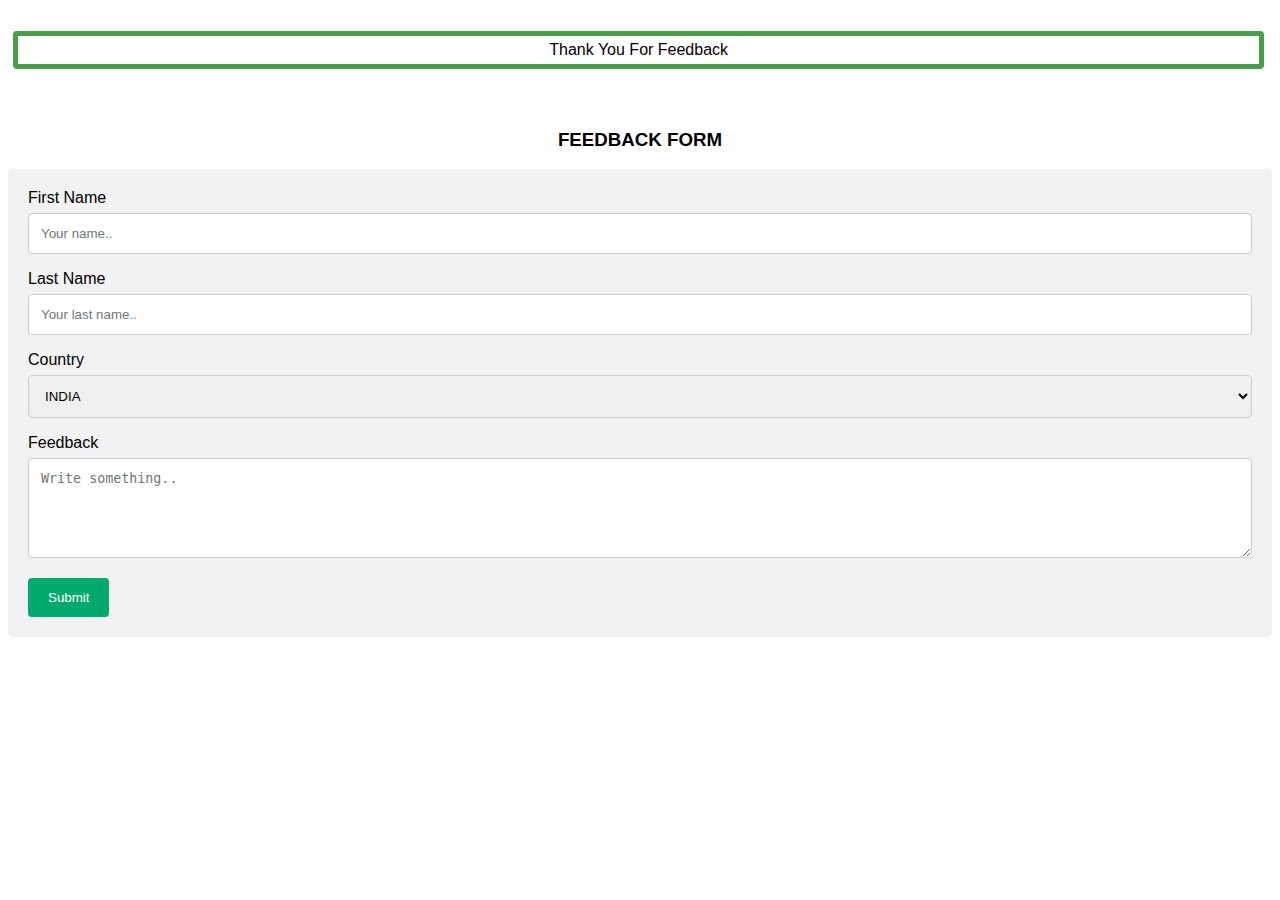
<file: feedback.html>
<!DOCTYPE html>
<html>
  <head>
    <!-- Required meta tags -->
    <meta charset="utf-8" />
    <meta
      name="viewport"
      content="width=device-width, initial-scale=1, shrink-to-fit=no"
    />

    <!-- Bootstrap CSS -->
    <link
      rel="stylesheet"
      href="https://cdn.jsdelivr.net/npm/bootstrap@4.5.3/dist/css/bootstrap.min.css"
      integrity="sha384-TX8t27EcRE3e/ihU7zmQxVncDAy5uIKz4rEkgIXeMed4M0jlfIDPvg6uqKI2xXr2"
      crossorigin="anonymous"
    />
    <style>
      body {
        font-family: Arial, Helvetica, sans-serif;
      }
      * {
        box-sizing: border-box;
      }

      input[type="text"],
      select,
      textarea {
        width: 100%;
        padding: 12px;
        border: 1px solid #ccc;
        border-radius: 4px;
        box-sizing: border-box;
        margin-top: 6px;
        margin-bottom: 16px;
        resize: vertical;
      }

      input[type="submit"] {
        background-color: #04aa6d;
        color: white;
        padding: 12px 20px;
        border: none;
        border-radius: 4px;
        cursor: pointer;
      }

      input[type="submit"]:hover {
        background-color: #45a049;
      }

      .container {
        border-radius: 5px;
        background-color: #f2f2f2;
        padding: 20px;
      }
      h3{
        text-align: center;
      }
      .thank {
        margin: 500px;
        border-radius: 4px;
        text-align: center;
        width: 99%;
        border: 5px solid #45a049;
        padding: 5px;
        margin: 5px;
      }
    </style>
  </head>
  <body>
    <br>
    <div class="thank">Thank You For Feedback</div>
    <br><br>
    <h3><b>FEEDBACK FORM</b></h3>

    <div class="container">
      <form action="/action_page.php">
        <label for="fname">First Name</label>
        <input
          type="text"
          id="fname"
          name="firstname"
          placeholder="Your name.."
        />

        <label for="lname">Last Name</label>
        <input
          type="text"
          id="lname"
          name="lastname"
          placeholder="Your last name.."
        />

        <label for="country">Country</label>
        <select id="country" name="country">
          <option value="usa">INDIA</option>
          <option value="australia">Australia</option>
          <option value="canada">Canada</option>
          <option value="usa">USA</option>
        </select>

        <label for="feedback">Feedback</label>
        <textarea
          id="feedback"
          name="feedback"
          placeholder="Write something.."
          style="height: 100px"
        ></textarea>

        <input type="submit" value="Submit" />
      </form>
    </div>
  </body>
</html>
</file>
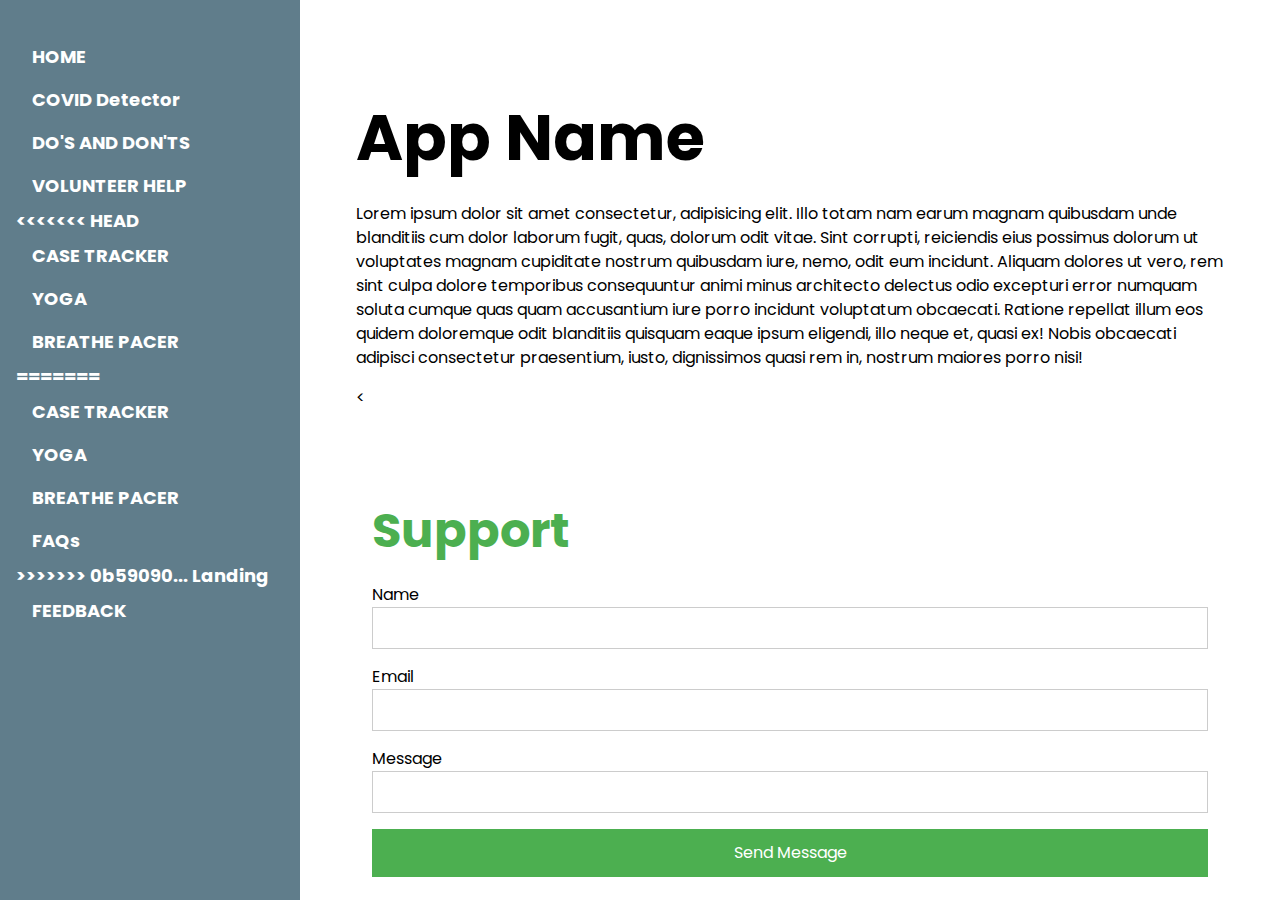
<file: home.html>
<!DOCTYPE html>
<html lang="en">
<title>HackCovid</title>
<meta charset="UTF-8">
<meta name="viewport" content="width=device-width, initial-scale=1">
<link rel="stylesheet" href="https://www.w3schools.com/w3css/4/w3.css">
<link rel="stylesheet" href="https://fonts.googleapis.com/css?family=Poppins">
<style>
    body,
    h1,
    h2,
    h3,
    h4,
    h5 {
        font-family: "Poppins", sans-serif
    }

    body {
        font-size: 16px;
    }

    .w3-half img {
        margin-bottom: -6px;
        margin-top: 16px;
        opacity: 0.8;
        cursor: pointer
    }

    .w3-half img:hover {
        opacity: 1
    }
</style>

<body>

    <!-- Sidebar/menu -->
    <nav class="w3-sidebar w3-blue-gray w3-collapse w3-top w3-large w3-padding"
        style="z-index:3;width:300px;font-weight:bold;" id="mySidebar"><br>
        <a href="javascript:void(0)" onclick="w3_close()" class="w3-button w3-hide-large w3-display-topleft"
            style="width:100%;font-size:22px">Close Menu</a>

        <div class="w3-bar-block">
            <a href="/" onclick="w3_close()" class="w3-bar-item w3-button w3-hover-green">HOME</a>
            <a href="/index" onclick="w3_close()" class="w3-bar-item w3-button w3-hover-green">COVID Detector</a>
            <a href="dos.html"w3_close()" class="w3-bar-item w3-button w3-hover-green">DO'S AND DON'TS</a>
            <a href="#help" onclick="w3_close()" class="w3-bar-item w3-button w3-hover-green">VOLUNTEER HELP</a>
<<<<<<< HEAD
            <a href="map.html" onclick="w3_close()" class="w3-bar-item w3-button w3-hover-green">CASE TRACKER</a>
            <a href="yoga.html" onclick="w3_close()" class="w3-bar-item w3-button w3-hover-green">YOGA</a>
            <a href="breathe.html" onclick="w3_close()" class="w3-bar-item w3-button w3-hover-green">BREATHE PACER</a>
=======
            <a href="/map" onclick="w3_close()" class="w3-bar-item w3-button w3-hover-green">CASE TRACKER</a>
            <a href="/yoga" onclick="w3_close()" class="w3-bar-item w3-button w3-hover-green">YOGA</a>
            <a href="/breathe" onclick="w3_close()" class="w3-bar-item w3-button w3-hover-green">BREATHE PACER</a>
            <a href="/faq" onclick="w3_close()" class="w3-bar-item w3-button w3-hover-green">FAQs</a>
>>>>>>> 0b59090... Landing
            <a href="#support" onclick="w3_close()" class="w3-bar-item w3-button w3-hover-green">FEEDBACK</a>
        </div>
    </nav>

    <!-- Top menu on small screens -->
    <header class="w3-container w3-top w3-hide-large w3-red w3-xlarge w3-padding">
        <a href="javascript:void(0)" class="w3-button w3-red w3-margin-right" onclick="w3_open()">☰</a>
        <span>Login</span>
    </header>

    <!-- Overlay effect when opening sidebar on small screens -->
    <div class="w3-overlay w3-hide-large" onclick="w3_close()" style="cursor:pointer" title="close side menu"
        id="myOverlay"></div>

    <!-- !PAGE CONTENT! -->
    <div class="w3-main" style="margin-left:340px;margin-right:40px">

        <!-- Header -->
        <div class="w3-container" style="margin-top:80px" id="showcase">
            <h1 class="w3-jumbo"><b>App Name</b></h1>



            <div>
                <p>

                    Lorem ipsum dolor sit amet consectetur, adipisicing elit. Illo totam nam earum magnam quibusdam unde
                    blanditiis cum dolor laborum fugit, quas, dolorum odit vitae. Sint corrupti, reiciendis eius
                    possimus dolorum ut voluptates magnam cupiditate nostrum quibusdam iure, nemo, odit eum incidunt.
                    Aliquam dolores ut vero, rem sint culpa dolore temporibus consequuntur animi minus architecto
                    delectus odio excepturi error numquam soluta cumque quas quam accusantium iure porro incidunt
                    voluptatum obcaecati. Ratione repellat illum eos quidem doloremque odit blanditiis quisquam eaque
                    ipsum eligendi, illo neque et, quasi ex! Nobis obcaecati adipisci consectetur praesentium, iusto,
                    dignissimos quasi rem in, nostrum maiores porro nisi!
                </p>


            </div>

<

            <!-- Contact -->
            <div class="w3-container" id="contact" style="margin-top:75px">
                <h1 class="w3-xxxlarge w3-text-green"><b>Support</b></h1>


                <form action="/action_page.php" target="_blank">
                    <div class="w3-section">
                        <label>Name</label>
                        <input class="w3-input w3-border" type="text" name="Name" required>
                    </div>
                    <div class="w3-section">
                        <label>Email</label>
                        <input class="w3-input w3-border" type="text" name="Email" required>
                    </div>
                    <div class="w3-section">
                        <label>Message</label>
                        <input class="w3-input w3-border" type="text" name="Message" required>
                    </div>
                    <button type="submit" class="w3-button w3-block w3-padding-large w3-green w3-margin-bottom">Send
                        Message</button>
                </form>
            </div>

            <!-- End page content -->
        </div>



        <script>
            // Script to open and close sidebar
            function w3_open() {
                document.getElementById("mySidebar").style.display = "block";
                document.getElementById("myOverlay").style.display = "block";
            }

            function w3_close() {
                document.getElementById("mySidebar").style.display = "none";
                document.getElementById("myOverlay").style.display = "none";
            }

            // Modal Image Gallery
            function onClick(element) {
                document.getElementById("img01").src = element.src;
                document.getElementById("modal01").style.display = "block";
                var captionText = document.getElementById("caption");
                captionText.innerHTML = element.alt;
            }
        </script>

</body>

</html>
</file>
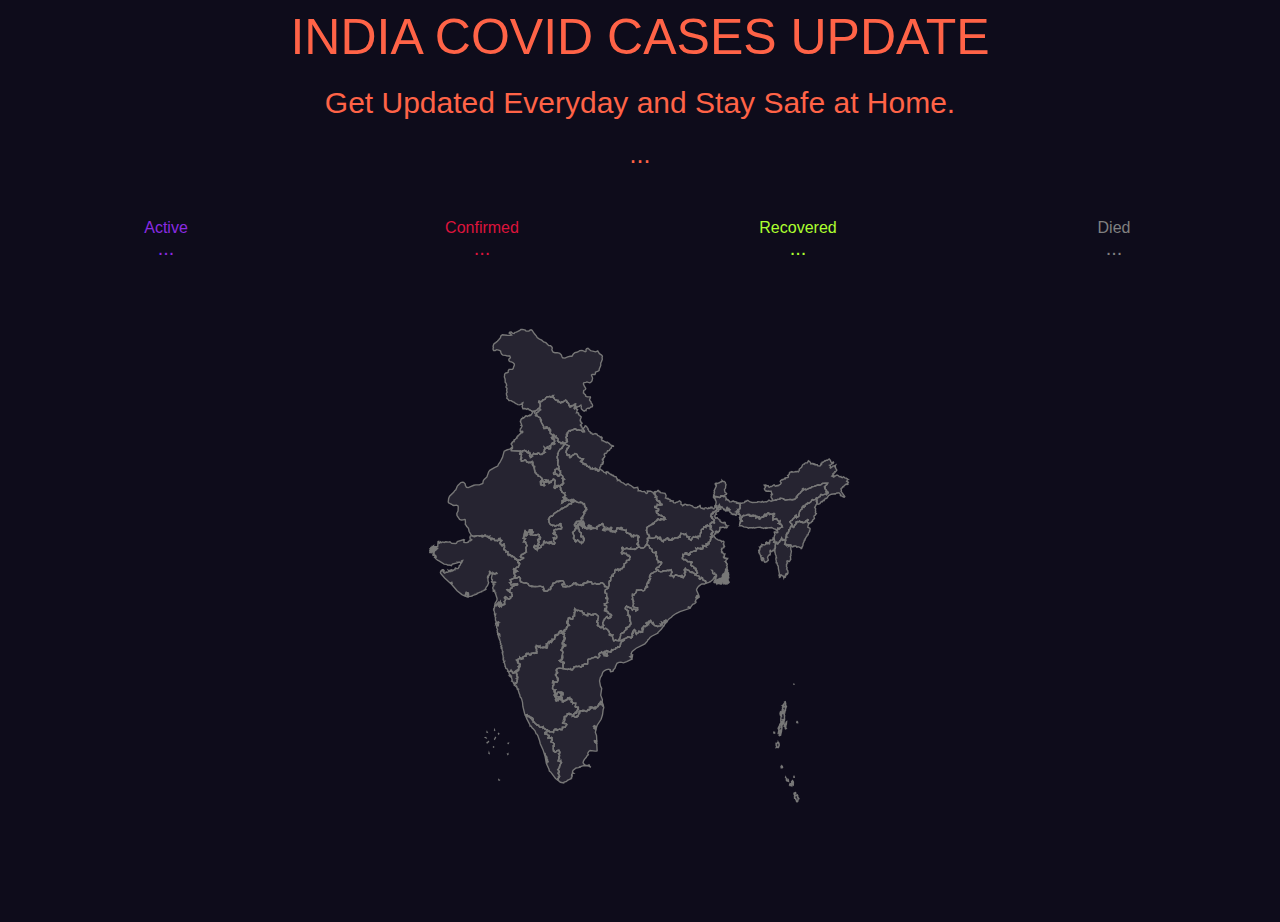
<file: map.html>
<!DOCTYPE html>
<html lang="en">
  <head>
    <!-- Required meta tags -->
    <meta charset="utf-8" />
    <meta
      name="viewport"
      content="width=device-width, initial-scale=1, shrink-to-fit=no"
    />

    <!-- Bootstrap CSS -->
    <link
      rel="stylesheet"
      href="https://cdn.jsdelivr.net/npm/bootstrap@4.5.3/dist/css/bootstrap.min.css"
      integrity="sha384-TX8t27EcRE3e/ihU7zmQxVncDAy5uIKz4rEkgIXeMed4M0jlfIDPvg6uqKI2xXr2"
      crossorigin="anonymous"
    />
    <title>India COVID-19 Map</title>
    <style>
      body {
        background: rgb(14, 12, 27);
        overflow-x: hidden;
        overflow-y: auto;
      }
      .data {
        display: grid;
        grid-template-columns: 25% 25% 25% 25%;
        text-align: center;
        font-family: -apple-system, BlinkMacSystemFont, "Segoe UI", Roboto,
          Oxygen, Ubuntu, Cantarell, "Open Sans", "Helvetica Neue", sans-serif;
      }
      .active {
        color: blueviolet;
      }
      .confirmed {
        color: crimson;
      }
      .recod {
        color: greenyellow;
      }
      .died {
        color: grey;
      }
      .caseFigActive,
      .caseFigConfirmed,
      .caseFigRecod,
      .caseFigDied {
        font-size: 20px;
      }
      svg {
        height: 650px;
        width: 100%;
      }
      .india {
        text-align: center;
        font-family: -apple-system, BlinkMacSystemFont, "Segoe UI", Roboto,
          Oxygen, Ubuntu, Cantarell, "Open Sans", "Helvetica Neue", sans-serif;
        font-size: 50px;
        color: tomato;
        margin-bottom: 20px;
      }
      .Volunteer {
        text-align: center;
        font-family: -apple-system, BlinkMacSystemFont, "Segoe UI", Roboto,
          Oxygen, Ubuntu, Cantarell, "Open Sans", "Helvetica Neue", sans-serif;
        font-size: 30px;
        color: tomato;
        margin-bottom: 20px;
      }
      .state-name {
        text-align: center;
        font-family: -apple-system, BlinkMacSystemFont, "Segoe UI", Roboto,
          Oxygen, Ubuntu, Cantarell, "Open Sans", "Helvetica Neue", sans-serif;
        font-size: 25px;
        color: tomato;
        margin-bottom: 50px;
      }
    </style>
  </head>
  <body>
    <div class="container">
      <div class="india">INDIA COVID CASES UPDATE</div>
      <div class="Volunteer">Get Updated Everyday and Stay Safe at Home.</div>
      <div class="state-name">...</div>
      <div class="data">
        <div class="active">
          <div class="caseActive">Active</div>
          <div class="caseFigActive">...</div>
        </div>
        <div class="confirmed">
          <div class="caseConfirmed">Confirmed</div>
          <div class="caseFigConfirmed">...</div>
        </div>
        <div class="recod">
          <div class="caseRecod">Recovered</div>
          <div class="caseFigRecod">...</div>
        </div>
        <div class="died">
          <div class="caseDied">Died</div>
          <div class="caseFigDied">...</div>
        </div>
      </div>

      <div class="map">
        <?xml version="1.0" encoding="utf-8"?>
        <!-- (c) ammap.com | SVG map of India - High -->
        <svg
          xmlns="http://www.w3.org/2000/svg"
          xmlns:amcharts="http://amcharts.com/ammap"
          xmlns:xlink="http://www.w3.org/1999/xlink"
          version="1.1"
          viewBox="0 0 615 950"
        >
          <defs>
            <style type="text/css">
              .land {
                fill: #cccccc21;
                fill-opacity: 1;
                stroke: #777;
                stroke-opacity: 1;
                stroke-width: 2;
              }
            </style>

            <amcharts:ammap
              projection="mercator"
              leftLongitude="68.183544"
              topLatitude="37.053723"
              rightLongitude="97.419080"
              bottomLatitude="6.751085"
            ></amcharts:ammap>

            <!-- All areas are listed in the line below. You can use this list in your script. -->
            <!--{id:"IN-AN"},{id:"IN-AP"},{id:"IN-AR"},{id:"IN-AS"},{id:"IN-BR"},{id:"IN-CH"},{id:"IN-CT"},{id:"IN-DD"},{id:"IN-DL"},{id:"IN-DN"},{id:"IN-GA"},{id:"IN-GJ"},{id:"IN-HP"},{id:"IN-HR"},{id:"IN-JH"},{id:"IN-JK"},{id:"IN-KA"},{id:"IN-KL"},{id:"IN-LD"},{id:"IN-MH"},{id:"IN-ML"},{id:"IN-MN"},{id:"IN-MP"},{id:"IN-MZ"},{id:"IN-NL"},{id:"IN-OR"},{id:"IN-PB"},{id:"IN-PY"},{id:"IN-RJ"},{id:"IN-SK"},{id:"IN-TG"},{id:"IN-TN"},{id:"IN-TR"},{id:"IN-UP"},{id:"IN-UT"},{id:"IN-WB"}-->
          </defs>
          <g>
            <path
              id="IN-AN"
              onmouseout="document.querySelector('#IN-AN').style.strokeWidth='2';document.querySelector('#IN-AN').style.stroke='#777';"
              onmouseover="document.querySelector('#IN-AN').style.stroke='tomato';document.querySelector('#IN-AN').style.strokeWidth='4';showMapData('Andaman and Nicobar Islands')"
              title="Andaman and Nicobar Islands"
              class="land"
              d="M537.246,781.75l-0.041,0.466l0.768,0.304l0.104,2.457l1.258,1.833l-0.71,-0.023l0.661,0.926l-0.574,0.186l-0.437,0.938l0.103,1.868l-0.409,0.423l-0.663,-0.487l-0.502,1.293l-0.461,-0.214l0.224,-1.081l-0.606,-0.312l-0.121,-1.241l-0.813,-0.728l0.069,-0.773l-1.076,-1.115l-0.646,0.178l-0.121,-1.947l0.365,-0.271l-0.4,-0.268l0.64,-1.356l0.994,0.058l0.564,-0.57l0.878,0.273l0.092,-0.675L537.246,781.75zM534.42,777.487l0.895,1.757l-2.249,2.46l-0.57,-1.38l0.238,-1.305l1.704,-0.466L534.42,777.487zM527.448,765.291l0.62,0.371l0.054,0.948l0.372,-0.123l0.733,0.794l-0.07,1.212l-0.819,-0.733l-1.384,0.385l-0.288,-0.629l0.323,-0.479l-0.855,0.169l0.198,-1.447L527.448,765.291zM530.95,765.222l0.743,0.764l-0.11,1.331l-1.472,-1.185l0.529,-0.846l0.383,0.604L530.95,765.222zM531.606,763.18l0.291,1.838l-0.652,-1.686L531.606,763.18zM530.515,760.952l0.394,0.704l-0.884,1.042l0.947,1.258l0.041,1.096l-0.412,-0.268l-0.465,0.316l-0.158,0.769l-0.325,-0.992l0.426,0.079l0.114,-0.581l0.146,0.449l0.247,-0.666l-0.938,0.562l0.092,-0.832l-0.627,-0.644l-0.116,-1.08L530.515,760.952zM524.419,760.231l0.087,0.94l-0.404,-0.509L524.419,760.231zM522.137,758.334l0.359,0.197l-0.356,1.473l1.639,1.278l-0.11,0.456l-1.593,-0.566l-0.756,-1.021l0.157,-1.465L522.137,758.334zM520.412,755.864l0.285,0.719l-0.466,-0.199L520.412,755.864zM532.388,753.756l0.554,2.209l-0.33,0.028l-0.08,0.959L532.388,753.756zM515.051,739.641l0.765,1.018l0.632,-0.273l-0.606,0.352l0.105,1.126l-0.86,0.459l-1.209,-0.157l-0.228,-1.88l0.96,-0.035l0.151,-0.86L515.051,739.641zM509.358,704.713l0.303,0.686l0.034,-0.418l0.553,0.459l0.043,1.315l0.571,0.302l0.19,2.299l-1.188,1.388l0.616,0.718l-1.181,1.421l-1.64,-0.774l-1.035,0.34l0.738,-1.745l-0.843,-1.117l-0.088,-2.416l0.448,0.447l1.244,-2.136l0.892,-0.621l0.231,0.456L509.358,704.713zM511.987,691.726l0.929,1.561l-0.763,0.624l0.924,0.421l-0.055,0.362l-1.862,0.513l-0.434,-0.436l0.123,-0.717l0.751,-0.104l-0.195,-1.461L511.987,691.726zM511.061,691.057l-0.284,0.153l0.186,-0.911L511.061,691.057zM503.143,689.981l1.085,0.175l-0.019,1.307l-1.158,-0.147L503.143,689.981zM509.859,689.748l0.622,0.307l-0.822,0.737L509.859,689.748zM519.93,684.649l1.075,0.165l-0.465,0.496l-0.716,-0.342L519.93,684.649zM518.856,680.604l0.271,-0.21l0.564,0.524l0.933,2.46l-0.237,0.444l-0.886,-1.444l-0.543,0.038l-1.023,-1.007l0.826,-1.147L518.856,680.604zM519.268,679.131l0.074,1.261l-0.647,-0.608l-0.046,-0.721L519.268,679.131zM520.075,677.98l0.371,2.374l-0.807,-0.647l0.006,-0.669l-1.081,-0.744l0.615,-0.126l0.421,0.574L520.075,677.98zM520.93,676.824l0.553,1.465l-0.427,1.251l-0.784,-1.058L520.93,676.824zM513.231,676.307l0.06,1.494l0.968,-0.156l-0.584,2.049l1.288,0.628l-0.452,0.561l-0.476,-0.433l-0.055,0.531l0.673,0.359l-1.042,0.797l0.111,2.36l0.468,-1.735l0.792,-0.083l0.084,0.74l-0.687,4.226l-0.257,-0.223l-0.058,0.482l-0.813,-0.361l0.133,0.786l-0.88,0.345l0.156,0.609l0.294,-0.327l0.144,0.38l0.739,-0.775l-0.176,-0.575l0.734,0.443l-0.947,3.994l-0.272,-0.632l-1.076,-0.317l0.008,-1.068l-0.615,0.203l-0.202,-1.209l0.583,0.089l0.174,-0.44l-0.264,-0.31l-0.496,0.348l-0.418,-1.771l-0.55,0.498l-0.324,-2.989l-0.489,0.204l-0.198,-0.477l1.023,-2.094l0.51,1.253l0.312,-0.204l0.053,0.828l0.144,-0.278l0.264,-4.923L513.231,676.307zM513.981,676.677l0.37,-0.013l-0.121,0.728l-0.526,-0.089L513.981,676.677zM517.436,675.876l0.246,0.695l-0.456,-0.228l-0.099,0.444l-0.164,-0.604L517.436,675.876zM521.121,675.746l0.187,0.526l0.404,-0.489l-0.109,1.198l-0.783,-0.537L521.121,675.746zM518.267,675.345l-0.404,1.062l-0.432,-1.22l0.529,0.163l0.161,-0.639L518.267,675.345zM514.817,674.717l1.278,0.368l0.601,-0.269l0.48,0.845l-0.638,0.429l0.453,1.079l-0.71,-0.055l0.088,0.851l-0.591,-0.164l-0.426,0.736l0.215,0.507l-1.001,0.929l-0.534,-0.669l0.644,-3.023l-0.578,-0.185l0.169,-0.602l0.297,0.213l0.359,-0.453L514.817,674.717zM537.071,674.493l0.744,0.697l0.114,1.095l-1.131,-0.175l-0.248,-0.86L537.071,674.493zM518.56,672.494l-0.482,1.176l-0.272,-0.109l0.235,-1.076L518.56,672.494zM513.443,663.663l0.142,2.349l-0.486,-1.677L513.443,663.663zM517.377,661.811l0.482,0.076l-0.353,0.583l0.48,0.025l0.547,1.637l-0.418,0.709l0.97,1.366l-0.47,1.433l0.217,3.108l-0.76,0.34l-0.021,0.317l0.562,-0.04l-0.893,0.511l-0.017,0.806l-1.764,-0.466l1.351,2.293l-1.306,0.373l-1.274,-0.365l-0.351,0.512l-0.719,-0.099l-0.439,-0.601l0.168,-5.718l-0.481,-0.238l0.412,0.014l1.029,-1.35l-0.528,-0.477l0.377,-0.626l-0.465,-2.23l0.291,0.358l1.548,-1.926l0.653,0.518l0,0l0.628,-0.148l0,0L517.377,661.811zM513.123,660.187l0.507,0.29l0.034,1.92l-0.425,1.007l-0.541,0.113l0.285,0.408l-0.437,0.729l-0.419,-1.677l0.448,-2.146L513.123,660.187zM519.634,660.08l-0.569,0.639l0.07,0.693l-0.646,-0.129l0.163,-1.032l0.261,0.421L519.634,660.08zM520.109,647.76l0.326,1.028l-0.216,1.926l0.222,0.671l0.337,-0.368l0.198,0.321l-0.326,0.511l0.739,0.989l-0.519,0.702l-0.691,-0.902l-0.617,-0.173l-0.355,0.523l-0.337,-0.67l-0.412,0.349l1.233,0.511l0.063,0.927l0.704,-0.113l-0.007,0.487l0.437,-0.285l-0.721,2.001l0.056,2.091l-0.648,1.119l-0.797,-0.138l0.185,0.473l-0.837,-1.026l-0.385,0.146l-0.306,0.69l0.771,1.078l-0.548,0.528l-0.113,-0.821l-0.517,0.049l-0.583,1.18l0.388,0.943l0,0l-0.628,0.148l0,0l-1.021,-0.813l-0.001,-1.52l0.505,-0.024l0.143,-0.554l-0.769,-0.12l0.174,-1.519l0.535,-0.148l-0.256,-0.652l0.785,-0.262l-0.791,-0.297l0.378,-1.785l0.559,-0.439l-0.669,-0.428l0.413,-0.528l-0.431,-0.167l0.372,-1.39l0.576,-0.23l-0.5,-0.356h0.518l0.343,-0.588l-0.262,-0.892l1.21,-0.648l-0.25,-0.742l0.989,-0.173l0.506,0.356l-0.023,-0.969l0.467,0.666L520.109,647.76zM519.824,645.561l0.251,1.053l-1.069,-0.601L519.824,645.561zM532.92,619.234l-0.617,1.441l0.021,-0.82L532.92,619.234z"
            />
            <path
              id="IN-AP"
              onmouseout="document.querySelector('#IN-AP').style.strokeWidth='2';document.querySelector('#IN-AP').style.stroke='#777';"
              onmouseover="document.querySelector('#IN-AP').style.stroke='tomato';document.querySelector('#IN-AP').style.strokeWidth='4';showMapData('Andhra Pradesh')"
              title="Andhra Pradesh"
              class="land"
              d="M295.496,580.058l-0.002,0.007l0,0L295.496,580.058zM296.148,580.019l-0.389,2.472l-0.753,-1.071l-0.016,-0.797L296.148,580.019zM295.496,580.058l-0.122,-0.623l-0.272,0.44l-1.262,0.097l-0.058,-0.726l-0.901,0.577l1.737,0.761l0,0l-0.023,1.031l0.454,0.139l0.663,1.489l-7.647,3.743l-4.692,1.843l-3.756,-1.061l-3.105,0.367l-2.669,1.325l-2.599,5.691l0.099,0.962l-2.908,3.077l-0.273,0.462l0.384,0.864l-0.948,0.829l-3.03,0.408l-0.866,-1.46l0.261,-0.773l0.373,0.006l-0.117,-0.576l-2.482,-0.866l-3.128,0.602l-2.228,1.063l-1.913,1.26l-1.459,1.628l-1.448,4.463l-2.123,3.362l-1.075,5.006l1.396,7.45l1.762,3.089l-1.448,10.008l2.407,6.473l-0.174,3.849l1.651,4.409l-3.018,-5.475l-0.564,-0.255l-0.116,1.896l-0.617,-0.618l0.355,-0.612l-0.401,-0.077l-1.169,1.837l2.315,2.109l1.569,0.036l1.581,1.4l0,0l0.001,1.134l-0.756,-0.422l-0.956,-1.876l-1.638,-0.043l-1.73,-1.257l-1.577,0.171l-0.083,0.418l0.891,0.177l0.069,0.371l-0.631,-0.07l-0.22,0.605l-0.702,0.175l0.029,0.714l-0.644,0.29l0.441,0.646l-0.587,0.815l-1.556,0.695l-1.065,-0.019l-0.429,0.476l-0.538,-0.443l-0.687,0.653l1.332,1.042l-0.848,0.61l-0.451,-0.575l-0.714,0.309l0.153,-0.566l-0.476,0.095l-0.1,-1.121l-1.848,0.781l-0.66,-0.465l-0.271,-0.939l-2.238,-0.268l-1.136,0.439l1.056,0.464l-0.297,1.479l0.529,-0.378l0.197,0.279l-0.5,0.176l0.045,0.45l-1.591,0.521l0.142,0.711l-0.976,0.701l-0.849,-0.946l-1.027,0.121l-0.001,0.676l-0.615,0.412l-0.758,1.651l-1.751,-0.146l-1.873,-1.331l-1.365,0.187l-0.438,0.697l0.653,0.352l-0.895,-0.023l-0.123,-1.419l-2.722,0.871l-0.912,-0.229l-0.182,1.105l-0.893,-0.289l-0.784,0.833l0.691,1.277l-0.439,-0.004l-0.916,3.166l-0.762,0.573l0.044,1.244l-0.487,0.126l-0.176,-0.509l0,0l0,0l0,0l-0.114,0.037l-0.358,-0.036l-0.102,0.856l-0.647,0.022l0.041,0.956l-1.911,0.119l-1.63,-0.876l-0.545,-0.83l-1.561,0.225l0.782,-0.722l-0.137,-0.798l0,0l0.428,-2.022l1.298,0.005l0.886,-1.727l0.689,0.702l1.203,-0.117l-0.275,-1.45l0.738,0.114l-0.133,-1.457l1.11,-0.453l-0.056,-0.617l0.545,-0.335l-0.402,-0.476l1.263,-0.788l-0.589,-0.656l0.581,-0.363l0.184,-1.235l-0.457,-0.799l-0.729,0.937l-1.027,-1.118l-0.749,0.204l-0.241,-0.443l-0.695,0.329l-0.508,-0.35l0.636,-0.263l-0.884,-0.486l0.746,-4.77l-3.414,-0.194l-0.93,0.659l0.224,-1.279l-0.7,-0.155l-0.1,-0.541l-1.57,0.286l-0.469,-0.678l0.12,-0.454l0.865,0.081l0.084,-0.553l-0.512,-0.498l0.697,-0.931l-0.098,-1.369l-1.516,-0.982l-0.07,0.726l-1.102,-0.188l-0.406,0.889l-0.444,0.005l-0.044,-1.292l0.745,-0.281l-0.243,-1.226l-1.148,1.143l-0.515,-0.728l-1.438,-0.079l-0.25,0.563l0.447,1.029l-1.082,0.529l0.051,0.493l-1.374,0.479l-0.086,1.236l-0.276,-0.614l-0.666,0.196l0.136,-0.541l-0.442,0.036l-0.809,0.437l0.55,0.433l-0.324,0.168l-0.537,-0.347l-0.828,0.581l-0.762,-0.587l-0.154,1.246l-0.522,-0.452l-0.092,0.58l-0.695,0.084l0.161,-2.597l-1.021,-0.047l0.332,-0.769l-1.362,-0.226l-0.826,0.427l-0.274,-0.675l-1.182,0.381l-0.348,-1.188l-0.467,0.718l-0.138,-0.423l-0.547,0.457l-0.037,-1.234l-0.441,0.377l0.137,0.918l-0.809,0.163l0.803,0.614l0.091,1.414l-1.493,-0.133l-0.737,0.472l-0.706,-0.698l-0.313,0.829l-0.395,-0.21l-0.506,-1.538l1.023,-1.692l0.502,-0.087l-0.114,-0.604l-2.193,-2.082l0.919,-0.912l-1.005,-1.329l-0.907,-0.082l0.162,-0.6l0.954,-0.148l0.098,-0.502l1.637,0.355l-0.241,1.601l0.322,0.962l2.039,0.238l0.549,1.084l3.478,-0.712l0.843,0.91l-0.114,1.839l0.881,-0.024l0.03,0.382l0.744,-0.629l-0.413,-0.576l0.48,-0.7l-1.151,-0.008l0.162,-0.819l-1.197,-0.334l1.45,-1.727l-0.12,-0.324l-0.946,0.483l0.067,-0.607l0.606,-0.112l0.272,-0.766l2.317,0.307l-0.087,-2.592l-0.87,-0.009l-0.259,-0.807l-1.187,-0.325l-0.223,0.638l0.852,1.787l-0.668,0.432l-0.594,-0.82l0.081,-0.843l-1.667,-0.146l0.033,-1.182l-1.03,0.431l-1.67,-0.573l-0.842,1.079l-0.143,1.594l-0.623,0.084l-0.538,-0.648l-2.34,-0.012l-0.271,-0.688l0.528,-0.469l-1.486,-1.125l0.084,-0.941l0.627,-0.5l0.596,0.301l0.046,-0.979l0.62,-0.713l-2.16,0.211l-0.893,-1.174l-0.583,-0.1l-0.828,-1.597l0.793,-2.852l-0.371,-0.961l1.432,-0.532l0.329,-3.444l-0.765,0.28l-1.342,-0.406l0.435,-1.007l-0.216,-1.179l0.475,-0.418l1.67,1.338l2.2,0.395l0.395,-0.414l0.967,0.008l-0.123,0.512l0.792,0.117l1.574,-2.597l-0.459,-0.478l0.536,-0.135l0.01,-0.967l-0.78,-0.591l0.906,-0.816l-0.34,-0.573l-0.68,-0.09l-0.12,-0.808l-1.007,0.117l-0.715,-2.445l-1.193,-1.203l0.032,-0.333l1.145,0.137l0.056,-2.89l1.092,-0.411l0.728,0.6l0.184,-0.733l-1.711,-1.63l0.433,-1.917l-0.871,-0.187l0.915,-1.461l1.622,-0.894l2.208,-0.371l5.454,0.799l0,0l2.029,0.197l1.101,0.762l1.197,-0.218l1.739,0.46l1.853,-0.662l2.39,0.794l0.72,-0.927l0.573,1.244l0.961,0.376l0.34,-0.471l0.813,-0.001l0.321,-1.113l1.213,-0.619l0.391,-2.212l1.247,0.047l1.873,-1.122l3.212,0.532l1.212,-0.921l2.023,1.564l1.285,0.065l1.287,-1.381l0.028,-1.502l0.525,0.079l0.204,0.93l0.792,0.107l-0.105,-1.661l0.42,-0.442l2.207,-0.94l3.049,0.62l0.881,-0.487l0.138,-5.824l0.854,-1.156l3.359,-0.456l1.478,-1.042l3.158,-0.685l2.655,-1.467l0.74,0.849l1.08,-0.168l0.842,1.312l1.174,-0.092l1.879,-2.239l0.456,-1.487l-0.766,-0.845l-0.867,-0.234l0.375,-0.957l0.76,-1.263l1.842,-0.436l1.01,-1.297l0.4,0.692l1.275,0.055l0.82,1.19l0.374,1.847l0.825,0.349l0.3,0.953l0.56,-0.84l1.107,0.748l0.08,0.55l2.228,0.59l0.864,-0.541l-1.037,-0.805l0.218,-0.962l0.456,-0.106l-0.054,-1.144l-1.944,-0.472l-0.073,0.669l-2.712,-1.157l0.638,-0.944l-0.455,-0.925l0.588,-0.457l0.533,1.147l0.538,0.17l0.753,-0.724l0.291,-1.254l1.341,-0.656l2.02,1.095l-0.357,0.71l1.803,-0.206l2.234,0.847l0.552,-0.548l0.24,-2.078l0.9,0.008l-0.167,-1.204l1.798,0.47l1.157,-0.743l2.434,-0.408l0.393,-1.954l1.792,0.049l1.204,-1.539l0.986,0.729l0.917,-0.097l1.628,-1.901l0.167,-1.976l0.466,-0.662l-0.435,-0.439l1.428,-2.14l0.114,-0.835l4.307,-2.313l0.218,-0.45l-0.722,-0.893l0,0l0.895,-0.935l3.155,-1.225l1.526,-1.439l2.84,0.313l0.357,0.723l1.346,0.675l0.535,-0.146l-0.006,-1.354l0.648,-0.3l0.16,0.529l0.508,-0.058l0.075,-2.232l0.507,0.379l0.159,-0.319l-1.236,-1.226l0.559,-0.44l0.085,-1.105l0.732,-0.173l0.443,-0.709l-1.227,-0.234l1.047,-1.139l-0.485,-0.895l2.36,-2.785l0.526,0.771l0.502,-0.048l0.147,1.527l0.494,-0.073l-0.389,1.055l1.368,0.457l0.226,0.487l-0.729,0.869l0.09,0.805l0.966,0.906l0.668,-1.268l2.266,-0.976l0.549,-1.399l-0.357,-0.543l0.48,-0.432l0.958,0.649l0.831,-0.065l0.151,1.006l0.854,0.34l1.769,-0.726l0.759,0.201l0.102,-1.179l-0.436,0.222l-0.462,-0.559l1.548,-2.052l-1.19,-0.219l-0.117,-0.439l0.567,-0.407l-0.962,-0.043l0.074,-1.111l0.825,-0.332l1.716,-2.599l1.439,0.664l0.07,0.579l0.3,-1.097l0.978,0.193l0.281,-0.717l1.606,-0.23l0.055,-0.701l0.783,0.028l0.314,-0.63l-1.354,-1.485l0.703,0.079l-0.722,-0.743l-0.351,0.883l-0.496,-1.601l0.859,-0.444l1.309,0.302l0.977,1.112l-0.146,-1.188l0.546,-0.015l0.07,-0.46l-0.389,-1.067l0.29,-0.178l0.427,0.543l0.246,-0.257l0.173,0.88l-0.421,-0.044l0.039,0.346l0.752,0.125l0.315,-1.507l0.677,0.529l0.537,-0.845l-0.212,-0.708l0.607,-0.733l1.544,3.02l0.548,0.102l-0.365,0.587l0.838,1.475l0.717,0.229l-0.848,-1.555l0.994,-0.659l1.74,4.178l1.457,0.48l1.827,-0.123l1.146,1.264l0.862,-0.078l0.594,-0.604l3.787,-0.357l0.079,-1.643l0.552,0.345l0.191,-0.355l-0.421,-0.352l0.758,0.121l-0.468,-0.408l0.681,0.223l0.661,-0.606l-0.289,-0.536l0.524,-0.635l-0.534,-1.033l1.184,0.719l0.372,-0.874l1.605,-0.971l0.451,1.146l0.524,-0.921l0.875,0.056l-0.007,-0.633l-0.72,0.1l-0.586,-1.043l1.452,0.044l0.08,-0.768l0.776,0.123l-0.173,0.696l0.527,0.521l0,0l0.878,0.54l-3.728,4.292l-0.604,1.839l-1.844,1.745l-2.297,3.435l-4.825,4.502l-0.023,0.926l-8.484,4.283l-3.07,2.092l-0.901,1.507l-2.5,2.309v0.729l-1.373,1.862l-2.744,2.931l-12.682,6.427l-5.007,3.866l-1.482,1.868l-0.541,2l-0.477,0.229l0.151,0.954l1.163,1.009l0.89,-0.247l-0.238,2.469L295.496,580.058z"
            />
            <path
              id="IN-AR"
              onmouseout="document.querySelector('#IN-AR').style.strokeWidth='2';document.querySelector('#IN-AR').style.stroke='#777';"
              onmouseover="document.querySelector('#IN-AR').style.stroke='tomato';document.querySelector('#IN-AR').style.strokeWidth='4';showMapData('Arunachal Pradesh')"
              title="Arunachal Pradesh"
              class="land"
              d="M585.597,292.679L586.183,293.602L586.126,294.443L587.393,296.213L588.427,296.197L589.896,295.007L590.517,295.703L589.544,297.742L587.741,298.001L586.18,299.564L584.69,299.969L585.441,300.552L586.163,302.101L585.334,303.306L585.779,304.057L587.492,303.179L589.552,301.05L591.417,300.923L593.288,299.93L592.288,301.96L592.5,302.643L593.154,302.509L593.544,304.576L595.188,307.085L594.56,308.438L592.19,309.231L592.637,310.418L591.255,311.629L590.687,311.459L590.806,312.177L589.717,312.259L589.111,312.889L590.102,314.002L587.815,315.747L588.989,316.392L590.059,316.199L590.655,317.377L591.146,317.224L591.888,315.608L592.975,315.63L594.427,314.57L596.206,314.506L598.016,315.549L598.504,316.678L600.134,316.813L601.105,316.397L601.676,317.365L603.154,318.046L605.165,316.781L606.868,318.452L609.132,318.991L611.612,320.782L610.838,320.877L610.151,321.668L610.323,322.694L609.67,323.696L611.046,323.858L611.12,324.593L611.918,324.947L611.142,325.842L611.371,327.958L609.95,328.12L609.689,327.167L608.597,327.648L605.373,330.383L605.246,331.406L603.825,331.425L602.772,333.242L602.02,333.346L601.084,334.442L601.923,336.574L601.382,338.156L606.822,345.792L606.292,346.587L605.5,346.156L604.725,346.439L602.906,345.092L600.624,344.464L600.367,343.863L600.925,343.45L600.822,342.722L600.333,342.615L599.09,340.695L597.21,340.079L596.928,340.435L595.116,340.345L593.228,342.112L592.148,341.679L587.199,342.326L583.057,344.406L580.959,347.752L579.723,348.512L578.273,348.513L576.658,351.619L575.456,351.089L574.162,353.166L572.513,352.933L570.338,355.992L567.694,357.018L566.335,356.312L566.335,356.312L565.886,355.169L566.487,353.956L565.864,353.699L565.728,352.478L565.223,352.148L566.256,351.541L565.453,347.987L565.453,347.987L566.557,348.284L568.658,346.542L570.943,345.819L570.984,343.999L572.166,342.706L573.713,343.622L578.239,342.165L579.373,342.107L580.074,342.837L580.335,342.162L582.679,340.38L581.829,338.794L581.625,339.061L581.245,338.57L580.553,338.614L580.055,339.485L579.963,338.593L579.518,339.225L579.141,338.916L579.983,337.135L579.81,336.03L578.942,335.716L578.614,334.861L577.838,334.381L578.138,333.78L577.656,333.231L578.033,332.861L577.232,331.849L577.852,331.592L577.699,331.211L578.592,330.01L580.772,328.173L581.822,326.258L578.649,326.049L574.062,326.511L572.161,328.302L569.406,329.239L567.986,328.553L562.015,330.822L558.447,331.652L557.998,332.498L557.076,332.626L556.251,333.368L554.858,333.353L554.714,333.766L550.051,335.925L549.449,334.859L548.12,335.478L546.665,334.831L546.205,335.088L545.707,333.97L544.847,334.677L545.796,335.932L545.85,336.75L543.718,337.795L541.702,340.481L539.517,342.094L536.204,345.784L536.773,346.201L536.973,347.238L535.663,347.535L533.64,349.667L529.737,350.427L526.777,349.85L519.898,350.934L517.772,349.827L517.749,349.35L516.823,348.812L512.354,348.091L511.938,348.558L512.071,349.284L510.811,349.882L508.181,349.849L506.928,350.714L505.951,350.497L504.346,351.27L500.818,351.471L500.818,351.471L500.723,348.811L499.267,347.476L499.049,345.195L500.019,343.76L499.389,342.752L500.688,342.694L501.085,342.262L499.791,341.333L499.7,339.624L498.952,337.756L497.291,338.205L495.692,337.701L492.699,337.976L492.072,337.216L491.179,337.639L489.491,335.518L489.687,334.736L489.302,334.146L490.684,332.44L491.016,331.047L490.776,330.208L490.162,329.737L489.464,329.867L489.013,328.92L491.483,328.856L492.48,329.915L494.88,329.984L495.641,331.712L496.859,332.226L498.222,330.934L499.72,331.19L502.964,328.839L504.087,328.864L505.175,330.74L506.511,330.345L507.077,329.708L508.083,330.151L509.055,329.251L510.298,329.733L511.226,328.402L512.569,327.87L514.04,325.765L512.438,324.034L512.941,322.547L515.299,320.741L515.86,321.455L517.301,320.685L518.751,319.333L519.501,320.066L520.2,319.302L519.988,318.354L524.077,317.632L524.34,316.047L523.317,315.117L525.27,313.581L525.884,312.125L525.771,311.335L526.353,311.127L526.546,310.371L528.822,309.52L529.42,310.052L529.774,309.332L530.669,309.928L532.474,309.955L534.808,309.206L535.721,309.699L537.162,308.775L538.881,309.621L540.457,307.157L540.119,306.616L540.321,305.593L543.675,302.895L544.922,299.815L546.45,298.288L547.898,298.182L548.22,297.285L549.453,296.411L552.105,296.361L553.577,293.503L555.312,294.561L556.7,296.07L557.132,297.895L558.677,297.426L561.838,298.706L561.309,297.695L563.42,298.392L563.909,299.048L566.609,299.201L566.939,300.445L569.946,301.006L570.871,300.938L571.471,300.124L571.75,298.475L572.807,298.753L572.616,296.717L573.623,296.622L573.894,295.575L574.717,295.862L577.639,293.317L578.033,293.796L579.799,292.479L581.396,292.689L583.98,290.76z"
            />
            <path
              id="IN-AS"
              onmouseout="document.querySelector('#IN-AS').style.strokeWidth='2';document.querySelector('#IN-AS').style.stroke='#777';"
              onmouseover="document.querySelector('#IN-AS').style.stroke='tomato';document.querySelector('#IN-AS').style.strokeWidth='4';showMapData('Assam')"
              title="Assam"
              class="land"
              d="M453.975,382.794l0.206,1.282l-0.521,0.291l0,0L453.975,382.794zM500.818,351.471l3.527,-0.202l1.605,-0.773l0.977,0.217l1.253,-0.865l2.63,0.034l1.261,-0.598l-0.133,-0.726l0.415,-0.467l4.47,0.721l0.926,0.538l0.023,0.477l2.126,1.107l6.879,-1.084l2.96,0.577l3.902,-0.76l2.023,-2.132l1.31,-0.297l-0.199,-1.037l-0.569,-0.417l3.313,-3.69l2.186,-1.612l2.016,-2.686l2.132,-1.046l-0.054,-0.818l-0.949,-1.255l0.86,-0.707l0.498,1.118l0.46,-0.257l1.455,0.647l1.329,-0.619l0.602,1.066l4.663,-2.159l0.145,-0.414l1.393,0.016l0.825,-0.742l0.922,-0.128l0.449,-0.845l3.567,-0.831l5.972,-2.269l1.42,0.686l2.755,-0.937l1.9,-1.791l4.588,-0.462l3.173,0.209l-1.05,1.915l-2.181,1.837l-0.893,1.202l0.152,0.38l-0.619,0.257l0.801,1.012l-0.377,0.37l0.481,0.549l-0.3,0.602l0.776,0.479l0.328,0.855l0.867,0.314l0.174,1.105l-0.843,1.78l0.377,0.309l0.445,-0.632l0.092,0.892l0.498,-0.871l0.692,-0.044l0.38,0.491l0.204,-0.267l0.85,1.586l-2.344,1.782l-0.261,0.676l-0.701,-0.73l-1.134,0.058l-4.526,1.458l-1.547,-0.916l-1.182,1.293l-0.041,1.82l-2.285,0.723l-2.102,1.742l-1.104,-0.297l0,0l-1.789,1.777l-1.856,0.97l-0.747,0.167l-1.204,-0.791l-0.878,0.459l-1.759,2.95l-2.42,1.713l-1.22,0.326l-0.506,-0.481l-0.617,1.125l-0.62,-0.463l-1.614,0.958l-0.114,0.801l-1.143,0.492l-0.177,1.91l-1.012,0.551l-0.725,1.063l-0.474,-0.415l-0.086,-1.94l-0.273,0.123l-1.888,2.288l-0.23,2.703l-1.413,0.414l-2.16,3.555l-0.287,2.333l-0.759,1.513l0.514,2.03l-1.33,0.741l-0.694,0.966l-0.846,-0.387l-0.974,1.117l-0.334,-0.739l0.388,-1.467l-0.53,-1.304l-0.443,0.687l-1.344,0.624l0.373,1.407l-2.768,2.031l-1.536,2.409l-1.515,0.579l-2.005,1.954l1.343,1.907l1.381,0.679l0.342,1.263l-0.551,0.822l0.463,0.804l0,0l-1.785,1.459l-1.108,3.452l-0.652,1.1l-0.763,-0.039l-0.405,0.709l0.284,1.549l-0.47,0.287l0.278,0.459l-0.506,0.953l-0.668,0.478l0.004,1.037l-0.93,0.493l-0.634,-0.689l-0.27,0.231l-0.054,1.556l-0.656,0.723l0.604,0.802l-0.613,1.813l0.661,0.29l-0.961,0.2l0.242,0.314l-0.772,1.467l0.071,1.963l-0.81,0.181l0,0l-1.356,0.177l-0.506,-0.397l-0.133,0.422l-0.886,-0.115l-0.71,0.497l-1.334,-3.272l-1.561,3.797l-1.391,0.506l-0.266,1.812l-1.275,0.17l-0.4,1.563l-0.956,0.347l-0.104,0.476l-0.927,-0.252l-0.298,-2.299l-2.632,0.031l0,0l-1.754,0.056l1.249,-2.971l-0.867,-1.853l-0.002,-1l0,0l0.417,-3.502l0.991,-1.82l-1.209,-3.73l1.212,-0.479l1.948,1.608l0.855,-0.05l0.353,-0.577l0.893,0.074l0.271,-0.696l-0.323,-1.147l-0.432,0.273l-0.348,-0.252l0.453,-0.084l-0.275,-0.438l-0.672,0.082l-0.054,-1.361l0,0l0.782,-0.122l0.44,-1.63l1.228,0.194l-0.383,-0.929l2.03,0.513l0.947,-1.365l2.879,-0.973l-0.832,-0.69l0.576,-0.825l-0.163,-1.09l-0.499,-0.063l-0.492,-1.06l-0.396,0.145l-0.929,-0.971l-0.286,0.156l-0.122,-0.576l-0.945,0.433l-0.229,-1.271l-0.643,0.097l1.617,-1.614l0.184,-1.264l-1.065,0.803l-0.629,-0.07l-0.312,-1.19l-1.171,-0.252l-0.759,-1.375l-0.697,-0.197l0.021,-0.935l-1.007,-0.511l-1.078,0.655l-2.189,0.208l-1.429,1.024l-0.159,-3.256l0.56,-1.329l0.955,-0.853l-1.294,-0.11l-0.153,-0.764l2.951,-3.112l-1.176,0.384l-1.316,-0.393l-0.945,0.779l-1.681,0.303l-1.293,-0.19l-1.443,0.962l-1.088,-1.22l0.118,-1.056l-1.183,-0.487l-1.843,1.38l-0.231,2.436l-1.065,1.127l-1.218,-0.799l0.562,-0.577l-0.122,-1.333l-1.179,-0.248l-1.553,2.603l0.622,-0.068l-1.185,1.214l0.691,0.087l0.459,-0.514l-0.09,0.388l-1.696,0.737l-0.534,-0.317l-1.786,0.368l-1.213,2.125l-1.083,0.543l-0.668,-0.142l-0.253,-1.081l0.347,-1.913l-2.788,0.894l-0.28,-0.197l0.6,-0.549l-0.616,0.088l-1.012,0.614l0.596,-1.522l-1.293,0.02l-0.518,-1.398l-0.562,0.102l0.067,0.691l-0.756,-0.89l-0.968,0.314l-0.563,-0.323l-0.666,1.016l-0.785,-0.16l0.144,-0.975l-1.284,0.151l-1.282,1.202l-0.383,-0.31l0.471,-0.583l-0.975,-0.518l-1.463,1.471l0.458,-1.431l-1.196,-1.325l-1.019,0.607l-0.673,-0.582l-0.66,0.089l-0.851,0.833l-2.969,0.693l-1.337,-0.389l-2.385,1.912l0.36,0.304l-0.285,0.433l-1.334,0.517l0.223,1.157l-0.455,0.691l-0.855,0.221l2.61,3.068l-3.081,1.338l0,0l0.316,-1.976l-1.059,-2.024l0.187,-1.174l-0.608,-1.126l1.588,-2.853l-0.814,-0.144l-0.209,-0.405l0.71,-0.282l-0.75,-0.795l0.004,0.682l-0.352,-0.09l-0.396,-1.262l-0.547,0.057l0.534,-0.48l-0.124,-0.661l-0.805,-0.531l0.242,-0.427l-0.414,-0.653l-0.673,-0.242l0,0l0.322,-0.208l-0.823,-0.327l0.778,-0.539l-0.728,-0.115l0.659,-0.487l-0.501,-0.735l0.427,0.267l0.257,-0.294l-0.411,-0.804l0.854,0.38l-0.17,-0.747l0.635,-0.219l0.024,-0.52l1.576,-0.725l-0.219,-0.425l-0.409,0.146l0.907,-1.474l-0.376,-0.649l0.195,-2.097l0.325,-0.148l-0.429,-0.912l0.404,-0.608l-0.406,-1.265l0,0l0.113,-0.774l1.997,0.322l3.941,-0.74l0.893,-0.366l-0.098,-0.913l0.645,-1.026l1.814,0.128l1.121,-1.118l1.144,-0.135l3.145,2.354l3.189,0.78l7.153,-0.277l0.893,-0.94l3.469,0.345l1.549,0.591l1.508,-1.304l1.768,1.068l2.742,-0.736l1.329,0.378l2.4,-1.096l1.169,-1.447l0.826,-0.049l1.849,1.351l1.255,0.25l0.909,-0.314L500.818,351.471z"
            />
            <path
              id="IN-BR"
              onmouseout="document.querySelector('#IN-BR').style.strokeWidth='2';document.querySelector('#IN-BR').style.stroke='#777';"
              onmouseover="document.querySelector('#IN-BR').style.stroke='tomato';document.querySelector('#IN-BR').style.strokeWidth='4';showMapData('Bihar')"
              title="Bihar"
              class="land"
              d="M417.033,359.733l0.017,0.079l0,0L417.033,359.733zM333.599,336.962l0.695,-0.073l-0.041,0.726l1.192,0.382l0.057,0.635l0.955,-0.224l0.83,1.589l6.826,1.078l1.487,2.891l-0.348,2.792l-0.661,1.127l2.388,1.043l0.332,-0.348l0.438,0.514l0.757,-0.555l1.293,1.162l1.482,0.218l0.336,0.473l-0.225,0.561l1.939,0.684l-0.796,0.73l3.627,-0.261l-0.389,1.276l0.694,1.241l2.597,0.403l1.534,-1.16l0.964,0.215l3.789,-2.1l2.095,1.78l-0.044,3.294l1.783,1.206l0.701,-0.163l-0.025,0.957l2.057,-1.043l0.256,-0.881l1.427,-0.358l2.304,0.879l-0.049,0.523l1.174,-0.191l0.525,0.613l0.731,-0.668l1.564,-0.058l4.5,1.89l0.598,0.959l3.364,1.741l0.716,-0.847l1.425,0.459l1.27,-0.535l-0.049,-0.56l0.799,-0.082l0.06,-0.633l1.729,-0.356l0.619,-1.284l0.564,0.035l0.411,3.152l1.489,1.074l1.961,-0.164l0.202,0.866l0.975,0.058l0.597,0.548l0.584,-1.4l2.046,-0.751l2.918,1.382l0.961,-0.293l0.542,-0.974l1.171,0.642l0.685,-0.107l0.488,-1.321l1.234,0.761l0.826,-1.168l0.81,1.592l1.357,0.598l0.13,0.639l0.674,0.002l0.097,-0.63l1.261,-1.063l0.183,-2.283l0,0l0.822,0.573l0.479,-0.614l1.318,-0.34l0.045,0.457l-1.138,0.972l0.309,0.432l0.68,-0.099l0.058,0.677l0.814,0.59l-0.784,0.646l0.15,0.432l0.627,-0.135l0.509,0.633l-1.625,1.678l-1.461,0.67l-1.563,1.789l-0.678,-0.046l-0.51,0.854l-1.026,-0.258l0.085,1.638l-0.633,-0.072l-0.142,0.359l-0.381,-0.511l-1.482,1.078l-0.255,2.525l-0.548,0.54l0.399,0.941l1.843,0.456l-0.576,0.536l0.568,0.319l-0.252,1.042l0.71,-0.036l0.599,1.079l1.834,0.788l-0.272,1.242l0.392,0.092l-0.696,1.06l0.308,1.159l0.776,0.757l-0.051,0.54l-0.896,-0.13l-0.42,-0.559l-0.068,0.377l-0.368,-0.198l-0.013,-0.512l-1.256,-0.263l-0.566,0.736l-0.414,-0.27l-0.33,1.167l-0.62,0.019l-0.526,0.701l-0.572,-0.241l-0.466,0.913l0.139,0.624l0.484,0.132l-0.102,0.917l1.518,1.259l-0.705,1l0.29,0.807l-1.027,-0.489l0,0l-0.09,-0.591l-1.581,-0.235l-0.495,-1.237l-1.616,-0.029l-0.562,-0.852l-0.684,0.402l-0.161,1.136l-1.219,-0.312l0.297,0.753l-0.482,0.497l-0.011,1.063l-1.682,-0.756l-0.459,0.517l-0.972,-0.415l-0.678,3.078l-0.849,-0.381l-0.82,0.374l-1.352,1.5l0.237,3.184l-0.149,0.624l-0.765,0.066l-0.752,0.764l0.379,0.477l-0.967,4.462l-2.52,-0.826l-0.67,1.289l0.273,1.096l-0.728,-0.655l-0.456,0.386l-0.368,-0.407l-0.769,0.084l0.115,-0.685l-0.601,-0.579l-0.55,0.041l-0.403,0.966l-1.323,0.348l-1.37,-1.018l-1.177,1.604l-0.858,0.396l-0.358,2.121l-0.477,0.071l-0.285,1.217l-0.767,-0.241l-1.357,-1.475l-1.499,-0.419l0.697,-1.063l-0.176,-1.139l0.394,-0.591l-1.229,0.188l-0.979,-0.822l-0.469,0.609l-1.291,-0.421l-0.186,-2.328l-0.793,-0.942l-0.994,0.114l0.241,-0.877l-2.099,1.088l-1.519,-1.563l-2.104,0.031l-0.848,-0.544l-0.84,2.504l-0.986,0.604l0.317,2.408l-1.845,-0.483l-0.173,0.866l-0.659,-0.001l-0.388,0.932l-0.666,-0.6l-4.27,0.55l-0.012,0.674l-2.748,0.786l0.392,0.764l-1.674,1.149l-0.502,-0.173l0.224,-1.215l-0.479,0.566l-1.316,0.066l-0.458,0.829l-1.476,0.088l-0.374,-2.074l-0.958,0.235l-0.037,-1.349l-0.781,-0.411l-2.437,1.673l-0.433,1.432l-1.796,-0.426l-0.141,0.649l-0.925,0.176l0.083,0.841l-0.669,1.197l-0.817,-1.179l-0.776,0.166l0.106,-0.635l-0.844,-0.698l-0.97,-0.14l-0.436,-0.632l0.321,-0.177l-0.779,-0.449l0.021,-0.685l0.674,-0.503l-0.699,-1.447l-0.497,0.04l0.228,0.282l-0.48,0.484l-0.464,-0.513l-0.366,0.412l-0.611,-0.462l-0.323,0.188l0.134,0.84l-0.695,-0.684l-0.126,0.812l-0.633,0.536l-1.319,-2.995l-1.142,-0.59l-1.334,2.063l-1.266,0.344l-3.168,0.639l-4.574,-0.505l0,0l0.904,-2.27l-0.918,-0.584l0.339,-0.676l-0.69,-0.563l-0.019,-0.734l-0.56,0.104l-1.389,-1.167l0.075,-1.121l-0.762,-0.861l-0.212,-3.211l-0.538,-0.157l0.82,-2.457l-0.461,-1.315l0.299,-0.404l0.809,-0.186l0.44,-0.973l1.068,-0.062l1.657,-1.512l0.517,0.219l1.219,-0.492l0.583,-0.886l0.812,-0.077l-0.288,-0.164l0.405,-0.408l0.197,0.229l0.596,-0.563l0.616,0.523l0.784,-0.532l-0.104,-0.476l0.921,-0.122l-0.589,-0.669l0.856,-0.18l1.38,-1.956l3.338,-1.825l-0.144,-1.341l0.519,-0.573l1.126,-0.245l0.965,0.637l0.18,0.78l1.731,0.188l-0.042,-0.361l0.732,0.12l0.267,-1.678l1.019,-0.095l0.458,1.137l0.982,-0.347l0.829,0.846l0.758,-0.15l0.236,-0.974l-0.094,0.778l0.438,0.203l0.069,-1.21l1.569,0.187l-0.629,-0.747l0.412,-0.773l-1.334,-1.004l-0.618,0.074l0.035,-1.004l-2.205,-0.34l-0.314,-0.901l-1.191,-0.648l-1.152,0.286l-1.979,-1.241l-0.745,0.21l0.021,-0.787l-1.595,-1.647l-0.879,-0.073l-0.647,-1.054l-0.139,-2.217l1.42,0.452l0.704,-0.945l0.97,0.372l0.469,-1.652l-0.217,-1.323l-2.079,-0.244l-1.278,-1.488l-0.607,0.322l-1.667,-0.364l-0.002,-1.578l1.263,0.221l0.243,-0.543l1.541,-0.269l0.728,-1.307l-0.016,-1.007l3.986,1.013l2.977,-0.647l-0.255,-1.026l-1.603,-0.304l-0.578,-1.608l-1.061,0.559l-0.28,-0.239l-0.196,-0.41l0.579,-1.204l-0.234,-1.254l-0.667,-0.2l-0.844,0.851l-0.78,-0.494l0.192,-0.745l-0.842,-0.309l-0.222,0.553l-0.796,-0.34l-0.091,-0.937l-0.477,-0.254l0.455,-0.449l-0.122,-1.934l-1.048,-0.559l0.627,-0.628l-1.702,0.058l0.824,-2.514l-0.509,-0.811l-1.183,-0.571l0.58,-1.048l-0.188,-0.496l-1.299,0.331l-0.538,-0.271l0.619,-0.661l0,0l1.045,-0.781l-0.694,-0.179l-0.104,-0.858l1.318,-0.49l2.013,0.37l1.427,-1.31l0.048,-0.642L333.599,336.962z"
            />
            <path
              id="IN-CH"
              onmouseout="document.querySelector('#IN-CH').style.strokeWidth='2';document.querySelector('#IN-CH').style.stroke='#777';"
              onmouseover="document.querySelector('#IN-CH').style.stroke='tomato';document.querySelector('#IN-CH').style.strokeWidth='4';showMapData('Chandigarh')"
              title="Chandigarh"
              class="land"
              d="M180.787,261.335L180.254,261.735L178.829,261.091L178.083,259.537L179.521,258.592L179.729,259.126L180.291,258.914L180.228,259.38L180.962,259.446L180.962,259.446z"
            />
            <path
              id="IN-CT"
              onmouseout="document.querySelector('#IN-CT').style.strokeWidth='2';document.querySelector('#IN-CT').style.stroke='#777';"
              onmouseover="document.querySelector('#IN-CT').style.stroke='tomato';document.querySelector('#IN-CT').style.strokeWidth='4';showMapData('Chhattisgarh')"
              title="Chhattisgarh"
              class="land"
              d="M316.932,415.891L319.063,416.292L319.529,417.233L320.767,417.558L321.522,420.519L322.22,420.834L321.907,421.322L324.717,422.285L325.428,423.784L325.121,425.426L326.38,427.313L329.737,428.141L329.792,426.792L331.239,426.567L331.567,428.567L330.454,430.584L330.377,432.267L331.229,432.911L332.001,432.43L332.563,433.429L331.798,437.768L333.802,439.056L334.19,441.716L335.068,440.363L335.637,441.432L336.774,441.151L336.924,441.775L338.849,441.463L339.236,442.284L338.835,443.962L337.99,444.074L337.064,446.245L336.414,446.254L335.811,446.882L335.711,448.377L334.23,449.155L332.775,449.107L331.198,450.617L331.145,451.715L331.145,451.715L330.676,451.688L330.592,452.135L331.963,452.993L331.181,455.164L328.184,455.702L325.918,457.973L324.666,457.913L323.677,458.383L321.864,461.097L322.726,461.958L321.429,462.186L321.361,464.248L321.742,464.951L322.729,465.43L322.123,466.304L322.395,466.937L321.279,467.199L321.391,468.051L320.437,467.589L319.939,468.302L320.294,469.225L318.946,470.716L320.303,471.822L319.637,472.278L319.396,471.291L318.129,472.109L317.164,474.732L317.491,475.885L318.402,476.881L318.588,478.021L318.005,478.211L315.812,477.427L315.479,478.827L315.907,479.424L314.73,479.993L314.139,482.775L312.668,483.544L311.009,483.146L309.239,481.883L307.632,482.473L306.234,482.261L305.739,482.691L304.974,482.234L302.539,482.465L302.729,483.526L301.982,484.21L302.253,484.981L300.801,487.102L299.393,487.948L298.835,489.722L297.924,489.663L297.629,488.862L296.481,488.385L296.241,491.176L296.934,494.167L296.009,495.728L297.191,496.706L297.35,497.979L297.81,497.518L298.21,498.573L297.469,500.577L298.211,501.743L297.706,502.174L297.884,503.533L297.158,504.812L297.408,506.695L301.751,508.333L302.451,508.014L304.036,508.231L303.89,510.377L304.246,510.875L303.936,511.755L302.743,511.88L301.473,513.082L301.184,511.946L301.65,511.014L298.486,510.162L297.365,510.632L296.332,511.778L294.054,508.058L292.962,508.501L290.438,506.91L289.737,507.793L287.998,505.75L286.432,507.217L285.82,509.121L286.078,510.051L288.396,511.23L288.81,512.535L290.478,512.815L290.012,514.565L290.191,518.218L289.695,519.03L291.153,518.853L291.724,520.75L293.058,520.889L292.708,522.028L292.174,522.117L293.06,523.048L292.402,524.243L292.968,526.593L292.57,527.306L293.407,527.504L293.666,528.097L293.289,528.765L293.938,529.77L294.24,532.061L292.842,532.394L292.599,534.688L291.928,535.42L290.93,535.46L290.871,536.421L289.932,536.273L288.549,536.893L288.125,538.25L286.826,537.777L286.889,538.422L288.274,539.175L288.114,539.78L287.313,539.668L287.066,540.454L286.252,540.791L284.246,543.023L283.886,544.469L282.068,544.602L282.081,545.22L280.714,545.435L279.344,546.359L278.859,548.009L279.232,548.589L278.94,550.01L278.212,551.408L278.284,552.688L277.445,554.745L276.537,554.544L276.351,556.261L276.351,556.261L273.61,556.14L271.633,555.255L269.833,556.705L268.972,556.63L267.12,550.259L267.742,548.352L265.404,549.128L265.115,547.706L265.519,547.495L264.725,546.907L264.062,548.393L262.736,548.274L262.709,547.242L263.857,546.47L262.946,545.415L262.353,543.646L262.568,543.074L261.824,542.847L261.989,542.481L260.982,541.686L260.603,540.664L257.479,538.266L254.515,539.181L252.959,536.292L252.959,536.292L252.428,535.374L253.148,535.262L254.654,533.963L252.962,531.657L252.963,530.369L254.102,528.442L254.159,526.975L255.453,525.929L255.383,524.824L256.507,524.341L257.315,522.709L259.246,521.257L260.131,523.324L261.424,522.898L261.773,523.846L263.043,523.774L265.048,522.14L263.854,520.688L266.033,519.827L265.761,518.649L265.056,518.426L264.684,517.687L263.403,517.562L262.452,516.677L261.109,516.591L261.297,514.824L258.656,513.003L258.714,512.015L257.18,511.896L257.367,513.052L256.83,512.599L255.621,512.562L255.681,512.082L256.395,512.214L257.773,510.92L257.463,510.253L255.893,510.098L255.864,509.51L256.647,509.063L257.417,509.614L258.252,509.546L258.779,508.299L258.792,506.56L258.671,505.582L257.784,504.938L255.603,504.824L255.439,504.408L256.025,503.8L255.375,502.658L258.052,502.039L258.706,501.213L260.291,500.618L259.626,499.243L260.386,494.616L259.235,494.426L258.075,495.033L257.44,494.322L257.985,493.487L259.503,492.842L258.779,491.023L258.702,487.271L256.896,487.311L256.229,485.584L256.724,484.98L256.43,483.632L256.932,481.942L260.658,480.216L261.446,479.142L261.103,478.416L261.103,478.416L262.645,475.258L262.206,472.691L262.4,469.891L262.912,468.857L264.34,469.092L264.769,467.807L264.871,464.873L264.492,464.398L265.064,464.306L266.426,460.753L267.257,460.891L267.527,462.119L268.274,462.048L268.37,461.253L267.682,460.854L268.623,460.448L268.699,458.279L270.065,457.885L270.675,456.813L270.595,453.512L272.062,452.407L272.864,453.274L274.059,452.197L274.655,452.596L275.052,451.637L276.221,452.065L276.594,453.507L277.177,452.652L277.671,452.92L277.462,452.321L278.337,452.336L279.158,451.284L281.183,451.306L281.346,450.736L281.872,450.631L282.036,449.21L283.093,448.812L283.426,448.213L283.794,448.848L284.259,448.497L283.921,447.078L284.71,446.172L284.22,444.644L284.398,443.759L286.219,443.366L286.295,442.821L287.975,441.869L287.519,439.973L287.93,439.14L289.73,439.088L290.631,438.257L291.652,438.552L292.388,437.692L292.208,435.747L293.192,434.458L293.117,433.532L292.111,432.706L291.547,432.842L291.288,431.894L290.183,432.343L289.53,432.115L289.561,431.309L288.726,431.544L287.475,428.844L285.608,429.315L285.136,428.532L283.7,428.041L282.801,429.042L281.994,428.855L281.443,429.791L281,429.416L280.972,428.426L280.373,428.325L280.219,427.56L280.909,427.301L281.13,425.916L281.755,425.931L282.68,424.543L282.403,423.802L281.683,423.412L281.492,422.054L280.82,421.533L281.073,420.32L282.142,419.896L283.427,421.413L283.345,421.835L284.676,422.485L286.147,422.202L287.477,421.094L288.194,421.552L289.241,421.318L290.176,422.287L292.625,422.301L293.494,421.549L293.397,422.028L293.96,422.598L294.57,422.257L296.097,422.672L298.855,422.496L300.032,423.114L300.624,422.888L300.265,422.207L301.492,422.235L302.875,421.469L302.969,420.3L304.886,419.972L306.135,419.043L306.135,419.043L308.878,421.028L311.973,420.976L314.127,419.998L314.682,418.443L315.938,417.671L316.21,416.539z"
            />
            <path
              id="IN-DD"
              onmouseout="document.querySelector('#IN-DD').style.strokeWidth='2';document.querySelector('#IN-DD').style.stroke='#777';"
              onmouseover="document.querySelector('#IN-DD').style.stroke='tomato';document.querySelector('#IN-DD').style.strokeWidth='4';showMapData('Daman and Diu')"
              title="Daman and Diu"
              class="land"
              d="M52.129,491.066l0.11,-1.795l1.311,-3.253l0.615,0.649l1.569,-0.214l0.858,0.564l0.278,1.325l-1.744,0.769l1.659,0.588l-0.049,0.671l-0.554,-0.008l-0.002,0.677l-0.47,0.012l0.915,1.21l0,0l-0.379,-0.199l0.07,0.314l-1.076,0.302L52.129,491.066z"
            />
            <path
              id="IN-DL"
              onmouseout="document.querySelector('#IN-DL').style.strokeWidth='2';document.querySelector('#IN-DL').style.stroke='#777';"
              onmouseover="document.querySelector('#IN-DL').style.stroke='tomato';document.querySelector('#IN-DL').style.strokeWidth='4';showMapData('Delhi')"
              title="Delhi"
              class="land"
              d="M188.471,304.987L189.108,305.737L188.681,306.688L189.262,306.87L190.523,308.655L191.33,308.574L191.073,310.266L191.596,311.114L190.709,312.113L191.628,313.482L191.628,313.482L189.638,314.06L189.284,314.548L189.596,315.38L188.029,315.863L187.035,315.059L186.813,313.84L186.076,313.214L185.58,313.334L184.686,312.681L184.675,313.353L183.899,313.042L182.034,313.48L181.16,312.344L181.105,311.528L181.52,311.506L182.004,310.432L183.175,310.431L182.832,309.966L183.608,308.824L183.351,306.084L185.219,305.702L186.146,304.566L187.25,305.021L187.473,305.585z"
            />
            <path
              id="IN-DN"
              onmouseout="document.querySelector('#IN-DN').style.strokeWidth='2';document.querySelector('#IN-DN').style.stroke='#777';"
              onmouseover="document.querySelector('#IN-DN').style.stroke='tomato';document.querySelector('#IN-DN').style.strokeWidth='4';showMapData('Dadra and Nagar Haveli')"
              title="Dadra and Nagar Haveli"
              class="land"
              d="M105.353,505.313L104.716,506.844L103.746,506.148L102.095,505.82L101.931,506.516L101.039,505.569L101.191,505.025L100.6,505.507L100.264,505.118L100.546,504.22L100.206,503.31L100.206,503.31L99.247,501.838L99.694,501.511L100.492,501.993L100.625,501.54L101.254,501.566L101.24,500.979L101.75,501.562L101.882,500.855L102.728,500.77L103.073,500.018L103.188,501.255L104.204,500.984L104.569,501.665L104.137,501.576L103.137,502.871L102.434,502.922L102.551,504.546L102.782,504.162L103.44,504.544L103.967,504.186L103.876,503.429L105.219,503.642L105.604,504.024L104.927,504.915z"
            />
            <path
              id="IN-GA"
              onmouseout="document.querySelector('#IN-GA').style.strokeWidth='2';document.querySelector('#IN-GA').style.stroke='#777';"
              onmouseover="document.querySelector('#IN-GA').style.stroke='tomato';document.querySelector('#IN-GA').style.strokeWidth='4';showMapData('Goa')"
              title="Goa"
              class="land"
              d="M115.063,601.507l3.2,-0.289l0.68,-1.291l0.355,1.04l1.317,0.17l0.5,2.101l0.616,0.717l0.611,0.142l2.054,-0.987l0,0l0.993,-0.038l0.35,-0.625l0.483,0.69l0.384,-0.378l0.496,0.266l0.278,0.964l-0.298,0.944l0.69,0.86l-0.647,0.788l0.548,1.002l0.003,1.176l0.957,0.461l0.278,1.604l-1.761,0.761l1.029,0.743l0.318,0.844l-0.676,0.881l-0.235,1.019l0.502,1.207l-0.851,1.058l0.176,0.519l-1.22,0.975l-0.831,-0.638l0.068,0.906l-0.754,-0.248l-0.879,0.534l0,0l-1.14,-0.491l0.221,-0.855l-1.814,-2.321l-1.151,-0.389l0.768,-1.335l-1.122,-4.007l-0.448,-0.827l-0.681,0.21l-1.221,-1.078l1.971,0.294l0.418,-0.391l-1,-0.803l-1.285,-0.204l0.372,-0.72l-0.854,0.006l-0.599,-2.585L115.063,601.507z"
            />
            <path
              id="IN-GJ"
              onmouseout="document.querySelector('#IN-GJ').style.strokeWidth='2';document.querySelector('#IN-GJ').style.stroke='#777';"
              onmouseover="document.querySelector('#IN-GJ').style.stroke='tomato';document.querySelector('#IN-GJ').style.strokeWidth='4';showMapData('Gujarat')"
              title="Gujarat"
              class="land"
              d="M30.23,453.096l0.616,0.706l-0.43,0.487l-1.012,-0.687L30.23,453.096zM19.955,452.688l0.209,0.325l-1.297,0.951l0.18,-0.913L19.955,452.688zM38.214,450.084l0.378,0.57l-1.448,0.413l0.151,-0.639L38.214,450.084zM7.843,433.797l1.128,0.39l0.058,0.567l-0.89,0.239l0.035,0.358l-0.75,-0.592l0.622,-0.227L7.843,433.797zM8.488,432.423l0.605,0.46l-0.012,0.599l-0.832,-0.561l-0.204,-0.453L8.488,432.423zM6.056,430.017l0.461,0.555l-0.233,1.204l-0.535,-0.341l0.076,-0.807l-0.843,0.757l-0.186,-0.271L6.056,430.017zM6.25,427.374l-0.018,0.808l-1.064,1.217l0.105,-1.123L6.25,427.374zM5.708,426.737l0.215,0.542l-0.546,0.328l-0.122,-0.675L5.708,426.737zM3.662,422.639l0.826,0.461l0.593,-0.228l-0.75,3.195l-1.582,1.616L1.9,427.488l0.384,-0.189l-0.407,-0.392l-0.651,0.253l0.169,0.354l-0.604,0.019l0.099,-0.385l-0.588,0.233l-0.244,-0.632l0.384,-0.529l1.36,-0.045l1.256,-1.686L3.662,422.639zM2.846,422.781l0.101,1.468l-0.926,0.661l-0.006,-1.935L2.846,422.781zM6.552,422.051l0.425,1.737l-1.663,0.347l0.401,-0.789l-0.181,-0.739L6.552,422.051zM4.222,421.33l0.573,0.015l0.292,1.173l-1.24,-0.083l-0.146,-0.521L4.222,421.33zM5.409,419.678l0.003,1.475l-1.355,-0.14l-0.57,0.696l0.06,-1.128L5.409,419.678zM7.306,419.623l0.468,0.473l0.559,0.137l-1.35,1.236l-0.547,-0.222l0.057,-0.495l0.92,-0.675L7.306,419.623zM6.25,418.369l0.762,1.556l-1.57,1.728l0.531,-1.885l-0.271,-0.375l-0.58,0.223l0.413,-0.98L6.25,418.369zM5.162,418.306l-0.419,1.379l-1.367,0.766l-0.15,1.865l-0.349,0.278l-0.36,-0.398l-0.797,0.721l0.023,2.299l-0.593,0.247l-0.959,-1.138l0.873,-0.997l-0.448,-1.359l0.454,-0.031l0.889,-1.796l1.204,-0.063l0.529,-1.366l0.756,0.278L5.162,418.306zM61.201,402.649l3.99,1.673l1.115,-1.044L66.977,404l2.203,-1.195l2.686,0.073l0.941,0.857l2.877,-0.854l0.268,1.115l0.976,0.404l0.379,-1.626l0.913,0.179l0.504,0.93l2.267,-1.811l0.686,0.201l-0.007,1.015l1.685,0.876l0.947,0.044l0.405,-0.465l1.781,0.55l0.811,-0.212l-0.582,0.716l-0.979,-0.301l-0.592,0.454l0.924,0.955l1.315,-0.322l0,0l0.594,1.189l1.176,-0.086l0,0l-0.122,1.001l0.586,1.221l0.901,-0.063l-0.15,-0.924l0.922,-1.294l0.919,0.786l2.276,0.35l-0.079,0.868l0.818,1.326l2.838,-0.104l1.168,0.902l1.414,-0.86l-0.589,-0.451l0.775,-1.987l0.261,-0.27l0.801,0.393l0.907,-0.675l0.292,1.565l-0.489,0.729l1.78,1.001l0.858,-0.565l0.429,0.245l-0.427,0.696l-0.379,-0.214l-0.258,0.961l-0.747,-0.146l-1.304,2.806l0.659,1.058l2.295,0.921l-0.521,1.066l0.982,0.929l0.946,-0.38l0.868,-1.056l0.056,-0.944l0.802,-0.298l-0.081,0.916l0.924,0.842l-0.182,1.38l0.411,1.354l-1.31,1.575l0.012,1.694l0.277,0.473l0.933,-0.288l1.231,1.6l0.612,0.128l0.104,1.967l1.335,-0.876l1.748,0.737l-0.495,1.7l0.446,0.997l-0.537,1.174l0.428,0.271l1.067,-0.347l0.459,0.979l0.808,-1.042l0.384,0.544l1.027,-0.275l1.301,2.485l0.934,-0.098l0.176,-0.728l0.497,-0.082l0.414,0.896l0.876,0.12l0.248,0.822l1.197,0.007l0.672,0.597l-0.141,2.052l1.172,0.603l0.513,-0.901l0.806,0.086l0.882,1.574l-0.118,0.536l0.842,0.731l0,0l1.005,1.869l-0.61,0.347l0.427,0.715l0.803,0.762l1.069,-0.557l0.574,1.478l-1.587,2.888l-0.396,1.967l-2.487,-0.028l-2.346,2.871l-1.812,-0.754l-0.672,0.958l0.173,0.396l0.886,-0.398l-0.15,0.966l0.528,-0.05l0.412,1.059l0.445,-0.808l0.353,0.553l0.536,-0.27l0.087,-0.76l0.289,0.917l1.034,0.091l0.841,0.869l-0.758,-0.125l-0.648,0.935l-0.424,-0.205l-0.329,1.028l-1.189,-0.233l-0.467,-0.885l-0.837,0.257l-0.269,1.676l0.679,0.946l-0.331,0.489l0.984,0.202l0.157,2.589l0.511,-0.175l0.545,0.425l-1.738,1.597l1.175,0.652l-0.164,0.727l0,0l-7.023,2.932l0.721,0.732l-0.288,0.623l1.364,1.402l-0.225,1.236l-2.052,0.448l0.772,0.599l0.76,2.294l4.375,-1.426l2.44,-0.002l0.459,0.634l0.624,-0.421l0.67,0.324l0.745,-0.662l0.479,0.538l-0.019,1.016l-1.634,0.735l-0.432,-0.374l-0.135,0.46l-1.961,-0.101l-0.417,0.347l-0.875,-0.758l-0.39,1.396l-1.671,0.612l-0.332,-0.23l-0.091,2.343l-1.183,0.784l-1.253,-0.112l-0.201,2.133l-1.694,0.107l-0.104,0.644l-1.159,-0.31l-0.94,0.435l-0.486,-0.969l-0.521,0.183l1.5,1.328l1.939,-0.127l-0.218,1.306l0.684,1.005l0.688,-0.271l0.182,0.592l1.885,0.287l-0.239,0.959l1.048,2.228l0.093,2.178l-0.6,0.418l-0.739,-0.136l-0.46,0.785l-0.857,0.011l0.475,0.595l-0.148,1.142l-1.886,1.076l-0.988,-0.245l-0.634,0.356l-0.71,-0.376l-0.617,-1.269l-1.442,-0.835l-0.836,0.454l-0.331,-1.418l-0.605,0.15l-0.288,1.014l-0.779,0.495l0.788,1.056l0.847,0.256l0.021,0.896l0.396,0.068l-1.486,2.796l-0.804,0.537l0.672,0.846l0.136,3.236l-1.164,0.301l-0.141,-0.459l-0.309,0.33l-0.873,-0.193l-0.462,1.278l-1.523,0.61l0,0l-0.426,-0.397l0.677,-0.891l-0.385,-0.383l-1.343,-0.213l0.091,0.757l-0.526,0.358l-0.659,-0.382l-0.231,0.384l-0.117,-1.624l0.704,-0.051l1,-1.295l0.433,0.089l-0.366,-0.681l-1.016,0.271l-0.115,-1.237l-0.345,0.752l-0.846,0.086l-0.132,0.706l-0.509,-0.582l0.014,0.587l-0.629,-0.026l-0.133,0.453l-0.797,-0.482l-0.448,0.327l0.959,1.472l0,0l-2.008,-0.299l-0.835,0.888l0.015,0.912l-0.697,-0.085l-0.004,0.521l-1.344,-0.256l0,0l0.378,-3.45l1.378,-1.752l1.325,-2.873l0.268,-1.926l-2.21,-6.886l0.035,-1.083l-0.454,0.217l-1.023,-2.533l0.988,-0.396l-1.366,-0.161l0.326,-1.543l-1.123,-0.272l-0.168,1.505l-0.663,0.273l-0.186,-3.279l-0.64,-1.531l0.786,-2.018l1.494,-1.857l-1.082,0.689l0.604,-1.938l0.646,-0.261l-0.454,-0.242l-1.204,1.131l-0.593,-1.343l0.646,-1.442l1.523,-0.777l1.809,0.143l1,-0.509l-1.158,0.105l-0.913,-0.591l-4.158,0.565l-0.634,-0.827l0.692,-0.771l0.616,-1.98l-1.087,-0.747l-0.325,-2.193l0.948,-4.392l0.715,-1.124l1.373,-0.368l2.233,0.986l1.145,-1.636l1.448,0.499l0.512,-0.237l0.256,-0.98l-0.384,0.707l-0.616,0.086l-0.483,-0.893l-1.919,1.155l-1.343,-0.169l-1.122,-1.036l-1.948,0.931l-0.082,-0.687l-1.076,1.717l0.14,-0.894l-0.459,-0.037L89,456.659l-0.879,-0.407l0.403,-0.881l-0.692,-0.606l-0.384,0.313l0.698,0.479l-0.443,0.847l0.85,0.337l0.058,1.58l-0.354,0.625l-0.908,-1.611l0.122,1.486l0.611,0.831l-0.32,0.411l-0.426,-0.75l-0.254,1.313l-0.413,-0.119l-0.948,4.447l-0.773,-2.639l0.936,-0.548l0.238,0.243l0.035,-1.023l-1.355,1.198l-0.041,0.848l-0.273,1.559l0.68,1.091l0.261,3.568l0.867,2.507l-1.732,4.245l-2.035,2.403l-0.355,1.08l-0.686,-0.441l0.442,0.596l-0.32,0.676l0.664,1.098l-2,0.942l-0.221,0.484l0.064,-1.19l-0.71,1.45l-3.285,1.09l-0.482,0.335l0.209,0.428l-1.919,0.39l-3.129,1.573l-1.063,0.037l0.023,0.576l-1.582,1.169l-1.308,-0.094l0.14,0.378l-3.675,1.225l-1.117,0.526l-0.128,0.463h-1.221l-0.285,0.464l-2.442,-0.093l-1.517,0.695l0,0l-0.714,-0.979l0,0l0,0l0,0l-0.2,-0.231l0.47,-0.012l0.002,-0.677l0.554,0.008l0.049,-0.671l-1.659,-0.588l1.744,-0.769l-0.278,-1.325l-0.858,-0.564l-1.569,0.214l-0.615,-0.649l-1.311,3.253l-0.11,1.795l0,0l-1.239,-0.143l-3.675,-1.844l-7.105,-5.614l-8.095,-9.482l1.07,-1.106l-0.552,-1.611l-0.273,0.404l-1.023,-0.143l0.872,0.82l-0.459,0.205l0.599,0.485l-0.396,0.722l-9.902,-9.044l-5.751,-6.626l-0.448,-1.675l1.018,-2.301l1.732,-1.482l0.373,0.188l-0.866,0.881l0.523,0.826l2.623,-0.626l0.215,0.494l-0.971,2.001l1.564,1.237l1.826,-0.75l0.291,-0.868l1.791,0.318l1.378,-0.456l0.809,-1.157l-0.535,-1.087l1.094,0.693l0.238,1.106l1.942,-0.075l0.198,-0.781l0.732,-0.044l-0.023,-1.063l-0.546,-0.175l1.18,-0.52l0.343,0.97l0.314,-0.244l0.796,0.938l0.808,-1.219l0.71,0.169l1.275,-1.397l0.55,0.296l-0.098,-0.771l1.807,-0.75l0.547,0.363l2.047,-0.106l1.675,-2.505l0.209,-1.599l1.052,-0.545l1.059,-2.553l1.454,-1.394l1.472,-3.229l-1.175,0.289l-0.75,0.717l-0.308,1.864l-0.82,0.402l-2.303,-1.112l-0.366,0.516l-1.221,0.32l-0.808,-0.408l0.186,0.816l-6.984,1.67l-0.959,0.696l-0.977,1.793l-1.314,-0.57l-0.884,0.15l-0.971,-0.753l-1.722,0.427l-2.453,-1.248l-3.303,-0.22l-8.013,-5.174l-1.157,-0.295l-3.512,-3.024l-0.146,-0.428l1.826,-0.838l-0.651,0.076l-0.082,-1.82l-0.646,-0.774l-0.983,-0.126l0.029,-0.743l-0.517,-0.044l-0.698,-1.021l-0.285,-3.771l0.244,-0.556l0.419,0.057l0.087,-0.82l2.262,-1.535l0.703,-1.149l1.483,-0.803l-0.424,-0.316l-2.343,0.442l-1.646,1.839l-0.233,-1.535l0.657,-0.247l0.547,-1.024l1.896,-0.848l-0.888,0.088l-0.52,-0.632l-0.157,0.443l-0.623,-0.038L7.407,419.4l0.197,-0.36l4.238,0.026l0.49,-7.575l1.125,-0.326l0.447,2.284l0.833,0.286l1.25,-1.845l1.116,1.159l1.934,-0.986l2.236,0.773l2.313,-0.947l3.996,0.495l2.083,-0.521l2.594,2.346l5.779,0.198l1.228,-0.603l1.25,-2.235l9.542,-2.962l0.774,0.452L50,410.34l0.321,0.785l-0.275,1.32l1.696,0.622l3.15,0.055l1.85,-0.785l-0.188,-0.769l1.562,-1.268l0.81,-0.327l1.021,0.303l1.771,-1.245l-0.269,-0.669l-2.325,-0.25l0.156,-1.849l-0.357,-0.424l0.465,-2.042L61.201,402.649z"
            />
            <path
              id="IN-HP"
              onmouseout="document.querySelector('#IN-HP').style.strokeWidth='2';document.querySelector('#IN-HP').style.stroke='#777';"
              onmouseover="document.querySelector('#IN-HP').style.stroke='tomato';document.querySelector('#IN-HP').style.strokeWidth='4';showMapData('Himachal Pradesh')"
              title="Himachal Pradesh"
              class="land"
              d="M160.957,215.082L162.026,213.412L161.46,212.24L161.793,210.604L160.983,209.202L159.327,207.801L159.605,206.322L160.843,206.312L162.49,207.43L165.346,205.354L165.586,204.459L168.593,203.769L169.382,201.994L171.824,199.936L173.444,200.105L175.086,199.367L175.806,199.433L176.75,200.538L178.904,200.117L179.437,198.372L179.917,198.217L180.43,198.691L180.965,198.449L180.444,200.708L181.302,201.787L181.988,201.739L182.832,203.742L184.526,204.838L185.298,204.587L186.127,205.24L187.414,205.064L187.619,206.714L188.198,206.289L189.337,207.171L189.559,207.926L189.966,207.648L190.947,208.202L191.422,209.049L192.021,208.915L192.67,207.42L194.088,208.011L194.702,207.396L195.435,207.375L196.782,205.975L198.235,205.587L198.484,204.926L199.473,205.279L201.1,206.927L200.498,207.934L202.302,208.837L202.999,210.151L203.715,210.383L203.467,212.189L205.127,214.826L206.241,214.692L206.202,213.612L206.86,213.893L207.447,212.956L208.035,213.445L208.685,212.538L209.95,212.781L211.683,211.701L211.514,211.082L213.266,210.487L213.094,212.712L213.631,213.918L211.702,215.049L211.755,216.242L211.322,216.769L211.99,217.56L213.498,216.232L214.091,216.675L214.091,216.675L214.808,217.017L214.663,218.042L216.352,218.977L215.207,220.612L215.25,222.293L214.686,223.219L216.784,223.132L217.904,223.903L217.514,225.381L217.997,226.281L219.054,226.648L220.803,229.093L221.632,229.286L219.964,234.352L220.662,235.074L220.383,235.628L220.865,236.835L221.813,236.888L222.89,238.713L220.285,241.081L220.493,241.899L221.169,241.759L222.144,242.684L221.746,243.942L222.809,244.429L222.846,245.675L224.477,247.406L224.477,247.406L224.66,248.235L225.895,249.381L226.354,250.909L223.733,251.104L222.631,250.134L222.135,248.725L219.05,248.978L218.773,248.315L217.955,247.962L216.735,248.685L215.333,248.757L214.789,247.771L214.273,247.39L213.814,247.684L212.951,246.634L211.738,246.699L211.634,247.239L211.124,247.11L210.361,247.995L208.586,248.079L207.329,249.072L206.119,249.206L205.79,249.945L204.545,249.365L203.137,249.951L202.202,251.737L201.318,252.204L201.835,253.516L201.23,254.447L201.664,254.841L200.549,254.272L199.936,254.696L200.167,255.601L201.214,255.564L201.083,257.148L200.144,256.599L200.142,257.845L198.967,259.328L200.072,260.734L199.911,261.335L200.867,261.87L200.929,262.945L199.83,263.453L200.507,264.309L201.374,264.29L201.528,265.03L201.289,265.557L198.774,266.999L196.723,267.517L196.345,268.14L196.345,268.14L196.593,268.623L196.593,268.623L195.923,268.315L195.231,267.069L194.75,267.944L193.276,268.045L194.049,267.273L193.99,266.673L192.945,267.795L191.803,266.753L191.063,266.953L189.829,266.209L188.8,266.308L188.439,265.206L187.302,264.829L186.893,264.205L187.855,263.424L187.736,261.222L186.167,259.908L185.264,259.649L184.833,259.97L184.32,259.125L184.516,258.222L184.122,258.598L183.591,258.297L182.51,256.21L181.47,256.854L180.702,256.239L180.585,255.405L179.741,255.987L179.741,255.987L178.542,254.602L176.396,253.611L176.164,252.412L176.724,251.033L175.961,250.608L175.984,249.266L176.927,248.532L176.729,248.188L175.779,248.45L176.219,247.608L175.568,246.896L174.824,247.5L174.87,246.803L174.471,247.33L174.391,246.824L173.853,247.06L173.396,246.163L172.65,246.83L173.009,246.265L171.564,244.188L171.227,242.963L171.144,243.591L170.237,243.914L170.673,245.119L169.821,245.382L169.823,245.943L167.243,246.247L167.106,245.401L166.452,244.905L166.839,243.63L163.683,237.947L161.989,233.768L163.028,233.833L161.417,230.514L159.109,229.42L157.132,227.77L156.285,227.385L155.221,227.659L154.807,227.274L156.546,225.232L155.675,224.728L155.724,223.509L158.107,222.546L160.357,219.944L162.206,219.019L160.506,216.77z"
            />
            <path
              id="IN-HR"
              onmouseout="document.querySelector('#IN-HR').style.strokeWidth='2';document.querySelector('#IN-HR').style.stroke='#777';"
              onmouseover="document.querySelector('#IN-HR').style.stroke='tomato';document.querySelector('#IN-HR').style.strokeWidth='4';showMapData('Haryana')"
              title="Haryana"
              class="land"
              d="M179.741,255.987L180.585,255.405L180.702,256.239L181.47,256.854L182.51,256.21L183.591,258.297L184.122,258.598L184.516,258.222L184.32,259.125L184.833,259.97L185.264,259.649L186.167,259.908L187.736,261.222L187.855,263.424L186.893,264.205L187.302,264.829L188.439,265.206L188.8,266.308L189.829,266.209L191.063,266.953L191.803,266.753L192.945,267.795L193.99,266.673L194.049,267.273L193.276,268.045L194.75,267.944L195.231,267.069L195.923,268.315L196.593,268.623L196.593,268.623L196.952,268.952L196.498,270.391L195.586,271.089L194.466,273.348L193.425,273.833L192.89,275.031L193.234,275.311L190.219,276.725L190.067,277.837L188.331,280.143L187.749,282.854L187.009,283.392L187.559,284.949L186.351,287.47L186.855,288.615L186.336,289.079L187.477,291.268L187.193,292.021L187.632,292.52L187.006,292.833L187.071,293.475L187.781,293.816L187.269,295.313L187.574,296.017L187.18,296.458L187.489,297.479L187.113,299.298L189.042,301.676L188.539,302.874L189.189,304.1L188.364,304.44L188.471,304.987L188.471,304.987L187.473,305.585L187.25,305.021L186.146,304.566L185.219,305.702L183.351,306.084L183.608,308.824L182.832,309.966L183.175,310.431L182.004,310.432L181.52,311.506L181.105,311.528L181.16,312.344L182.034,313.48L183.899,313.042L184.675,313.353L184.686,312.681L185.58,313.334L186.076,313.214L186.813,313.84L187.035,315.059L188.029,315.863L189.596,315.38L189.284,314.548L189.638,314.06L191.628,313.482L191.628,313.482L194.493,315.744L194.905,317.051L194.267,317.531L194.938,318.264L194.874,318.888L194.341,319.146L195.888,319.666L195.352,320.091L195.425,320.752L194.798,320.511L194.861,321.146L195.912,321.228L194.95,321.742L194.865,323.203L194.57,322.968L194.374,323.486L194.588,324.474L195.763,325.672L195.247,326.265L195.807,326.511L195.427,327.122L194.371,327.097L194.156,328.219L193.189,327.963L193.191,328.837L191.662,328.825L190.332,330.073L190.332,330.073L190.054,329.849L189.41,330.562L188.616,329.711L188.09,330.583L188.341,330.024L187.712,329.861L187.729,330.42L187.207,330.782L185.36,329.756L184.991,330.743L185.968,331.081L186.217,331.677L184.423,331.6L183.941,333.589L183.181,333.167L182.52,333.556L182.066,332.596L182.77,332.562L182.132,331.854L182.544,329.459L183.023,329.422L183.278,327.424L182.865,327.287L182.855,325.571L183.758,322.117L181.429,320.164L180.4,320.52L180.194,321.804L177.258,323.232L177.443,325.066L176.164,325.283L174.892,326.21L174.898,324.593L173.124,324.344L174.043,323.988L173.016,323.317L173.274,322.875L174.046,323L173.484,321.863L171.512,322.257L170.657,321.329L169.467,321.296L171.069,322.484L169.851,323.131L171.048,323.765L170.769,324.665L169.846,324.903L169.528,324.125L168.882,323.842L167.337,324.117L168.102,324.768L166.869,325.539L167.382,326.156L167.109,327.518L167.783,327.896L167.667,328.723L168.299,329.264L167.245,330.052L165.469,328.616L164.665,329.101L162.852,328.704L163.152,327.654L162.136,327.477L162.026,327.093L162.338,326.668L162.854,327.002L163.351,325.877L162.713,325.491L163.427,325.275L162.997,324.785L163.836,324.649L163.737,324.229L164.371,323.77L163.953,323.419L163.302,324.318L163.25,323.623L162.288,323.309L164.206,321.438L165.014,321.555L164.987,322.105L165.57,321.852L164.569,320.725L164.735,320.221L163.859,319.807L164.017,318.88L162.676,317.992L162,316.8L161.306,316.214L158.817,315.883L158.983,314.699L155.861,312.605L155.63,311.272L154.325,310.978L153.764,307.757L153.128,306.869L153.438,305.706L152.469,303.574L153.504,302.404L153.391,301.561L151.792,301.424L151.699,300.276L150.66,300.143L150.986,298.758L150.252,298.42L151.079,297.316L150.975,295.573L150.186,295.748L149.92,296.427L149.285,296.193L149.375,294.821L147.37,296.217L146.459,295.413L144.957,296.413L144.326,296.277L143.527,294.971L142.504,295.339L141.71,295.096L141.167,293.12L139.366,292.178L137.597,293.327L135.369,292.936L135.194,293.919L134.23,293.988L134.25,293.179L133.435,291.829L132.88,291.677L132.834,291.09L133.121,290.683L133.877,290.873L134.62,289.234L133.618,288.363L134.432,283.824L134.039,283.449L132.766,284.101L131.639,284.037L131.498,282.992L133.346,281.117L132.93,280.229L132.331,280.106L132.624,279.25L132.624,279.25L135.302,280.18L135.153,279.752L136.219,278.627L136.914,278.805L138.53,278.066L139.544,278.871L140.211,278.649L140.29,279.353L140.928,279.111L142.481,281.338L144.063,280.795L144.467,279.929L144.874,280.936L144.393,281.508L144.934,282.057L144.58,282.533L145.917,283.149L145.945,282.218L146.509,281.765L147.527,283.844L146.747,284.488L146.78,285.386L145.996,285.986L146.32,286.769L147.323,287.332L147.37,288.778L148.89,288.253L149.066,287.765L148.565,287.247L149.343,285.795L150.028,286.069L149.712,285.24L150.621,284.821L151.992,282.505L153.404,283.652L154.339,283.513L154.598,284.07L155.529,283.979L155.783,283.336L157.292,283.768L157.469,282.486L158.844,282.084L159.356,282.522L160.046,282.397L161.098,283.963L162.89,284.34L163.994,283.748L164.372,283.973L165.251,282.555L166.062,282.78L168.691,281.036L167.49,280.566L167.106,279.604L167.893,279.232L167.622,277.494L168.135,277.236L167.778,276.976L168.963,275.372L167.615,274.64L168.062,274.638L167.893,274.063L168.883,275.024L170.385,275.284L170.93,274.816L170.447,274.296L171.789,274.819L172.033,274.092L171.601,273.477L172.212,273.018L173.089,275.465L173.9,275.551L174.115,276.045L175.241,275.512L175.699,276.081L176.207,275.958L176.744,275.346L177,272.93L176.275,272.708L176.437,272.327L175.85,271.711L174.773,272.419L175.089,271.508L176.391,271.371L177.747,270.036L178.596,269.868L179.085,269.223L178.516,269.09L178.282,268.403L179.49,267.31L180.549,267.962L181.051,267.43L182.052,268.581L182.052,269.222L183.037,268.523L182.231,267.256L182.233,266.205L182.891,265.396L182.152,264.855L182.747,263.42L181.599,262.43L181.675,261.494L181.101,262.063L180.787,261.335L180.787,261.335L180.962,259.446L180.962,259.446L181.352,258.75L180.953,257.779L179.724,256.712z"
            />
            <path
              id="IN-JH"
              onmouseout="document.querySelector('#IN-JH').style.strokeWidth='2';document.querySelector('#IN-JH').style.stroke='#777';"
              onmouseover="document.querySelector('#IN-JH').style.stroke='tomato';document.querySelector('#IN-JH').style.strokeWidth='4';showMapData('Jharkhand')"
              title="Jharkhand"
              class="land"
              d="M320.588,406.167L325.162,406.672L328.33,406.033L329.596,405.689L330.93,403.626L332.071,404.216L333.391,407.211L334.023,406.675L334.149,405.863L334.845,406.547L334.711,405.707L335.034,405.52L335.646,405.981L336.012,405.569L336.476,406.082L336.956,405.598L336.729,405.315L337.226,405.275L337.925,406.723L337.251,407.226L337.23,407.91L338.01,408.359L337.688,408.536L338.124,409.168L339.094,409.308L339.938,410.006L339.831,410.641L340.607,410.475L341.425,411.653L342.094,410.456L342.011,409.615L342.936,409.439L343.076,408.79L344.872,409.216L345.305,407.784L347.741,406.111L348.522,406.522L348.56,407.871L349.518,407.636L349.892,409.71L351.367,409.622L351.825,408.793L353.142,408.727L353.62,408.16L353.396,409.375L353.898,409.548L355.572,408.398L355.181,407.635L357.929,406.849L357.94,406.175L362.21,405.625L362.876,406.225L363.264,405.293L363.923,405.294L364.096,404.428L365.94,404.911L365.623,402.503L366.609,401.898L367.449,399.395L368.297,399.938L370.401,399.907L371.92,401.471L374.019,400.383L373.777,401.26L374.771,401.146L375.564,402.088L375.75,404.416L377.041,404.837L377.51,404.228L378.488,405.05L379.718,404.861L379.324,405.452L379.5,406.591L378.803,407.654L380.302,408.073L381.659,409.548L382.426,409.789L382.711,408.572L383.188,408.501L383.546,406.38L384.404,405.984L385.581,404.381L386.951,405.398L388.274,405.051L388.678,404.085L389.228,404.044L389.828,404.623L389.713,405.308L390.481,405.224L390.85,405.631L391.306,405.245L392.033,405.9L391.76,404.805L392.43,403.516L394.949,404.342L395.916,399.88L395.537,399.403L396.289,398.64L397.054,398.573L397.203,397.949L396.966,394.765L398.317,393.265L399.138,392.891L399.986,393.272L400.664,390.194L401.636,390.609L402.095,390.093L403.776,390.849L403.787,389.785L404.27,389.288L403.973,388.535L405.191,388.847L405.353,387.711L406.036,387.31L406.598,388.162L408.214,388.19L408.709,389.428L410.29,389.663L410.38,390.254L410.38,390.254L410.148,393.227L412.251,394.679L414.125,396.94L414.269,397.701L412.502,398.699L412.7,399.352L412.056,399.387L412.244,400.059L411.781,400.732L411.378,400.757L411.426,400.193L411.019,400.694L411.472,401.331L412.75,401.712L412.453,402.8L413.014,403.155L412.41,403.887L412.767,404.209L412.162,404.251L412.941,404.638L412.468,405.351L411.648,405.617L409.999,404.914L410.772,405.752L410.538,406.99L410.779,406.542L411.119,406.913L410.32,408.74L410.85,408.921L409.725,411.274L408.763,411.538L408.156,412.58L407.201,412.67L407.242,413.376L408.391,413.956L408.328,414.785L405.813,414.652L406.612,415.261L405.809,415.768L405.954,416.258L404.226,415.574L404.176,417.016L404.58,417.294L403.998,417.891L402.975,418.012L403.479,418.625L401.358,417.992L400.757,418.293L400.495,418.101L400.851,417.494L398.874,417.262L399.367,418.973L400.002,419.211L400.059,420.512L399.554,421.095L399.089,420.319L398.974,422.16L398.469,422.055L397.841,421.826L397.989,421.521L396.634,421.231L397.377,422.31L397.007,422.883L396.492,422.868L393.2,421.269L392.562,421.734L391.695,420.936L391.281,421.335L391.197,421.75L390.141,422.498L389.557,422.041L390.12,423.64L389.54,425.316L388.411,425.538L388.276,425.17L387.484,425.153L385.345,425.685L384.026,426.644L382.167,426.629L382.162,427.095L380.934,427.657L380.453,428.595L380.364,429.653L380.746,429.966L379.242,430.85L379.538,431.199L379.239,431.387L378.789,430.908L378.05,431.397L377.662,431.032L377.957,430.26L377.585,430.571L376.006,430.184L375.99,428.033L373.94,427.668L373.185,428.399L373.948,429.717L371.785,430.603L370.155,430.248L370.089,431.615L370.776,432.508L370.16,432.638L370.405,433.57L369.324,434.944L369.434,436.484L369.977,436.502L371.18,437.969L373.732,437.65L373.964,438.441L375.818,439.02L376.101,439.975L377.407,441.083L379.203,440.6L381.188,441.481L381.673,441.017L383.371,441.127L383.683,441.662L384.27,441.188L383.811,442.158L383.103,442.385L382.807,442.042L382.02,442.631L382.652,443.236L382.02,444.053L381.671,445.948L383.564,447.642L384.248,447.21L385.894,448.276L386.602,450.477L388.868,450.553L389.678,452.211L389.481,452.759L388.563,452.732L388.916,453.868L390.626,454.525L390.317,456.134L391.511,456.819L391.5,457.765L390.049,457.828L389.955,457.499L389.913,458.082L389.709,458.629L389.204,458.626L389.017,458.681L388.09,458.593L388.09,458.593L386.59,458.189L386.474,457.557L385.33,457.254L385.069,456.736L384.104,456.728L383.425,455.766L382.137,456.161L382.031,456.652L380.344,455.665L378.817,453.412L375.206,452.525L373.765,450.752L373.42,451.722L372.316,452.189L371.986,453.177L373.143,453.889L373.404,454.998L372.811,455.828L373.387,456.025L373.136,456.463L373.865,456.548L372.327,457.961L373.519,459.268L372.969,460.981L371.758,462.999L371.122,463.32L370.979,464.178L367.951,463.659L368.52,461.695L369.416,461.7L368.815,460.939L366.292,462.334L365.52,461.401L364.399,461.758L363.321,461.484L360.282,459.866L359.63,459.957L359.523,460.743L358.788,460.622L358.308,461.024L356.86,463.422L356.438,462.459L355.636,461.897L355.602,462.346L355.282,461.847L354.515,461.937L354.024,461.195L352.945,460.942L352.074,461.634L351.604,461.527L352.522,460.914L353.502,457.313L354.422,456.901L354.413,456.367L353.867,456.37L353.972,455.763L353.576,455.594L353.334,452.671L351.076,453.562L350.923,453.287L349.803,454.031L349.441,453.463L348.521,453.843L348.002,453.382L346.85,453.491L346.664,454.104L342.117,453.985L341.071,454.302L341.091,454.804L340.468,454.907L340.012,455.589L337.147,455.848L336.254,455.028L335.156,455.071L334.284,454.415L333.918,452.84L331.145,451.715L331.145,451.715L331.198,450.617L332.775,449.107L334.23,449.155L335.711,448.377L335.811,446.882L336.414,446.254L337.064,446.245L337.99,444.074L338.835,443.962L339.236,442.284L338.849,441.463L336.924,441.775L336.774,441.151L335.637,441.432L335.068,440.363L334.19,441.716L333.802,439.056L331.798,437.768L332.563,433.429L332.001,432.43L331.229,432.911L330.377,432.267L330.454,430.584L331.567,428.567L331.239,426.567L329.792,426.792L329.737,428.141L326.38,427.313L325.121,425.426L325.428,423.784L324.717,422.285L321.907,421.322L322.22,420.834L321.522,420.519L320.767,417.558L319.529,417.233L319.063,416.292L316.932,415.891L316.932,415.891L318.572,412.134L318.028,411.024L319.608,409.878L319.158,408.985L318.535,408.874L318.144,407.8L318.387,406.758z"
            />
            <path
              id="IN-JK"
              onmouseout="document.querySelector('#IN-JK').style.strokeWidth='2';document.querySelector('#IN-JK').style.stroke='#777';"
              onmouseover="document.querySelector('#IN-JK').style.stroke='tomato';document.querySelector('#IN-JK').style.strokeWidth='4';showMapData('Jammu and Kashmir')"
              title="Jammu and Kashmir"
              class="land"
              d="M139.859,102.603L141.054,103.996L143.442,103.897L145.134,103.797L146.626,102.603L148.218,102.006L149.811,102.802L151.502,105.29L153.492,108.176L156.08,111.161L157.204,113.39L160.587,115.579L163.871,117.171L166.657,119.759L169.941,120.853L172.528,123.54L174.121,124.933L176.807,125.231L179.096,127.719L179.195,129.51L178.698,131.003L179.395,132.894L180.589,134.685L183.275,135.481L186.559,135.481L190.241,136.576L192.43,138.566L193.326,141.153L194.321,142.944L197.804,143.342L201.806,141.513L205.267,140.655L208.053,140.655L210.073,137.471L212.362,135.481L215.049,134.884L217.238,133.988L219.228,132.496L222.711,132.197L225.597,133.093L227.388,134.088L228.582,133.391L228.582,130.804L229.676,129.51L231.468,129.013L233.955,131.003L235.249,132.496L236.841,132.894L239.926,133.59L242.314,134.287L244.304,133.391L245.697,132.894L246.991,134.983L248.185,136.974L249.877,137.869L251.966,139.362L252.563,140.954L252.066,142.646L252.364,144.437L252.265,145.73L251.37,147.422L251.27,148.616L250.275,150.009L250.076,151.502L250.175,154.089L249.379,156.079L248.583,157.97L247.986,159.363L247.588,161.552L246.095,162.349L244.463,163.065L242.374,164.06L242.374,166.05L241.578,167.344L239.687,167.244L237.597,167.344L236.602,168.239L236.801,169.334L237.697,170.926L238.207,173.012L237.336,176.743L235.284,178.982L234.04,179.479L232.05,178.982L229.811,178.236L228.442,178.858L226.452,179.231L225.271,179.604L224.773,180.786L225.208,182.527L225.955,184.082L226.826,185.513L228.194,187.751L227.821,189.12L226.763,190.053L225.271,190.674L225.022,192.043L225.208,193.66L224.73,194.376L227.819,197.215L227.995,198.892L230.308,199.823L235.005,200.133L235.123,200.907L233.855,203.818L233.804,205.1L235.816,207.329L236.29,209.471L237.59,210.536L238.238,212.743L237.842,214.311L235.804,214.837L232.961,217.284L231.834,216.387L230.674,216.697L229.074,217.846L228.612,220.131L227.456,219.844L225.948,220.845L224.64,220.245L221.845,217.575L221.479,215.289L221.827,214.535L221.107,212.116L219.191,213.275L218.59,214.318L216.899,214.188L215.658,215.155L214.969,215L214.122,215.579L214.091,216.675L213.498,216.232L211.99,217.56L211.322,216.769L211.755,216.242L211.702,215.049L213.631,213.918L213.094,212.712L213.266,210.487L211.514,211.082L211.683,211.701L209.95,212.781L208.685,212.538L208.035,213.445L207.447,212.956L206.86,213.893L206.202,213.612L206.241,214.692L205.127,214.826L203.467,212.189L203.715,210.383L202.999,210.151L202.302,208.837L200.498,207.934L201.1,206.927L199.473,205.279L198.484,204.926L198.235,205.587L196.782,205.975L195.435,207.375L194.702,207.396L194.088,208.011L192.67,207.42L192.021,208.915L191.422,209.049L190.947,208.202L189.966,207.648L189.559,207.926L189.337,207.171L188.198,206.289L187.619,206.714L187.414,205.064L186.127,205.24L185.298,204.587L184.526,204.838L182.832,203.742L181.988,201.739L181.302,201.787L180.444,200.708L180.965,198.449L180.43,198.691L179.917,198.217L179.437,198.372L178.904,200.117L176.75,200.538L175.806,199.433L175.086,199.367L173.444,200.105L171.824,199.936L169.382,201.994L168.593,203.769L165.586,204.459L165.346,205.354L162.49,207.43L160.843,206.312L159.605,206.322L159.327,207.801L160.983,209.202L161.793,210.604L161.46,212.24L162.026,213.412L160.957,215.082L159.529,217.285L158.307,217.549L157.587,218.985L153.77,220.694L153.185,222.49L152.954,221.648L152.483,221.467L152.577,220.912L151.379,221.301L149.439,220.979L146.784,219.303L146.638,218.83L145.611,219.073L144.421,217.458L143.458,217.161L142.259,218.254L139.245,217.058L136.379,217.337L135.202,214.22L135.914,213.059L135.368,211.563L136.35,208.557L135.197,208.974L134.616,210.589L132.885,211.01L131.7,211.745L128.814,211.446L127.421,210.451L125.331,209.456L123.739,207.963L121.251,207.068L119.162,205.575L115.978,205.575L115.281,204.083L114.186,203.087L112.793,201.893L113.39,199.406L112.495,197.614L112.196,194.53L113.291,193.236L112.495,190.052L112.992,188.857L113.092,187.365L111.599,185.872L111.699,184.479L112.694,183.285L111.897,180.2L110.405,178.708L110.504,175.822L110.206,173.493L109.211,171.006L109.609,168.518L109.609,166.826L110.902,165.433L113.092,164.836L114.783,164.14L114.883,162.249L116.176,159.96L117.569,159.761L120.953,159.662L122.147,158.766L122.943,155.781L123.839,153.89L123.839,151.9L122.047,150.109L119.56,149.014L117.569,148.417L116.375,147.521L115.679,146.029L116.077,144.437L117.47,143.541L118.067,142.347L117.072,140.158L114.982,140.257L112.594,139.959L110.604,139.362L107.121,139.063L105.23,137.332L104.335,135.541L103.638,132.954L100.952,131.66L97.867,130.963L95.876,132.257L93.688,132.356L92.891,131.162L92.792,128.973L93.29,127.878L92.792,126.286L93.19,124.694L94.185,122.405L96.573,120.714L99.061,118.624L101.35,116.136L103.539,113.35L104.435,110.564L106.424,109.271L109.509,109.569L113.39,109.967L117.769,110.166L119.858,109.668L117.968,107.579L116.3,106.659L117.129,105.469L119.162,105.19L120.953,106.783L123.54,107.379L124.833,105.788L126.625,105.39L128.316,104.593L129.709,103.897L131.899,102.802L133.392,101.608L135.581,101.409L137.272,101.708z"
            />
            <path
              id="IN-KA"
              onmouseout="document.querySelector('#IN-KA').style.strokeWidth='2';document.querySelector('#IN-KA').style.stroke='#777';"
              onmouseover="document.querySelector('#IN-KA').style.stroke='tomato';document.querySelector('#IN-KA').style.strokeWidth='4';showMapData('Karnataka')"
              title="Karnataka"
              class="land"
              d="M124.396,603.108l-0.617,-0.444l0.776,-0.163l-0.063,-0.854l1.544,-0.767l0.48,-0.697l0.476,0.961l0.881,0.041l1.521,-0.743l0.512,-1.523l-0.938,-0.171l0.62,-0.855l0.404,0.861l0.379,-0.018l-0.412,-1.051l1.641,-3.016l-0.711,-0.351l-0.968,0.468l-0.458,-0.386l1.391,-1.249l1.141,0.505l-0.068,-1.293l0.567,-0.893l-0.205,-0.928l-1.688,-0.572l-0.027,-0.501l-1.422,-0.244l-0.407,0.516l0.312,-0.508l-0.538,-0.729l0.051,-1.174l0.369,-0.247l0.389,0.562l0.156,-0.641l-0.554,-0.134l-0.079,-1.121l-0.891,-0.148l0.075,-0.946l-0.652,0.577l-0.327,-0.409l0.683,-0.185l-0.196,-0.894l0.79,0.922l0.32,-1.115l0.758,-0.078l-0.063,0.397l0.572,0.235l0.284,-1.102l1.444,-0.567l0.104,-1.215l0.432,0.741l1.118,-0.143l0.474,1.763l1.304,-0.516l0.135,-0.673l0.996,0.05l-0.625,-0.719l0.746,-0.813l0.043,-0.874l3.282,-1.208l1.441,0.019l-0.248,-1.869l1.091,-0.477l0.066,-0.598l-0.842,-0.44l0.238,-0.335l1.924,-0.012l0.034,0.346l1.225,-0.5l1.062,1.634h1.016l-0.135,0.685l0.684,0.037l1.401,-0.737l0.119,-1.752l1.19,0.049l1.035,-0.519l0.759,0.281l0.772,-0.476l0.515,0.923l1.629,-0.451l0.114,-0.96l0.706,0.102l0.024,0.729l0.719,0.404l0.619,-0.201l-0.049,-1.642l-0.596,-0.015l0.725,-0.575l0.002,-0.682l-1.057,-1.654l0.714,-0.831l-0.047,-1.157l-1.129,-0.912l0.15,-0.851l-0.592,-0.163l-0.131,-0.722l0.78,-0.195l0.414,-1.868l0.878,0.427l0.285,0.989l0.96,-0.202l1.367,1.128l0.469,-1.149l0.779,0.808l0.529,-0.687l0.134,1.388l0.785,0.644l2.583,-0.658l0.506,0.528l0.889,-0.791l0.877,0.555l0.264,0.953l-0.072,-1.124l1.508,-0.564l0.659,0.962l1.418,-0.423l0.181,0.857l0.616,-0.026l0.552,-1.254l-0.964,-0.125l0.234,-1.294l-0.827,0.046l-0.06,-0.796l0.926,-0.539l-0.661,-0.019l0.474,-0.607l-0.546,-0.444l-0.175,-1.141l1.758,-0.204l0.273,-0.878l1.268,-0.355l-0.062,-1.154l0.781,-0.037l0.001,-0.954l1.038,-0.024l-0.001,1.264l0.863,-1.444l1.02,1.757l0.573,0.173l0.159,-1.007l0.617,-0.239l-0.249,-0.98l0.985,-0.113l0.532,-0.861l-1.061,-0.668l0.067,-0.896l1.3,0.649l2.379,-1.023l0.026,-2.584l0.773,-0.141l-0.16,-0.746l0.445,-0.512l-0.957,-0.416l0.661,-1.505l0.707,-0.079l0.755,0.565l0.186,-0.462l0.52,0.688l1.072,-0.008l-0.279,-0.928l1.14,-0.471l0.43,-1.409l0.746,0.064l-0.226,-0.762l1.039,-1.269l-0.101,-0.835l1.616,-0.99l0.517,0.516l0.577,-0.381l0.002,1.03l0.845,0.267l-1.074,1.707l1.624,0.091l0.607,1.021l0.938,-0.405l-0.015,-0.62l0.847,0.337l0,0l1.11,0.293l-0.81,1.697l0.701,1.065l0.059,1.148l-1.148,0.999l0.974,0.954l1.129,0.371l0.151,0.522l-0.197,0.502l-0.424,-0.249l-0.15,1.2l-0.657,-0.117l0.241,0.826l-0.501,-0.052l-0.482,1.197l-0.497,-0.191l-0.316,0.555l-0.134,0.412l1.287,0.402l-0.083,0.372l-2.338,1.219l-0.218,2.398l1.049,0.331l0.243,0.554l0.54,-0.705l0.439,0.519l0.867,-0.291l0.04,0.657l1.965,0.59l-0.034,0.715l-0.752,-0.182l0.098,-0.481l-0.258,0.595l-0.617,0.133l-0.007,0.561l-0.783,-0.218l-0.013,0.538l-1.307,0.05l0.531,0.505l-0.157,0.697l-0.605,0.393l-0.995,-0.357l-0.368,1.792l0.429,0.27l-1.552,1.224l0.386,0.239l-0.812,1.026l2.148,1.253l0.77,2.105l-0.963,2.138l0.372,2.824l-0.704,-0.088l-0.296,1.491l0.909,0.056l-0.037,0.731l-1.015,0.336l0.343,0.547l0.763,-0.201l-0.109,1.361l-1.522,0.412l0.5,1.028l-0.758,0.154l-0.268,0.577l-1.458,-0.159l-0.097,0.387l-1.189,0.121l1.036,1.411l1.22,0.505l1.44,0.369l1.732,-0.284l2.033,0.83l-0.027,1.099l-0.53,-0.235l-0.653,0.76l-0.682,-0.112l-0.286,0.391l0.025,0.552l0.46,0.021l-0.568,1.403l0.064,0.927l0.476,0.265l-0.391,1.579l0.405,0.614l-0.014,1.761l0,0l-5.454,-0.799l-2.208,0.371l-1.622,0.894l-0.915,1.461l0.871,0.187l-0.433,1.917l1.711,1.63l-0.184,0.733l-0.728,-0.6l-1.092,0.411l-0.056,2.89l-1.145,-0.137l-0.032,0.333l1.193,1.203l0.715,2.445l1.007,-0.117l0.12,0.808l0.68,0.09l0.34,0.573l-0.906,0.816l0.78,0.591l-0.01,0.967l-0.536,0.135l0.459,0.478l-1.574,2.597l-0.792,-0.117l0.123,-0.512l-0.967,-0.008l-0.395,0.414l-2.2,-0.395l-1.67,-1.338l-0.475,0.418l0.216,1.179l-0.435,1.007l1.342,0.406l0.765,-0.28l-0.329,3.444l-1.432,0.532l0.371,0.961l-0.793,2.852l0.828,1.597l0.583,0.1l0.893,1.174l2.16,-0.211l-0.62,0.713l-0.046,0.979l-0.596,-0.301l-0.627,0.5l-0.084,0.941l1.486,1.125l-0.528,0.469l0.271,0.688l2.34,0.012l0.538,0.648l0.623,-0.084l0.143,-1.594l0.842,-1.079l1.67,0.573l1.03,-0.431l-0.033,1.182l1.667,0.146l-0.081,0.843l0.594,0.82l0.668,-0.432l-0.852,-1.787l0.223,-0.638l1.187,0.325l0.259,0.807l0.87,0.009l0.087,2.592l-2.317,-0.307l-0.272,0.766l-0.606,0.112l-0.067,0.607l0.946,-0.483l0.12,0.324l-1.45,1.727l1.197,0.334l-0.162,0.819l1.151,0.008l-0.48,0.7l0.413,0.576l-0.744,0.629l-0.03,-0.382l-0.881,0.024l0.114,-1.839l-0.843,-0.91l-3.478,0.712l-0.549,-1.084l-2.039,-0.238l-0.322,-0.962l0.241,-1.601l-1.637,-0.355l-0.098,0.502l-0.954,0.148l-0.162,0.6l0.907,0.082l1.005,1.329l-0.919,0.912l2.193,2.082l0.114,0.604l-0.502,0.087l-1.023,1.692l0.506,1.538l0.395,0.21l0.313,-0.829l0.706,0.698l0.737,-0.472l1.493,0.133l-0.091,-1.414l-0.803,-0.614l0.809,-0.163l-0.137,-0.918l0.441,-0.377l0.037,1.234l0.547,-0.457l0.138,0.423l0.467,-0.718l0.348,1.188l1.182,-0.381l0.274,0.675l0.826,-0.427l1.362,0.226l-0.332,0.769l1.021,0.047l-0.161,2.597l0.695,-0.084l0.092,-0.58l0.522,0.452l0.154,-1.246l0.762,0.587l0.828,-0.581l0.537,0.347l0.324,-0.168l-0.55,-0.433l0.809,-0.437l0.442,-0.036l-0.136,0.541l0.666,-0.196l0.276,0.614l0.086,-1.236l1.374,-0.479l-0.051,-0.493l1.082,-0.529l-0.447,-1.029l0.25,-0.563l1.438,0.079l0.515,0.728l1.148,-1.143l0.243,1.226l-0.745,0.281l0.044,1.292l0.444,-0.005l0.406,-0.889l1.102,0.188l0.07,-0.726l1.516,0.982l0.098,1.369l-0.697,0.931l0.512,0.498l-0.084,0.553l-0.865,-0.081l-0.12,0.454l0.469,0.678l1.57,-0.286l0.1,0.541l0.7,0.155l-0.224,1.279l0.93,-0.659l3.414,0.194l-0.746,4.77l0.884,0.486l-0.636,0.263l0.508,0.35l0.695,-0.329l0.241,0.443l0.749,-0.204l1.027,1.118l0.729,-0.937l0.457,0.799l-0.184,1.235l-0.581,0.363l0.589,0.656l-1.263,0.788l0.402,0.476l-0.545,0.335l0.056,0.617l-1.11,0.453l0.133,1.457l-0.738,-0.114l0.275,1.45l-1.203,0.117l-0.689,-0.702l-0.886,1.727l-1.298,-0.005l-0.428,2.022l0,0l-2.093,-0.372l-1.548,-1.543l-0.666,-0.075l-0.281,1.076l-0.42,-0.004l-0.75,-1.146l-0.435,0.76l-0.326,-0.177l0.528,-0.727l-0.35,-0.477l-2.781,0.951l0.306,1.002l-1.425,2.62l-0.578,-0.208l-0.533,0.526l-0.504,-0.536l-1.339,0.354l0.157,0.779l-0.582,1.344l0.177,1.085l0.583,0.154l-0.649,0.669l1.043,-0.189l-0.107,1.466l-0.34,1.164l-1.279,1.492l-1.518,0.465l-0.095,1.269l5.457,0.744l0.881,1.313l-1.654,2.034l-0.607,1.526l-3.686,0.122l-0.157,1.199l-0.505,-0.267l0.073,1.051l-0.775,1.879l-1.251,-0.597l-0.699,0.421l-0.864,-0.837l-0.902,-0.087l-0.308,0.397l-2.601,0.438l0.136,1.068l-0.789,-0.26l-0.316,-1.106l-0.716,0.264l0.195,-0.408l-0.57,-0.405l-0.663,0.041l-0.276,0.763l-1.254,-0.385l-1.49,2.956l0.469,0.898l-0.285,0.58l-0.435,-0.482l-1.471,-0.283l-3.897,0.009l-0.412,-1.282l-0.758,-0.585l-1.106,0.911l-0.584,-0.089l0,0l-0.566,-0.887l0.471,-0.34l-0.235,-0.771l-1.521,0.482l-1.318,-1.549l-1.12,0.074l-0.722,-1.354l-1.59,0.268l-0.003,-2.539l-2.375,1.006l-2.464,-0.37l-1.096,-0.926l-0.517,-1.848l-1.73,0.193l-0.323,-0.813l-0.82,0.194l-0.572,-1.09l-1.219,-0.178l-1.97,-2.882l-1.331,-0.005l0.047,-1.711l-1.168,-0.857l0.021,-0.95l1.17,-0.179l-0.168,-0.781l-1.542,0.866l-0.125,-0.729l-1.125,-0.595l-0.09,-0.979l1.068,-0.448l-1.071,-0.564l-1.126,1.044l-0.449,-1.331l-0.885,0.172l-0.339,-0.347l0.161,-0.917l-1.351,-0.457l-0.063,0.669l-0.739,0.135l0.039,-1.165l-0.891,0.117l0.106,-0.291l-0.574,-0.149l0.499,-0.652l-0.342,-0.64l-2.621,0.768l0,0l-0.965,-2.088l-2.634,-10.578l-0.512,-6.119l-1.337,-4.985l-0.768,-1.715l-0.809,-0.393l-0.627,-1.238l-0.64,-3.449l-0.611,-0.864l-1.843,-5.995l0.826,-0.609l-0.599,-0.483l-0.181,0.681l-0.971,0.03l-0.313,-1.737l-0.524,-0.544l0.32,-0.286l-0.384,-1.607l-0.669,-0.711l-0.622,0.646l-2.291,-1.738l0.587,-0.132l0.157,-0.891l-0.396,-0.012l-0.308,-1.052l0,0l0.879,-0.534l0.754,0.248l-0.068,-0.906l0.831,0.638l1.22,-0.975l-0.176,-0.519l0.851,-1.058l-0.502,-1.207l0.235,-1.019l0.676,-0.881l-0.318,-0.844l-1.029,-0.743l1.761,-0.761l-0.278,-1.604l-0.957,-0.461l-0.003,-1.176l-0.548,-1.002l0.647,-0.788l-0.69,-0.86l0.298,-0.944l-0.278,-0.964l-0.496,-0.266l-0.384,0.378l-0.483,-0.69l-0.35,0.625L124.396,603.108z"
            />
            <path
              id="IN-KL"
              onmouseout="document.querySelector('#IN-KL').style.strokeWidth='2';document.querySelector('#IN-KL').style.stroke='#777';"
              onmouseover="document.querySelector('#IN-KL').style.stroke='tomato';document.querySelector('#IN-KL').style.strokeWidth='4';showMapData('Kerala')"
              title="Kerala"
              class="land"
              d="M139.909,665.253l2.621,-0.768l0.342,0.64l-0.499,0.652l0.574,0.149l-0.106,0.291l0.891,-0.117l-0.039,1.165l0.739,-0.135l0.063,-0.669l1.351,0.457l-0.161,0.917l0.339,0.347l0.885,-0.172l0.449,1.331l1.126,-1.044l1.071,0.564l-1.068,0.448l0.09,0.979l1.125,0.595l0.125,0.729l1.542,-0.866l0.168,0.781l-1.17,0.179l-0.021,0.95l1.168,0.857l-0.047,1.711l1.331,0.005l1.97,2.882l1.219,0.178l0.572,1.09l0.82,-0.194l0.323,0.813l1.73,-0.193l0.517,1.848l1.096,0.926l2.464,0.37l2.375,-1.006l0.003,2.539l1.59,-0.268l0.722,1.354l1.12,-0.074l1.318,1.549l1.521,-0.482l0.235,0.771l-0.471,0.34l0.566,0.887l0,0l0.028,0.766l-0.937,0.019l-0.626,0.843l-1.093,0.391l-0.564,-0.606l-0.946,0.604l0.3,2.224l0.794,-0.316l0.897,0.634l0.268,-0.298l1.606,0.533l0.795,1.107l1.279,0.737l0.601,-0.105l0.042,1.257l-1.963,1.313l0.133,1.066l0.73,-0.479l2.834,0.363l1.547,-0.969l0.599,0.477l-0.72,1.364l0.996,0.492l-0.034,1.564l1.159,0.108l-1.799,0.233l-1.201,2.271l3.525,1.321l0.479,1.146l1.002,0.165l0.193,0.616l-0.879,2.021l0.358,0.97l-1.416,0.065l0.518,0.874l-0.469,3.599l0.67,1.168l-0.412,1.362l0.395,0.372l0.539,-0.263l-0.042,0.486l0.904,0.894l1.367,0.341l1.418,-0.835l0.279,-0.789l2.326,-1.285l1.239,0.127l-0.16,0.729l0.755,1.101l-0.084,0.7l0.71,0.282l-0.433,1.862l-1.507,0.562l1.262,1.527l0.229,1.412l-0.509,0.223l-0.745,1.622l0.514,0.358l-0.309,0.728l0.524,0.549l-0.506,0.182l-0.033,1.229l-0.383,0.13l-0.796,2.311l0.922,0.039l1.237,0.827l1.032,-0.592l0.429,0.629l0.337,-0.672l0.202,1.45l0.957,0.627l-0.37,0.966l-0.928,0.415l-0.48,2.175l-0.569,0.01l-0.362,0.77l0,1.729l-0.632,0.625l0.317,0.762l-1.17,1.149l-0.288,1.094l-1.045,0.52l1.005,1.365l0.005,0.658l0.508,-0.035l0.801,1.224l-0.593,1.758l-0.798,0.857l-0.444,-0.054l2.299,4.209l-0.369,0.759l-1.278,0.168l0.481,1.17l-1.563,1.244l0.52,1.389l-0.79,-0.22l-0.533,0.523l0,0l-2.545,-1.831l-7.182,-9.488l-1.791,-1.392l-0.576,-2.444l-3.785,-8.375l-2.105,-11.593l0.332,-0.088l0.889,1.683l1.359,1.442l0.002,2.557l0.617,0.427l-0.692,3.265l0.546,0.397V733.7l2.483,-0.111l-1.797,-0.732l0.296,-0.955l-0.186,-0.826l-0.39,0.064l0.233,-1.043l-0.652,-0.141l-0.11,-3.406l-0.779,-1.155l-0.343,0.111l0.245,0.64l-0.349,-0.101l-1.448,-2.979l0.314,-1.045l-1.233,-1.432l0.791,3.509l-0.407,0.082l-2.611,-8.528l-3.96,-8.71l-1.099,-4.789l-2.552,-7.098l-1.111,-2.015l-1.367,-0.613l-1.57,-4.347l-2.872,-3.322l-1.041,-0.455l-1.873,-3.111l-0.738,-0.387l-0.611,0.398l-0.413,-1.908l-4.361,-8.593L139.909,665.253z"
            />
            <path
              id="IN-LD"
              onmouseout="document.querySelector('#IN-LD').style.strokeWidth='2';document.querySelector('#IN-LD').style.stroke='#777';"
              onmouseover="document.querySelector('#IN-LD').style.stroke='tomato';document.querySelector('#IN-LD').style.strokeWidth='4';showMapData('Lakshadweep')"
              title="Lakshadweep"
              class="land"
              d="M102.338,759.383l-0.04,0.466l-0.372,0.397l-0.373,0.005l-0.268,-0.104l-0.011,-0.129l0.116,0.105l0.36,-0.029l0.308,-0.181L102.338,759.383zM114.532,721.533l-0.076,0.91l-0.128,0.088l-0.134,-0.317l0.116,0.018l0.087,-0.135L114.532,721.533zM86.825,720.854l0.081,0.245l-0.122,-0.041L86.825,720.854zM114.73,720.442l0.087,0.3l-0.064,0.251L114.73,720.442zM93.401,711.533l0.151,0.111l-0.006,0.218l-0.704,0.445L93.401,711.533zM115.096,706.364l-0.029,0.083l0.534,0.059l-0.622,0.218l-0.227,-0.082l-0.011,-0.194L115.096,706.364zM83.574,706.4l0.343,-0.624l0.11,-0.453l0.134,-0.147l0.122,0.006L83.574,706.4zM86.057,703.729l-0.064,0.047l0.058,0.159l-0.14,0.018l0.029,-0.2L86.057,703.729zM86.795,703.576l-0.273,0.211l0.029,-0.111L86.795,703.576zM95.273,699.696l0.029,0.177l-0.268,0.365l-0.104,-0.13l0.018,-0.177L95.273,699.696zM82.114,698.024l0.029,0.053l-0.087,-0.035L82.114,698.024zM96.5,697.076l-0.25,0.901l-0.354,0.789l0.349,-1.29L96.5,697.076zM100.89,692.025l0.192,0.224l0.052,0.336l-0.082,0.083l-0.122,-0.507l-0.105,-0.083L100.89,692.025zM83.859,689.832l0.058,0.112l-0.087,-0.029L83.859,689.832zM94.907,687.602l0.053,0.301l-0.245,0.242L94.907,687.602z"
            />
            <path
              id="IN-MH"
              onmouseout="document.querySelector('#IN-MH').style.strokeWidth='2';document.querySelector('#IN-MH').style.stroke='#777';"
              onmouseover="document.querySelector('#IN-MH').style.stroke='tomato';document.querySelector('#IN-MH').style.strokeWidth='4';showMapData('Maharashtra')"
              title="Maharashtra"
              class="land"
              d="M124.815,464.46l1.144,0.638l1.865,-0.228l0.258,-0.711l1.101,-0.264l0.705,-0.92l1.208,-0.143l0.055,1.243l0.937,0.374l0.713,1.025l-0.499,2.278l0.159,1.803l0.861,0.188l0.136,0.813l4.861,1.601l2.319,-0.44l3.263,1.462l1.201,2.356l2.193,1.089l1.67,-0.106l0.047,0.59l1.245,-0.313l0.775,0.453l1.465,-0.251l1.669,0.485l1.272,-0.503l1.35,0.327l4.494,-0.431l1.688,0.126l1.751,0.923l0.969,-0.475l1.267,2.564l-0.31,0.47l0.592,1.112l-0.123,0.392l-1.107,0.136l1.228,1.785l1.874,-0.224l0.411,0.432l1.98,-0.045l1.598,-0.837l0.726,-1.813l2.847,0.076l0.79,-2.004l-0.765,-1.177l3.342,-2.938l0.16,-0.522l-0.604,-0.733l0.521,-0.392l0.157,-1.284l0.8,0.1l0.39,-0.491l1.025,0.318l3.584,-2.734l1.789,0.213l0.287,-0.311l0.752,0.745l0.36,-0.535l1.226,-0.142l0.064,-0.863l3.961,-0.195l1.396,1.578l0.61,1.656l-0.007,1.442l0.756,0.444l-0.84,0.291l-2.292,-0.6l-0.849,0.525l0.447,1.346l0.649,0.357l0.371,1.771l2.039,0.296l0.426,-0.056l-0.068,-0.594l1.034,0.004l0.34,0.489l0.5,-0.572l0.296,0.85l0.599,-0.126l0.336,-0.47l0.911,-0.112l0.124,-0.481l1.727,0.773l1.191,-0.206l4.827,-2.495l0.243,-1.347l1.849,-0.269l-0.065,-0.528l0.795,0.512l0.684,-0.428l0.506,0.274l0.388,-0.904l0.901,0.374l0.157,2.243l1.643,-0.598l1.213,0.285l0.384,0.645l2.824,0.497l0.559,-0.653l0.539,0.598l0.26,-0.491l1.993,0.093l0.333,-0.349l0.755,0.295l0.184,-0.589l-0.758,-0.921l0.49,-0.122l-0.306,-0.718l1.7,-0.591l0.316,0.387l1.644,0.052l1.25,-1.374l1.509,0.218l0.184,-1.637l2.519,1.009l0.957,0.097l0.441,-0.378l1.523,0.388l1.006,2.908l2.32,-0.29l1.782,-1.016l2.605,1.603l1.229,0.145l0.431,-0.724l1.196,0.495l1.466,-0.445l1.075,-1.174l1.534,-0.608l1.508,0.314l2.311,2.221l0.852,1.851l-0.465,0.688l0.299,0.69l0.775,0.099l0.166,-0.676l0.779,0.104l2.253,1.629l1.327,-0.134l0,0l0.344,0.726l-0.788,1.074l-3.726,1.727l-0.502,1.689l0.294,1.349l-0.494,0.604l0.666,1.727l1.806,-0.04l0.077,3.753l0.724,1.818l-1.518,0.646l-0.544,0.835l0.634,0.711l1.16,-0.607l1.151,0.19l-0.76,4.627l0.665,1.375l-1.585,0.595l-0.653,0.826l-2.677,0.619l0.649,1.142l-0.585,0.608l0.164,0.416l2.181,0.113l0.887,0.645l0.121,0.978l-0.013,1.739l-0.527,1.247l-0.835,0.068l-0.77,-0.551l-0.783,0.446l0.029,0.588l1.57,0.155l0.311,0.667l-1.378,1.294l-0.714,-0.132l-0.06,0.479l1.209,0.037l0.537,0.453l-0.187,-1.156l1.534,0.119l-0.058,0.988l2.641,1.821l-0.188,1.767l1.342,0.086l0.951,0.885l1.281,0.125l0.372,0.739l0.705,0.224l0.272,1.178l-2.18,0.86l1.194,1.452l-2.005,1.635l-1.27,0.071l-0.349,-0.947l-1.293,0.426l-0.886,-2.067l-1.931,1.452l-0.808,1.632l-1.124,0.483l0.07,1.104l-1.294,1.046l-0.057,1.468l-1.139,1.927l-0.001,1.288l1.692,2.306l-1.506,1.299l-0.72,0.112l0.531,0.918l0,0l-1.374,0.45l-0.271,0.48l-0.646,-0.447l-0.99,0.435l-2.061,-1.99l-1.682,-0.388l-0.795,-1.021l0.942,-0.617l-0.094,-3.581l-0.385,-0.565l-1.183,0.28l-0.032,-1.53l1.783,-1.464l-0.482,-1.229l0.871,-1.567l0.235,-2.282l-0.687,-1.401l-2.344,-1.6l-0.896,-1.25l-0.944,-0.211l-2.106,0.621l-0.872,1.572l-0.954,-0.359l-0.206,-0.628l-1.512,1.127l-2.123,-1.628l-1.146,0.126l-0.198,-0.544l-1.276,-0.495l-0.151,1.893l-0.624,0.776l0.337,0.527l-0.945,0.156l-1.568,-1.485l-1.769,-0.264l-0.534,-0.488l-0.802,0.226l0.544,-0.734l-0.243,-1.417l-1.11,-0.409l-1.196,0.252l-0.276,-2.255l-1.272,-0.451l-1.432,0.265l-2.361,-1.121l-1.62,-0.093l-0.677,0.631l-0.371,-0.514l-1.644,-0.443l-0.283,-0.947l-1.003,-0.088l-0.35,-0.715l-0.531,1.459l0.939,0.229l0.602,1.286l-0.47,1.491l-1.245,0.528l-0.337,0.587l0.864,1.303l0.003,0.716l-0.671,0.3l0.624,2.247l-2.653,0.985l0.313,1.765l-0.567,2.104l-1.838,-0.406l-0.651,0.286l-0.113,-0.641l-2.027,-1.553l-1.843,0.863l0.022,0.397l0.917,0.372l-0.803,0.264l-0.436,1.284l0.248,0.357l-0.572,0.993l0.357,1.004l-0.952,-0.262l-0.115,1.115l-0.743,-0.236l-0.09,0.737l0.208,1.038l1.042,-0.021l-0.093,0.725l0.859,-0.063l-0.277,0.901l0.86,0.061l1.276,1.896l-2.2,0.326l-1.068,2.71l-0.603,-0.505l-0.519,0.684l0.076,2.661l-1.652,0.605l-0.183,-0.559l-1.079,0.112l0.079,1.609l-0.513,-0.21l-0.635,0.447l0.817,0.394l-1.241,0.396l0.613,0.209l-0.748,1.503l0.993,0.687l-0.355,0.583l0,0l-0.847,-0.337l0.015,0.62l-0.938,0.405l-0.607,-1.021l-1.624,-0.091l1.074,-1.707l-0.845,-0.267l-0.002,-1.03l-0.577,0.381l-0.517,-0.516l-1.616,0.99l0.101,0.835l-1.039,1.269l0.226,0.762l-0.746,-0.064l-0.43,1.409l-1.14,0.471l0.279,0.928l-1.072,0.008l-0.52,-0.688l-0.186,0.462l-0.755,-0.565l-0.707,0.079l-0.661,1.505l0.957,0.416l-0.445,0.512l0.16,0.746l-0.773,0.141l-0.026,2.584l-2.379,1.023l-1.3,-0.649l-0.067,0.896l1.061,0.668l-0.532,0.861l-0.985,0.113l0.249,0.98l-0.617,0.239l-0.159,1.007l-0.573,-0.173l-1.02,-1.757l-0.863,1.444l0.001,-1.264l-1.038,0.024l-0.001,0.954l-0.781,0.037l0.062,1.154l-1.268,0.355l-0.273,0.878l-1.758,0.204l0.175,1.141l0.546,0.444l-0.474,0.607l0.661,0.019l-0.926,0.539l0.06,0.796l0.827,-0.046l-0.234,1.294l0.964,0.125l-0.552,1.254L171,567.085l-0.181,-0.857l-1.418,0.423l-0.659,-0.962l-1.508,0.564l0.072,1.124l-0.264,-0.953l-0.877,-0.555l-0.889,0.791l-0.506,-0.528l-2.583,0.658l-0.785,-0.644l-0.134,-1.388l-0.529,0.687l-0.779,-0.808l-0.469,1.149l-1.367,-1.128l-0.96,0.202l-0.285,-0.989l-0.878,-0.427l-0.414,1.868l-0.78,0.195l0.131,0.722l0.592,0.163l-0.15,0.851l1.129,0.912l0.047,1.157l-0.714,0.831l1.057,1.654l-0.002,0.682l-0.725,0.575l0.596,0.015l0.049,1.642l-0.619,0.201l-0.719,-0.404l-0.024,-0.729l-0.706,-0.102l-0.114,0.96l-1.629,0.451l-0.515,-0.923l-0.772,0.476l-0.759,-0.281l-1.035,0.519l-1.19,-0.049l-0.119,1.752l-1.401,0.737l-0.684,-0.037l0.135,-0.685h-1.016l-1.062,-1.634l-1.225,0.5l-0.034,-0.346l-1.924,0.012l-0.238,0.335l0.842,0.44l-0.066,0.598l-1.091,0.477l0.248,1.869l-1.441,-0.019l-3.282,1.208l-0.043,0.874l-0.746,0.813l0.625,0.719l-0.996,-0.05l-0.135,0.673l-1.304,0.516l-0.474,-1.763l-1.118,0.143l-0.432,-0.741l-0.104,1.215l-1.444,0.567l-0.284,1.102l-0.572,-0.235l0.063,-0.397l-0.758,0.078l-0.32,1.115l-0.79,-0.922l0.196,0.894l-0.683,0.185l0.327,0.409l0.652,-0.577l-0.075,0.946l0.891,0.148l0.079,1.121l0.554,0.134l-0.156,0.641l-0.389,-0.562l-0.369,0.247l-0.051,1.174l0.538,0.729l-0.312,0.508l0.407,-0.516l1.422,0.244l0.027,0.501l1.688,0.572l0.205,0.928l-0.567,0.893l0.068,1.293l-1.141,-0.505l-1.391,1.249l0.458,0.386l0.968,-0.468l0.711,0.351l-1.641,3.016l0.412,1.051l-0.379,0.018l-0.404,-0.861l-0.62,0.855l0.938,0.171l-0.512,1.523l-1.521,0.743l-0.881,-0.041l-0.476,-0.961l-0.48,0.697l-1.544,0.767l0.063,0.854l-0.776,0.163l0.617,0.444l0,0l-2.054,0.987l-0.611,-0.142l-0.616,-0.717l-0.5,-2.101l-1.317,-0.17l-0.355,-1.04l-0.68,1.291l-3.2,0.289l0,0l-0.663,-0.461l0.546,-0.18l-1.762,-3.424l-1.686,-0.541l-0.558,-2.134l-0.582,-0.396l0.256,-0.367l-0.669,-2.767l-0.983,-3.523l-0.436,-0.042l0.785,-0.896l-0.831,0.163l-0.018,-0.916l-1.018,-1.604l0.029,-0.929l0.523,-0.217l-0.541,-0.753l0.483,-0.809l-0.372,-0.072l-0.227,-3.591l-0.715,-1.854l0.36,-2.042l-0.488,-0.012l0.267,-0.557l-0.616,-0.332l0.918,-1.112l-0.674,-0.75l-0.89,-3.346l-0.715,-0.708l0.687,-0.085l0.116,0.466l0.343,-0.563l-0.773,-1.677l-0.837,-0.454l0.808,-0.739l-0.413,-0.061l-0.041,-1.394l-0.977,-1.092l0.652,-0.581l-0.867,-1.194l-0.273,-1.25l0.442,-0.479l-0.977,-2.009l-0.262,-1.937l-0.261,0.134l-0.704,-1.167l0.174,-0.88l-1.012,-1.551l0.273,-0.45l-0.669,-1.234l0.349,-1.38l-1.186,-0.554l0.093,-1.339l0.61,0.03l0.354,0.834l1.832,0.432l-0.279,0.773l0.68,0.777l-0.163,-1.745l-0.54,-0.858l-1.291,-0.067l-0.878,-1.376l-0.774,-0.407l0.256,-0.694l-0.646,-1.889l0.692,-1.519l-1.535,-3.402l0.296,-2.368l0.983,0.269l0.512,-0.781l0.623,0.837l0.255,-0.434l0.128,-1.24l-1.302,0.33l-0.39,-1.125l1.042,-0.141l-0.384,-0.836l0.343,-0.605l0.494,0.251l1.11,-0.804l-0.616,-0.053l-0.209,-1.266l-0.634,0.019l-0.151,0.673l-0.965,0.801l-0.988,-0.257l-0.366,1.729l-0.773,0.733l0.331,-1.112l-0.663,-0.201l0.477,-1.682l0.25,0.19l0.244,-0.459l-0.465,-0.073l0.227,-1.132l-0.978,-1.59l-0.041,-2.486l0.436,-1.151l-0.866,-0.985l-0.273,-1.919l0.744,-0.626l0.128,-0.767l-0.448,0.479l-0.977,-0.76l-0.116,-1.264l0.529,-0.043l-1.064,-4.341l-0.761,-1.002l0.023,-0.418l0.616,-0.151l-0.355,-1.495l1.088,-0.874l-0.18,-2.172l0.628,-1.465l0,0l1.344,0.256l0.004,-0.521l0.697,0.085l-0.015,-0.912l0.835,-0.888l2.008,0.299l0,0l0.34,0.91l-0.282,0.898l0.335,0.389l0.591,-0.481l-0.152,0.544l0.892,0.946l0.164,-0.695l1.651,0.328l0.97,0.695l0.637,-1.531l0,0l1.523,-0.61l0.462,-1.278l0.873,0.193l0.309,-0.33l0.141,0.459l1.164,-0.301l-0.136,-3.236l-0.672,-0.846l0.804,-0.537l1.486,-2.796l-0.396,-0.068l-0.021,-0.896l-0.847,-0.256l-0.788,-1.056l0.779,-0.495l0.288,-1.014l0.605,-0.15l0.331,1.418l0.836,-0.454l1.442,0.835l0.617,1.269l0.71,0.376l0.634,-0.356l0.988,0.245l1.886,-1.076l0.148,-1.142l-0.475,-0.595l0.857,-0.011l0.46,-0.785l0.739,0.136l0.6,-0.418l-0.093,-2.178l-1.048,-2.228l0.239,-0.959l-1.885,-0.287l-0.182,-0.592l-0.688,0.271l-0.684,-1.005l0.218,-1.306l-1.939,0.127l-1.5,-1.328l0.521,-0.183l0.486,0.969l0.94,-0.435l1.159,0.31l0.104,-0.644l1.694,-0.107l0.201,-2.133l1.253,0.112l1.183,-0.784l0.091,-2.343l0.332,0.23l1.671,-0.612l0.39,-1.396l0.875,0.758l0.417,-0.347l1.961,0.101l0.135,-0.46l0.432,0.374l1.634,-0.735l0.019,-1.016l-0.479,-0.538l-0.745,0.662l-0.67,-0.324l-0.624,0.421l-0.459,-0.634l-2.44,0.002l-4.375,1.426l-0.76,-2.294l-0.772,-0.599l2.052,-0.448l0.225,-1.236l-1.364,-1.402l0.288,-0.623l-0.721,-0.732L124.815,464.46z"
            />
            <path
              id="IN-ML"
              onmouseout="document.querySelector('#IN-ML').style.strokeWidth='2';document.querySelector('#IN-ML').style.stroke='#777';"
              onmouseover="document.querySelector('#IN-ML').style.stroke='tomato';document.querySelector('#IN-ML').style.strokeWidth='4';showMapData('Meghalaya')"
              title="Meghalaya"
              class="land"
              d="M453.975,382.794L457.056,381.457L454.445,378.389L455.301,378.168L455.756,377.477L455.533,376.32L456.867,375.803L457.152,375.37L456.792,375.066L459.177,373.154L460.514,373.543L463.482,372.851L464.333,372.018L464.993,371.929L465.666,372.511L466.685,371.904L467.881,373.229L467.423,374.66L468.886,373.188L469.86,373.706L469.39,374.289L469.772,374.598L471.055,373.396L472.339,373.246L472.195,374.221L472.98,374.381L473.646,373.365L474.21,373.688L475.178,373.375L475.934,374.265L475.866,373.573L476.428,373.471L476.945,374.87L478.238,374.85L477.643,376.372L478.654,375.757L479.271,375.669L478.671,376.218L478.951,376.415L481.739,375.521L481.393,377.434L481.646,378.514L482.313,378.656L483.396,378.113L484.609,375.988L486.396,375.62L486.93,375.937L488.626,375.2L488.716,374.812L488.257,375.326L487.565,375.238L488.75,374.024L488.128,374.092L489.681,371.49L490.859,371.738L490.981,373.071L490.42,373.648L491.638,374.448L492.703,373.321L492.935,370.885L494.777,369.505L495.96,369.992L495.842,371.048L496.93,372.268L498.373,371.306L499.666,371.497L501.347,371.194L502.292,370.415L503.608,370.808L504.784,370.423L501.833,373.536L501.986,374.3L503.28,374.41L502.325,375.263L501.766,376.591L501.925,379.848L503.354,378.823L505.543,378.615L506.621,377.959L507.628,378.471L507.606,379.405L508.304,379.603L509.063,380.978L510.233,381.23L510.545,382.42L511.174,382.491L512.239,381.688L512.056,382.951L510.438,384.565L511.081,384.468L511.311,385.739L512.256,385.306L512.378,385.882L512.664,385.726L513.593,386.697L513.989,386.552L514.481,387.612L514.98,387.675L515.144,388.765L514.567,389.59L515.399,390.281L512.521,391.253L511.573,392.619L509.543,392.105L509.926,393.035L508.698,392.84L508.258,394.471L507.476,394.592L507.476,394.592L505.828,394.125L505.842,393.526L503.449,393.095L499.967,390.957L493.994,391.456L493.387,391.19L493.201,391.848L492.434,391.674L491.119,392.503L490.304,391.973L490.551,391.28L487.551,392.247L486.415,391.414L484.793,391.364L483.358,390.626L479.354,390.783L474.842,391.735L473.135,391.095L472.169,391.774L471.196,391.377L467.51,391.299L466.163,392.002L463.842,390.875L459.104,390.106L456.091,388.354L453.224,388.523L453.499,388.188L452.96,386.458L453.66,384.367L453.66,384.367L454.181,384.077z"
            />
            <path
              id="IN-MN"
              onmouseout="document.querySelector('#IN-MN').style.strokeWidth='2';document.querySelector('#IN-MN').style.stroke='#777';"
              onmouseover="document.querySelector('#IN-MN').style.stroke='tomato';document.querySelector('#IN-MN').style.strokeWidth='4';showMapData('Manipur')"
              title="Manipur"
              class="land"
              d="M529.416,388.21L529.474,388.907L530.187,388.986L530.067,389.71L531.105,389.563L532.221,390.679L533.996,387.005L534.524,387.005L536.428,384.608L536.325,383.837L535.524,383.817L535.626,382.886L538.165,382.236L539.699,382.509L540.646,382.169L540.734,381.597L542.227,382.437L542.355,383.06L543.331,383.268L543.779,382.54L544.507,382.605L544.925,383.809L546.43,383.545L546.99,383.942L549.226,382.831L549.43,381.675L550.35,381.008L551.006,381.115L552.422,379.252L552.896,379.399L552.486,380.475L552.887,380.495L552.061,381.834L552.096,383.521L553.678,384.606L554.712,384.743L554.712,384.743L554.532,385.747L553.641,386.413L552.681,390.363L556.036,392.185L555.964,394.744L555.146,395.823L555.479,396.645L553.779,398.942L553.215,401.7L551.961,401.828L551.553,403.755L550.171,405.057L549.42,406.938L548.872,407.064L548.883,408.589L548.075,409.08L548.452,409.543L547.259,410.468L547.293,411.529L545.926,414.377L545.562,417.193L544.529,419.619L544.002,419.68L543.807,421.554L542.994,421.782L542.438,420.625L539.46,419.335L538.48,419.178L536.574,419.799L535.339,417.985L532.485,417.877L532.127,418.895L531.291,418.438L530.276,419.404L529.308,418.795L528.189,416.396L526.9,415.975L526.485,416.146L526.556,416.984L526.556,416.984L525.526,417.026L524.837,417.659L525.074,416.828L524.686,416.256L524.179,416.286L524.03,417.061L523.049,416.948L522.59,416.193L521.606,417.174L521.157,415.854L520.617,416.134L518.999,415.583L519.96,413.411L519.665,411.803L520.401,410.366L519.944,410.288L520.003,409.29L519.504,408.998L519.504,408.998L520.313,408.817L520.242,406.854L521.015,405.388L520.772,405.073L521.733,404.873L521.072,404.583L521.686,402.771L521.082,401.969L521.738,401.246L521.792,399.69L522.062,399.459L522.695,400.148L523.625,399.655L523.621,398.618L524.289,398.141L524.795,397.188L524.517,396.728L524.986,396.441L524.702,394.892L525.107,394.183L525.87,394.221L526.522,393.121L527.631,389.669z"
            />
            <path
              id="IN-MP"
              onmouseout="document.querySelector('#IN-MP').style.strokeWidth='2';document.querySelector('#IN-MP').style.stroke='#777';"
              onmouseover="document.querySelector('#IN-MP').style.stroke='tomato';document.querySelector('#IN-MP').style.strokeWidth='4';showMapData('Madhya Pradesh')"
              title="Madhya Pradesh"
              class="land"
              d="M209.884,352.819L210.953,353.172L211.397,352.166L212.847,351.925L213.651,353.08L214.407,352.907L214.928,353.706L217.337,354.648L219.288,354.378L220.467,353.656L220.626,354.143L221.005,353.835L221.535,354.488L222.478,354.466L223.598,355.884L224.415,355.681L225.34,356.068L225.126,356.862L226.283,356.352L226.544,358.078L225.999,358.926L226.244,358.734L226.383,359.464L226.856,359.448L227.701,360.573L227.44,361.672L229.079,361.934L228.88,362.577L228.243,362.561L228.033,363.842L229.226,364.254L228.847,364.483L229.076,364.926L228.39,365.021L228.175,365.939L227.833,365.586L227.201,366.065L227.62,366.857L226.853,366.825L226.738,367.679L225.952,367.725L226.44,368.665L225.225,369.032L226.492,370.362L225.26,371.401L224.951,373.43L223.838,374.21L223.97,375.26L223.215,375.486L223.535,376.905L222.475,376.189L222.215,376.465L222.705,376.534L222.668,376.9L221.125,378.063L222.476,379.787L222.348,380.94L219.665,381.643L219.07,382.3L218.233,381.759L217.658,382.331L215.671,381.917L215.021,382.616L214.479,382.341L214.047,383.056L214.299,384.331L213.392,385.005L212.768,384.856L212.406,386.097L211.678,386.701L212.427,387.579L211.94,388.171L212.717,388.471L212.914,389.666L213.819,390.317L213.559,390.837L214.838,391.438L214.249,391.796L214.764,392.364L213.768,392.324L212.353,393.284L212.348,395.334L208.954,398.038L208.921,398.604L209.867,399.614L210.105,401.121L211.112,402.96L210.912,405.454L210.092,406.264L211.136,407.33L211.079,407.989L213.048,409.397L212.316,410.68L213.439,411.915L214.593,411.41L216.071,409.211L217.601,410.054L219.499,412.612L220.122,412.854L220.82,412.412L221.106,412.744L221.407,412.305L222.065,414.092L222.522,413.406L223.89,413.114L224.495,411.329L225.732,410.132L226.099,408.127L224.512,407.545L224.622,406.766L224.976,407.139L225.722,406.854L223.95,403.588L221.755,404.655L221.181,404.383L220.984,403.123L221.661,402.111L221.497,400.029L221.832,399.57L221.495,398.506L219.484,397.565L219.176,396.604L218.514,396.13L218.93,393.911L217.993,393.075L217.395,389.377L215.89,388.565L214.997,389.101L214.438,388.685L214.715,388.328L215.269,388.585L215.795,387.875L215.964,388.329L216.484,388.273L216.827,387.812L216.485,386.973L217.554,387.228L217.238,386.219L217.808,386.302L218.125,385.727L218.651,385.971L219.156,385.106L219.848,385.019L220.175,385.455L219.499,386.031L219.235,385.657L219.264,386.397L220.334,386.61L220.431,387.204L221.493,387.079L221.048,385.827L222.509,385.419L221.298,385.34L220.662,384.661L220.811,383.799L221.329,384.365L222.864,384.606L223.196,384.867L222.529,385.053L222.957,385.372L223.436,384.572L222.832,383.584L223.83,383.254L223.795,382.5L224.549,382.446L224.685,382.862L224.976,382.437L225.209,383.096L224.675,383.336L225.079,384.275L224.4,385.039L224.942,385.467L225.591,385.224L225.976,386.673L224.932,387.231L224.174,386.689L224.984,386.647L225.365,386.116L223.804,386.405L223.029,387.223L223.149,387.679L222.07,388.083L221.888,388.479L222.483,388.428L222.357,389.093L223.113,390.055L223.84,387.4L224.91,387.694L225.438,387.275L225.798,388.765L225.183,389.283L224.512,389.014L224.158,389.68L223.827,389.442L223.743,391.508L225.344,390.261L226.338,390.819L226.314,389.949L225.822,389.692L226.53,388.954L226.679,389.616L227.607,390.134L226.94,391.035L226.881,392.033L227.327,392.148L228.19,390.897L228.946,391.55L228.683,392.021L229.13,392.778L230.179,392.619L229.917,392.052L230.295,391.85L230.746,392.709L231.416,392.649L231.523,392.088L230.903,391.914L231.363,391.624L231.851,391.801L231.87,392.518L232.773,392.26L233.01,391.833L232.262,390.786L232.153,389.619L233.388,390.707L233.689,390.398L233.315,390.038L233.545,389.051L232.916,389.301L232.449,388.648L231.856,389.082L231.871,388.188L232.595,387.498L233.667,387.663L233.35,388.561L233.814,389.221L234.117,388.555L235.119,389.363L236,388.795L236.691,389.107L236.038,389.127L235.365,390.149L235.693,390.437L235,390.524L234.461,391.41L234.781,392.716L235.116,392.127L235.449,392.853L236.23,392.234L236.066,393.11L236.68,393.422L238.264,391.242L238.77,391.938L239.044,391.767L238.941,392.303L242.034,392.017L244.343,393.06L244.17,392.258L244.681,391.869L244.159,389.801L245.316,389.416L245.547,389.957L246.157,389.071L247.291,389.146L247.793,387.43L249.103,387.138L249.94,387.539L251.292,386.497L251.418,385.747L252.492,386.007L252.715,385.458L253.864,386.413L253.724,388.68L255.272,389.863L255.712,389.737L256.229,391.321L254.713,391.994L252.947,394.629L253.987,395.251L254.871,394.725L255.359,395.1L255.016,393.997L256.584,393.438L257.202,394.297L257.704,394.283L257.825,393.266L257.326,392.974L258.024,393.002L258.734,393.769L259.133,393.223L260.061,393.665L259.806,391.755L260.597,392.49L259.947,392.924L261.098,393.613L261.579,393.444L261.459,394.079L262.582,393.673L263.602,393.906L263.603,393.387L262.541,393.073L262.543,392.5L262.004,392.172L264.097,391.958L264.686,392.789L264.865,390.894L265.739,390.827L266.302,391.639L265.466,392.482L265.585,393.691L264.664,394.423L265.114,395.366L263.896,395.972L264.151,396.6L264.836,396.827L265.881,396.498L265.881,396.498L266.2,396.711L266.143,396.318L266.143,396.318L266.97,395.956L267.355,397.03L268.644,396.875L268.492,396.373L269.892,396.42L271.065,397.802L271.672,396.277L272.458,396.822L272.153,396.949L272.743,396.827L272.515,395.422L273.769,393.751L273.436,392.898L273.926,391.468L274.706,391.508L274.879,392.651L274.844,391.564L275.199,391.359L276.482,392.494L277.298,392.253L277.468,392.786L276.684,392.847L278.418,393.602L278.918,392.869L278.191,392.172L278.663,391.822L279.275,392.022L278.959,391.024L280.149,390.824L280.471,391.456L281.25,391.654L280.688,392.189L280.878,393.021L281.203,392.505L281.521,392.951L280.723,393.49L280.944,393.928L282.081,393.492L282.567,394.318L283.624,394.205L284.813,395.091L285.654,394.879L286.842,395.489L287.101,395.103L287.385,396.91L287.058,397.791L288.371,399.212L289.328,398.751L291.575,400.092L292.563,400.092L293.328,399.352L292.973,399.808L293.611,400.339L293.19,400.32L292.845,401.3L293.701,401.55L293.402,401.014L293.89,401.021L293.851,400.67L294.215,400.96L294.326,400.47L294.039,402.901L294.523,402.982L294.739,402.518L295.431,402.894L295.379,404.183L296.129,403.953L297.791,404.547L297.633,402.577L298.276,402.063L298.622,402.712L300.079,402.702L300.305,403.307L302.999,402.197L303.794,402.763L303.778,403.483L305.193,403.451L305.137,404.501L305.896,404.502L305.989,405.58L304.843,405.836L304.142,405.499L304.207,406.48L304.645,406.79L304.029,409.411L305.147,409.688L305.222,411.529L304.924,412.815L304.444,413.109L304.306,415.032L303.269,414.588L302.987,415.128L304.055,416.36L305.266,416.426L304.758,417.714L305.916,418.084L306.135,419.043L306.135,419.043L304.886,419.972L302.969,420.3L302.875,421.469L301.492,422.235L300.265,422.207L300.624,422.888L300.032,423.114L298.855,422.496L296.097,422.672L294.57,422.257L293.96,422.598L293.397,422.028L293.494,421.549L292.625,422.301L290.176,422.287L289.241,421.318L288.194,421.552L287.477,421.094L286.147,422.202L284.676,422.485L283.345,421.835L283.427,421.413L282.142,419.896L281.073,420.32L280.82,421.533L281.492,422.054L281.683,423.412L282.403,423.802L282.68,424.543L281.755,425.931L281.13,425.916L280.909,427.301L280.219,427.56L280.373,428.325L280.972,428.426L281,429.416L281.443,429.791L281.994,428.855L282.801,429.042L283.7,428.041L285.136,428.532L285.608,429.315L287.475,428.844L288.726,431.544L289.561,431.309L289.53,432.115L290.183,432.343L291.288,431.894L291.547,432.842L292.111,432.706L293.117,433.532L293.192,434.458L292.208,435.747L292.388,437.692L291.652,438.552L290.631,438.257L289.73,439.088L287.93,439.14L287.519,439.973L287.975,441.869L286.295,442.821L286.219,443.366L284.398,443.759L284.22,444.644L284.71,446.172L283.921,447.078L284.259,448.497L283.794,448.848L283.426,448.213L283.093,448.812L282.036,449.21L281.872,450.631L281.346,450.736L281.183,451.306L279.158,451.284L278.337,452.336L277.462,452.321L277.671,452.92L277.177,452.652L276.594,453.507L276.221,452.065L275.052,451.637L274.655,452.596L274.059,452.197L272.864,453.274L272.062,452.407L270.595,453.512L270.675,456.813L270.065,457.885L268.699,458.279L268.623,460.448L267.682,460.854L268.37,461.253L268.274,462.048L267.527,462.119L267.257,460.891L266.426,460.753L265.064,464.306L264.492,464.398L264.871,464.873L264.769,467.807L264.34,469.092L262.912,468.857L262.4,469.891L262.206,472.691L262.645,475.258L261.103,478.416L261.103,478.416L259.776,478.55L257.522,476.921L256.744,476.816L256.578,477.492L255.803,477.394L255.503,476.703L255.969,476.015L255.117,474.164L252.807,471.943L251.299,471.629L249.765,472.237L248.69,473.411L247.224,473.856L246.027,473.361L245.597,474.085L244.367,473.94L241.762,472.338L239.979,473.354L237.659,473.644L236.653,470.735L235.129,470.348L234.688,470.726L233.732,470.629L231.213,469.62L231.029,471.257L229.52,471.039L228.27,472.413L226.625,472.361L226.309,471.975L224.609,472.565L224.915,473.283L224.425,473.405L225.183,474.326L224.999,474.915L224.244,474.62L223.91,474.969L221.917,474.876L221.657,475.367L221.118,474.77L220.559,475.423L217.735,474.926L217.352,474.281L216.138,473.996L214.495,474.594L214.338,472.351L213.437,471.977L213.048,472.881L212.542,472.606L211.858,473.034L211.063,472.522L211.128,473.051L209.28,473.319L209.037,474.666L204.21,477.161L203.019,477.367L201.292,476.594L201.168,477.075L200.257,477.188L199.921,477.657L199.322,477.783L199.026,476.934L198.526,477.506L198.186,477.017L197.151,477.013L197.219,477.606L196.793,477.662L194.754,477.366L194.383,475.596L193.734,475.238L193.287,473.893L194.136,473.367L196.428,473.967L197.268,473.676L196.512,473.231L196.519,471.789L195.908,470.133L194.512,468.555L190.551,468.75L190.486,469.613L189.26,469.755L188.9,470.29L188.148,469.545L187.861,469.855L186.073,469.643L182.489,472.377L181.464,472.059L181.074,472.55L180.274,472.45L180.117,473.734L179.596,474.126L180.2,474.859L180.041,475.382L176.699,478.319L177.464,479.496L176.674,481.5L173.828,481.424L173.102,483.236L171.504,484.073L169.523,484.118L169.112,483.687L167.239,483.91L166.011,482.125L167.118,481.989L167.241,481.598L166.648,480.485L166.958,480.016L165.691,477.451L164.722,477.926L162.971,477.003L161.283,476.877L156.789,477.308L155.438,476.98L154.166,477.483L152.497,476.998L151.032,477.249L150.257,476.796L149.012,477.108L148.964,476.519L147.294,476.625L145.102,475.536L143.9,473.18L140.638,471.718L138.318,472.158L133.458,470.558L133.321,469.744L132.46,469.557L132.302,467.754L132.8,465.476L132.087,464.45L131.15,464.076L131.095,462.833L129.887,462.976L129.182,463.896L128.082,464.159L127.823,464.87L125.958,465.098L124.815,464.46L124.815,464.46L124.979,463.733L123.804,463.081L125.542,461.484L124.996,461.06L124.485,461.234L124.329,458.646L123.345,458.443L123.676,457.954L122.997,457.008L123.265,455.332L124.102,455.075L124.569,455.96L125.758,456.193L126.087,455.165L126.511,455.37L127.159,454.436L127.917,454.561L127.076,453.691L126.042,453.601L125.753,452.684L125.667,453.443L125.13,453.713L124.778,453.16L124.333,453.968L123.921,452.909L123.393,452.959L123.543,451.993L122.657,452.392L122.484,451.996L123.156,451.038L124.968,451.792L127.313,448.921L129.801,448.949L130.196,446.982L131.784,444.095L131.209,442.617L130.14,443.174L129.337,442.412L128.91,441.697L129.521,441.351L128.515,439.481L128.515,439.481L129.947,438.366L132.482,438.891L133.182,437.911L134.487,437.623L135.766,436.341L136.737,436.494L137.368,436.1L137.37,435.633L136.308,435.852L136.875,435.411L136.436,434.739L135.287,435.021L133.73,434.088L133.344,434.505L132.608,433.457L133.706,432.346L133.774,431.33L134.599,430.449L135.464,430.38L136.426,429.488L137.116,429.561L138.191,428.481L138.566,428.799L139.456,428.342L140.725,426.78L141.43,426.611L140.758,425.419L141.447,424.236L140.717,421.073L141.045,419.665L142.545,417.524L140.204,413.332L140.721,412.871L140.479,412.232L139.964,411.798L137.517,411.753L138.163,410.973L138.233,409.721L139.722,407.532L138.888,407.655L138.858,406.987L138.065,407.165L136.662,406.535L137.6,405.536L137.416,404.57L138.298,404.25L138.159,403.655L138.863,402.855L137.988,402.487L138.491,400.014L140.449,403.229L141.496,403.113L141.9,402.187L142.689,402.012L142.554,400.998L143.116,400.997L142.84,400.004L140.954,400.208L139.731,399.614L139.528,400.082L139.675,398.693L138.999,396.965L139.475,395.914L139.912,396.771L140.278,396.478L140.87,396.968L141.019,397.807L143.6,398.555L143.871,398.034L145.18,397.871L145.114,396.119L146.133,395.515L146.023,394.279L149.926,394.34L150.051,394.746L149.369,395.174L149.757,396.171L149.262,397.61L148.467,395.858L148.267,396.198L148.827,397.088L148.165,397.856L149.208,398.32L149.516,397.917L151.572,397.786L151.423,398.448L149.092,399.608L148.531,398.687L147.452,398.557L147.924,397.719L147.369,397.849L147.05,397.391L146.906,397.981L147.965,399.062L147.013,399.687L146.575,400.646L147.233,401.693L148.286,401.457L152.151,402.361L154.873,401.687L155.531,402.472L158.594,400.722L160.25,401.522L160.007,402.859L160.46,403.281L160.028,404.191L160.242,404.596L160.767,404.201L161.896,405.15L161.67,405.592L162.056,406.021L161.345,406.565L161.779,406.958L161.72,407.788L160.428,408.639L159.253,407.353L158.365,408.423L158.502,408.859L157.908,408.952L158.139,410.262L158.708,411.113L159.673,411.278L160.001,412.581L158.884,413.164L158.256,415.018L158.942,415.032L159.221,415.698L160.188,415.662L160.146,416.481L159.012,416.786L158.644,418.248L157.354,418.906L156.7,417.437L155.979,418.205L154.914,418.386L154.56,417.684L153.459,417.091L152.421,418.641L152.248,420.006L154.427,421.391L154.753,421.811L154.332,422.165L154.886,422.747L156.336,422.711L157.02,423.651L157.082,422.317L157.719,422.322L157.955,421.431L157.306,421L157.394,420.387L158.387,420.706L158.958,421.529L159.317,421.063L160.708,420.579L161.084,420.83L163.119,419.729L162.792,417.623L164.608,416.477L166.445,416.029L166.165,413.723L166.859,412.642L166.619,411.693L167.508,410.637L167.942,411.107L167.7,411.704L168.138,413.257L169.544,413.282L170.468,412.416L172.301,413.471L172.493,413.025L173.113,413.257L173.463,412.924L174.75,414.475L175.761,414.081L175.469,413.622L176.13,412.957L175.935,412.509L176.478,412.678L176.527,412.206L178.131,411.698L178.331,412.526L177.738,413.79L178.302,414.292L179.43,414.277L180.395,415.457L181.544,415.033L182.464,415.212L182.803,413.898L183.396,413.497L181.925,412.018L181.213,410.473L181.446,407.492L180.677,405.999L181.758,405.656L182.038,406.207L182.735,405.789L182.772,407.067L183.833,407.681L184.59,407.291L185.228,406.127L185.612,406.179L185.913,405.186L185.803,403.525L185.117,401.957L183.972,401.48L183.548,400.706L182.662,401.134L181.362,401.052L180.405,399.459L181.035,398.991L183.021,398.771L183.489,398.242L182.755,397.897L182.902,397.235L182.281,397.168L181.51,395.087L184.427,393.487L186.176,393.992L186.955,393.736L188.109,392.71L190.049,392.583L190.898,393.396L192.901,392.72L192.738,390.998L193.309,390.886L193.066,390.121L191.878,389.074L192.342,387.958L191.601,387.835L192.123,385.821L190.949,385.281L190.482,385.577L189.169,386.732L188.853,388.161L186.139,387.51L185.065,388.399L183.695,388.489L183.341,388.991L182.323,387.908L181.272,387.721L179.746,388.143L179.676,387.59L177.882,387.376L176.238,386.374L175.954,385.395L175.438,385.143L174.517,383.125L174.318,379.825L173.626,379.312L173.723,378.779L174.733,378.413L174.706,376.933L176.033,375.17L176.742,375.247L177.151,374.368L178.977,374.514L179.585,374.062L179.449,373.607L180.504,373.346L181.214,371.996L181.008,371.572L182.209,370.095L184.266,369.189L185.286,368.04L186.478,367.832L187.155,366.739L188.81,366.752L190.628,365.401L191.564,363.969L193.611,363.789L193.512,362.814L195.504,362.628L198.536,360.456L199.504,360.551L200.14,359.597L201.577,359.375L201.732,358.326L202.967,357.85L203.285,356.873L204.401,356.807L205.329,355.931L207.287,356.388L207.358,355.104L207.922,354.719L207.582,353.73L209.179,353.859L208.861,353.03z"
            />
            <path
              id="IN-MZ"
              onmouseout="document.querySelector('#IN-MZ').style.strokeWidth='2';document.querySelector('#IN-MZ').style.stroke='#777';"
              onmouseover="document.querySelector('#IN-MZ').style.stroke='tomato';document.querySelector('#IN-MZ').style.strokeWidth='4';showMapData('Mizoram')"
              title="Mizoram"
              class="land"
              d="M504.77,412.459L507.401,412.428L507.699,414.727L508.626,414.979L508.73,414.503L509.687,414.156L510.087,412.593L511.362,412.423L511.628,410.611L513.019,410.105L514.579,406.309L515.913,409.581L516.623,409.084L517.509,409.199L517.642,408.777L518.147,409.175L519.504,408.998L519.504,408.998L520.003,409.29L519.944,410.288L520.401,410.366L519.665,411.803L519.96,413.411L518.999,415.583L520.617,416.134L521.157,415.854L521.606,417.174L522.59,416.193L523.049,416.948L524.03,417.061L524.179,416.286L524.686,416.256L525.074,416.828L524.837,417.659L525.526,417.026L526.556,416.984L526.556,416.984L526.494,418.499L527.84,419.789L527.979,423.628L528.803,425.429L527.809,431.086L528.164,432.113L527.151,432.873L527.757,435.824L527.322,437.499L527.734,437.764L525.726,440.768L524.794,440.754L523.564,439.536L522.276,439.825L522.198,440.882L523.018,442.728L522.398,442.862L521.926,445.051L521.571,445.184L521.853,446.678L521.414,447.465L522.516,449.956L521.832,451.469L522.292,451.735L522.468,453.013L523.488,453.822L523.859,457.563L522.573,457.89L523.049,458.935L522.727,459.426L521.105,458.708L520.47,458.989L520.866,461.137L519.771,461.134L519.687,463.789L519.242,463.812L518.568,462.757L518.063,463.035L517.628,464.636L516.725,461.961L516.241,462.005L513.588,460.001L513.2,460.097L512.886,463.026L511.322,463.948L511.224,462.135L510.501,460.529L510.861,460.292L511.329,460.704L511.41,459.544L509.686,450.779L509.691,448.665L509.266,446.85L508.705,446.542L508.141,444.941L507.929,443.305L507.622,443.455L507.382,442.705L506.419,442.372L506.801,439.584L506.218,438.503L506.119,435.523L507.114,435.33L506.365,433.589L506.522,432.691L505.326,430.167L504.844,426.728L504.452,426.619L504.741,425.195L504.181,424.378L504.181,424.378L503.99,422.414L504.563,422.373L504.312,421.639L504.672,421.129L505.263,421.257L505.492,420.21L505.08,419.1L505.448,418.438L505.136,417.41L505.611,414.854z"
            />
            <path
              id="IN-NL"
              onmouseout="document.querySelector('#IN-NL').style.strokeWidth='2';document.querySelector('#IN-NL').style.stroke='#777';"
              onmouseover="document.querySelector('#IN-NL').style.stroke='tomato';document.querySelector('#IN-NL').style.strokeWidth='4';showMapData('Nagaland')"
              title="Nagaland"
              class="land"
              d="M565.453,347.987L566.256,351.541L565.223,352.148L565.728,352.478L565.864,353.699L566.487,353.956L565.886,355.169L566.335,356.312L566.335,356.312L564.599,357.868L564.595,358.769L562.767,361.544L563.583,362.278L563.554,362.946L564.202,363.258L563.898,366.722L564.344,367.29L563.831,368.341L563.884,369.714L565.248,370.396L563.589,372.995L562.129,373.761L561.81,374.364L561.684,375.22L562.461,377.75L560.054,379.913L559.679,381.25L559.036,381.666L559.371,382.266L558.208,382.415L557.436,383.921L554.712,384.743L554.712,384.743L553.678,384.606L552.096,383.521L552.061,381.834L552.887,380.495L552.486,380.475L552.896,379.399L552.422,379.252L551.006,381.115L550.35,381.008L549.43,381.675L549.226,382.831L546.99,383.942L546.43,383.545L544.925,383.809L544.507,382.605L543.779,382.54L543.331,383.268L542.355,383.06L542.227,382.437L540.734,381.597L540.646,382.169L539.699,382.509L538.165,382.236L535.626,382.886L535.524,383.817L536.325,383.837L536.428,384.608L534.524,387.005L533.996,387.005L532.221,390.679L531.105,389.563L530.067,389.71L530.187,388.986L529.474,388.907L529.416,388.21L529.416,388.21L528.953,387.406L529.504,386.584L529.162,385.321L527.781,384.642L526.438,382.735L528.443,380.781L529.958,380.202L531.494,377.792L534.262,375.761L533.889,374.354L535.232,373.73L535.676,373.044L536.206,374.348L535.818,375.815L536.152,376.554L537.126,375.438L537.972,375.824L538.666,374.858L539.996,374.117L539.482,372.087L540.241,370.574L540.528,368.241L542.688,364.686L544.102,364.271L544.332,361.568L546.22,359.281L546.493,359.158L546.579,361.098L547.053,361.512L547.777,360.449L548.789,359.898L548.966,357.988L550.108,357.497L550.223,356.696L551.837,355.738L552.457,356.202L553.074,355.077L553.58,355.559L554.8,355.233L557.22,353.52L558.979,350.569L559.856,350.11L561.061,350.901L561.808,350.734L563.664,349.764z"
            />
            <path
              id="IN-OR"
              onmouseout="document.querySelector('#IN-OR').style.strokeWidth='2';document.querySelector('#IN-OR').style.stroke='#777';"
              onmouseover="document.querySelector('#IN-OR').style.stroke='tomato';document.querySelector('#IN-OR').style.strokeWidth='4';showMapData('Odisha')"
              title="Odisha"
              class="land"
              d="M391.185,490.881l2.54,0.015l0.198,1.23l-1.413,0.114l0,0l-1.86,1.332l-0.346,-0.478l0,0l-0.693,0.147l0.489,0.595l-0.945,-0.142l1.014,-2.517L391.185,490.881zM331.145,451.715l2.773,1.125l0.366,1.575l0.872,0.656l1.098,-0.043l0.894,0.819l2.864,-0.259l0.456,-0.682l0.623,-0.104l-0.02,-0.502l1.046,-0.316l4.547,0.119l0.186,-0.613l1.152,-0.109l0.519,0.461l0.921,-0.38l0.361,0.568l1.12,-0.744l0.153,0.274l2.258,-0.891l0.242,2.923l0.396,0.169l-0.104,0.607l0.546,-0.003l0.009,0.534l-0.92,0.412l-0.979,3.601l-0.919,0.613l0.471,0.106l0.871,-0.691l1.079,0.253l0.49,0.741l0.768,-0.09l0.319,0.499l0.034,-0.448l0.802,0.562l0.423,0.963l1.447,-2.397l0.48,-0.402l0.735,0.121l0.106,-0.786l0.652,-0.091l3.039,1.618l1.078,0.273l1.12,-0.356l0.772,0.933l2.523,-1.395l0.601,0.761l-0.896,-0.005l-0.568,1.964l3.028,0.519l0.143,-0.857l0.636,-0.321l1.211,-2.018l0.55,-1.714l-1.191,-1.307l1.538,-1.413l-0.729,-0.085l0.251,-0.438l-0.576,-0.197l0.594,-0.83l-0.262,-1.109l-1.156,-0.712l0.33,-0.987l1.104,-0.468l0.345,-0.97l1.441,1.773l3.611,0.887l1.526,2.253l1.688,0.987l0.105,-0.491l1.288,-0.396l0.68,0.962l0.965,0.009l0.261,0.518l1.144,0.303l0.116,0.633l1.5,0.403l0,0l-0.153,1.613l1.567,-0.235l0.872,1.322l2.622,0.264l1.264,0.944l0.35,1.17l-0.762,1.834l0.676,0.946l1.349,0.111l-0.023,-1.067l1.356,-0.508l0.191,-0.962l1.41,0.427l0.577,3.151l1.878,0.631l0.377,0.575l1.539,-0.019l-0.015,0.714l0.584,0.49l-0.255,1.394l0.489,0.812l0,0l-2.136,1.413l-3.749,-0.065l-1.821,0.898l-2.779,2.18l-1.861,2.111l-1.46,2.735l0.018,1.24l3.071,7.051l-0.263,0.829l-1.593,-0.284l-1.123,0.575l-1.133,2.812l0.981,0.127l-0.502,-0.578l0.67,-0.149l0,0l0.346,0.478l1.86,-1.332l0,0l1.384,0.343l0.945,-0.315l-5.458,3.861l-1.151,2.908l1.053,0.294l0.023,1.018l-2.111,1.83l-2.646,1.183l-2.972,3.848l-0.477,1.311l-0.978,-0.203l-1.083,-1.652l-0.893,0.173l-0.234,0.581l1.221,0.057l1.45,1.565l-14.666,4.747l-5.821,2.939l-5.134,3.576l-1.582,1.759l-3.184,2.312l-1.86,1.898l-1.314,2.249l-0.878,-0.54l0,0l-0.527,-0.521l0.173,-0.696l-0.776,-0.123l-0.08,0.768l-1.452,-0.044l0.586,1.043l0.72,-0.1l0.007,0.633l-0.875,-0.056l-0.524,0.921l-0.451,-1.146l-1.605,0.971l-0.372,0.874l-1.184,-0.719l0.534,1.033l-0.524,0.635l0.289,0.536l-0.661,0.606l-0.681,-0.223l0.468,0.408l-0.758,-0.121l0.421,0.352l-0.191,0.355l-0.552,-0.345l-0.079,1.643l-3.787,0.357l-0.594,0.604l-0.862,0.078l-1.146,-1.264l-1.827,0.123l-1.457,-0.48l-1.74,-4.178l-0.994,0.659l0.848,1.555l-0.717,-0.229l-0.838,-1.475l0.365,-0.587l-0.548,-0.102l-1.544,-3.02l-0.607,0.733l0.212,0.708l-0.537,0.845l-0.677,-0.529l-0.315,1.507l-0.752,-0.125l-0.039,-0.346l0.421,0.044l-0.173,-0.88l-0.246,0.257l-0.427,-0.543l-0.29,0.178l0.389,1.067l-0.07,0.46l-0.546,0.015l0.146,1.188l-0.977,-1.112l-1.309,-0.302l-0.859,0.444l0.496,1.601l0.351,-0.883l0.722,0.743l-0.703,-0.079l1.354,1.485l-0.314,0.63l-0.783,-0.028l-0.055,0.701l-1.606,0.23l-0.281,0.717l-0.978,-0.193l-0.3,1.097l-0.07,-0.579l-1.439,-0.664l-1.716,2.599l-0.825,0.332l-0.074,1.111l0.962,0.043l-0.567,0.407l0.117,0.439l1.19,0.219l-1.548,2.052l0.462,0.559l0.436,-0.222l-0.102,1.179l-0.759,-0.201l-1.769,0.726l-0.854,-0.34l-0.151,-1.006l-0.831,0.065l-0.958,-0.649l-0.48,0.432l0.357,0.543l-0.549,1.399l-2.266,0.976l-0.668,1.268l-0.966,-0.906l-0.09,-0.805l0.729,-0.869l-0.226,-0.487l-1.368,-0.457l0.389,-1.055l-0.494,0.073l-0.147,-1.527l-0.502,0.048l-0.526,-0.771l-2.36,2.785l0.485,0.895l-1.047,1.139l1.227,0.234l-0.443,0.709l-0.732,0.173l-0.085,1.105l-0.559,0.44l1.236,1.226l-0.159,0.319l-0.507,-0.379l-0.075,2.232l-0.508,0.058l-0.16,-0.529l-0.648,0.3l0.006,1.354l-0.535,0.146l-1.346,-0.675l-0.357,-0.723l-2.84,-0.313l-1.526,1.439l-3.155,1.225l-0.895,0.935l0,0l-1.154,0.705l-0.312,-0.518l-0.528,0.172l-1.086,1.346l-0.888,-0.273l-1.833,0.547l-0.456,-0.478l-1.559,0.396l0,0l0.186,-1.717l0.909,0.201l0.839,-2.057l-0.072,-1.28l0.728,-1.398l0.292,-1.421l-0.373,-0.58l0.485,-1.649l1.37,-0.925l1.366,-0.215l-0.012,-0.618l1.817,-0.133l0.36,-1.445l2.006,-2.232l0.814,-0.337l0.247,-0.786l0.802,0.112l0.16,-0.605l-1.385,-0.753l-0.063,-0.645l1.299,0.473l0.424,-1.357l1.382,-0.619l0.939,0.147l0.06,-0.961l0.998,-0.04l0.671,-0.731l0.243,-2.295l1.398,-0.333l-0.303,-2.291l-0.648,-1.005l0.377,-0.668l-0.259,-0.593l-0.837,-0.198l0.398,-0.713l-0.566,-2.35l0.658,-1.195l-0.886,-0.931l0.535,-0.089l0.349,-1.14l-1.334,-0.139l-0.57,-1.897l-1.458,0.178l0.497,-0.813l-0.179,-3.652l0.466,-1.75l-1.668,-0.28l-0.414,-1.305l-2.318,-1.18l-0.258,-0.93l0.612,-1.904l1.566,-1.467l1.739,2.043l0.701,-0.883l2.524,1.591l1.092,-0.443l2.278,3.721l1.033,-1.146l1.121,-0.47l3.164,0.852l-0.466,0.933l0.289,1.136l1.27,-1.202l1.193,-0.125l0.31,-0.88l-0.355,-0.498l0.146,-2.146l-1.585,-0.218l-0.699,0.319l-4.344,-1.638l-0.25,-1.884l0.726,-1.278l-0.178,-1.359l0.506,-0.431l-0.743,-1.166l0.741,-2.004l-0.4,-1.056l-0.46,0.462l-0.159,-1.273l-1.182,-0.979l0.925,-1.561l-0.693,-2.991l0.24,-2.791l1.147,0.478l0.295,0.801l0.911,0.059l0.557,-1.773l1.408,-0.847l1.452,-2.12l-0.271,-0.771l0.746,-0.684l-0.19,-1.062l2.435,-0.23l0.766,0.457l0.495,-0.431l1.398,0.212l1.607,-0.59l1.77,1.263l1.659,0.398l1.471,-0.769l0.592,-2.782l1.177,-0.569l-0.429,-0.597l0.333,-1.4l2.193,0.784l0.583,-0.189l-0.186,-1.141l-0.911,-0.996l-0.327,-1.152l0.965,-2.623l1.267,-0.818l0.241,0.987l0.666,-0.456l-1.356,-1.106l1.348,-1.491l-0.354,-0.923l0.497,-0.713l0.954,0.462l-0.111,-0.852l1.115,-0.263l-0.271,-0.633l0.606,-0.874l-0.987,-0.479l-0.381,-0.703l0.067,-2.063l1.297,-0.228l-0.861,-0.861l1.813,-2.714l0.989,-0.47l1.252,0.06l2.266,-2.271l2.997,-0.538l0.782,-2.171l-1.371,-0.858l0.084,-0.446L331.145,451.715z"
            />
            <path
              id="IN-PB"
              onmouseout="document.querySelector('#IN-PB').style.strokeWidth='2';document.querySelector('#IN-PB').style.stroke='#777';"
              onmouseover="document.querySelector('#IN-PB').style.stroke='tomato';document.querySelector('#IN-PB').style.strokeWidth='4';showMapData('Punjab')"
              title="Punjab"
              class="land"
              d="M160.957,215.082L160.506,216.77L162.206,219.019L160.357,219.944L158.107,222.546L155.724,223.509L155.675,224.728L156.546,225.232L154.807,227.274L155.221,227.659L156.285,227.385L157.132,227.77L159.109,229.42L161.417,230.514L163.028,233.833L161.989,233.768L163.683,237.947L166.839,243.63L166.452,244.905L167.106,245.401L167.243,246.247L169.823,245.943L169.821,245.382L170.673,245.119L170.237,243.914L171.144,243.591L171.227,242.963L171.564,244.188L173.009,246.265L172.65,246.83L173.396,246.163L173.853,247.06L174.391,246.824L174.471,247.33L174.87,246.803L174.824,247.5L175.568,246.896L176.219,247.608L175.779,248.45L176.729,248.188L176.927,248.532L175.984,249.266L175.961,250.608L176.724,251.033L176.164,252.412L176.396,253.611L178.542,254.602L179.741,255.987L179.741,255.987L179.724,256.712L180.953,257.779L181.352,258.75L180.962,259.446L180.962,259.446L180.228,259.38L180.291,258.914L179.729,259.126L179.521,258.592L178.083,259.537L178.829,261.091L180.254,261.735L180.787,261.335L180.787,261.335L181.101,262.063L181.675,261.494L181.599,262.43L182.747,263.42L182.152,264.855L182.891,265.396L182.233,266.205L182.231,267.256L183.037,268.523L182.052,269.222L182.052,268.581L181.051,267.43L180.549,267.962L179.49,267.31L178.282,268.403L178.516,269.09L179.085,269.223L178.596,269.868L177.747,270.036L176.391,271.371L175.089,271.508L174.773,272.419L175.85,271.711L176.437,272.327L176.275,272.708L177,272.93L176.744,275.346L176.207,275.958L175.699,276.081L175.241,275.512L174.115,276.045L173.9,275.551L173.089,275.465L172.212,273.018L171.601,273.477L172.033,274.092L171.789,274.819L170.447,274.296L170.93,274.816L170.385,275.284L168.883,275.024L167.893,274.063L168.062,274.638L167.615,274.64L168.963,275.372L167.778,276.976L168.135,277.236L167.622,277.494L167.893,279.232L167.106,279.604L167.49,280.566L168.691,281.036L166.062,282.78L165.251,282.555L164.372,283.973L163.994,283.748L162.89,284.34L161.098,283.963L160.046,282.397L159.356,282.522L158.844,282.084L157.469,282.486L157.292,283.768L155.783,283.336L155.529,283.979L154.598,284.07L154.339,283.513L153.404,283.652L151.992,282.505L150.621,284.821L149.712,285.24L150.028,286.069L149.343,285.795L148.565,287.247L149.066,287.765L148.89,288.253L147.37,288.778L147.323,287.332L146.32,286.769L145.996,285.986L146.78,285.386L146.747,284.488L147.527,283.844L146.509,281.765L145.945,282.218L145.917,283.149L144.58,282.533L144.934,282.057L144.393,281.508L144.874,280.936L144.467,279.929L144.063,280.795L142.481,281.338L140.928,279.111L140.29,279.353L140.211,278.649L139.544,278.871L138.53,278.066L136.914,278.805L136.219,278.627L135.153,279.752L135.302,280.18L132.624,279.25L132.624,279.25L119.48,278.608L119.557,276.761L121.061,274.972L121.053,273.193L121.053,273.193L120.876,271.586L119.063,269.007L119.736,267.843L120.248,267.743L120.404,266.728L120.977,266.857L121.417,265.819L122.47,264.956L123.383,265.122L123.18,264.505L123.698,264.01L123.664,263.104L124.038,263.276L124.236,262.635L124.918,262.624L126.618,260.517L127.658,260.26L127.247,259.344L127.984,258.987L127.74,258.579L128.376,257.415L129.357,257.458L129.41,256.496L130.469,255.996L131.609,254.54L133.023,253.871L133.447,252.072L134.79,252.57L135.83,252.217L136.295,251.393L135.937,250.537L134.971,250.764L134.768,250.381L134.159,250.47L134.014,251.398L133.312,251.632L133.134,250.754L132.321,250.345L132.458,247.086L133.311,246.449L135.199,242.508L134.872,241.855L133.603,241.488L134.399,240.697L134.337,239.872L132.586,236.078L132.603,235.532L133.309,235.335L133.405,233.482L134.325,232.08L134.792,232.194L135.572,231.289L136.48,231.125L136.604,230.314L137.164,230.819L137.411,230.454L138.697,230.383L138.89,229.344L139.868,228.694L140.021,228.04L141.142,227.668L142.795,228.575L145.125,227.246L146.134,227.611L146.781,226.414L147.698,227.14L150.293,223.509L150.374,222.669L149.439,220.979L149.439,220.979L151.379,221.301L152.577,220.912L152.483,221.467L152.954,221.648L153.185,222.49L153.77,220.694L157.587,218.985L158.307,217.549L159.529,217.285z"
            />
            <path
              id="IN-PY"
              onmouseout="document.querySelector('#IN-PY').style.strokeWidth='2';document.querySelector('#IN-PY').style.stroke='#777';"
              onmouseover="document.querySelector('#IN-PY').style.stroke='tomato';document.querySelector('#IN-PY').style.strokeWidth='4';showMapData('Puducherry')"
              title="Puducherry"
              class="land"
              d="M244.245,706.489l-0.793,-0.007l-0.091,-1.13l-1.719,-0.636l-0.486,-1.152l0.877,0.18l-0.285,-0.925l1.078,0.418l0.377,-0.4l1.112,0.216l0,0L244.245,706.489zM243.181,685.393l-0.39,-0.678l-0.62,0.336l-0.049,-0.767l-0.963,0.473l-0.937,-0.582l0.499,-0.83l0.681,0.632l0.199,-0.352l-0.395,-0.79l-0.583,-0.167l0.437,-0.754l-1.144,-0.303l0.725,-0.701l0.561,0.891l0.604,-0.36l0.375,0.315l-0.772,0.256l0.444,1.28l1.277,-1.198l0.832,0.489l0,0L243.181,685.393zM294.619,580.584l-1.737,-0.761l0.901,-0.577l0.058,0.726l1.262,-0.097l0.272,-0.44l0.122,0.623l0,0l0,0l0,0l-0.002,0.007l0,0l-1.057,0.097L294.619,580.584z"
            />
            <path
              id="IN-RJ"
              onmouseout="document.querySelector('#IN-RJ').style.strokeWidth='2';document.querySelector('#IN-RJ').style.stroke='#777';"
              onmouseover="document.querySelector('#IN-RJ').style.stroke='tomato';document.querySelector('#IN-RJ').style.strokeWidth='4';showMapData('Rajasthan')"
              title="Rajasthan"
              class="land"
              d="M121.053,273.193L121.061,274.972L119.557,276.761L119.48,278.608L132.624,279.25L132.624,279.25L132.331,280.106L132.93,280.229L133.346,281.117L131.498,282.992L131.639,284.037L132.766,284.101L134.039,283.449L134.432,283.824L133.618,288.363L134.62,289.234L133.877,290.873L133.121,290.683L132.834,291.09L132.88,291.677L133.435,291.829L134.25,293.179L134.23,293.988L135.194,293.919L135.369,292.936L137.597,293.327L139.366,292.178L141.167,293.12L141.71,295.096L142.504,295.339L143.527,294.971L144.326,296.277L144.957,296.413L146.459,295.413L147.37,296.217L149.375,294.821L149.285,296.193L149.92,296.427L150.186,295.748L150.975,295.573L151.079,297.316L150.252,298.42L150.986,298.758L150.66,300.143L151.699,300.276L151.792,301.424L153.391,301.561L153.504,302.404L152.469,303.574L153.438,305.706L153.128,306.869L153.764,307.757L154.325,310.978L155.63,311.272L155.861,312.605L158.983,314.699L158.817,315.883L161.306,316.214L162,316.8L162.676,317.992L164.017,318.88L163.859,319.807L164.735,320.221L164.569,320.725L165.57,321.852L164.987,322.105L165.014,321.555L164.206,321.438L162.288,323.309L163.25,323.623L163.302,324.318L163.953,323.419L164.371,323.77L163.737,324.229L163.836,324.649L162.997,324.785L163.427,325.275L162.713,325.491L163.351,325.877L162.854,327.002L162.338,326.668L162.026,327.093L162.136,327.477L163.152,327.654L162.852,328.704L164.665,329.101L165.469,328.616L167.245,330.052L168.299,329.264L167.667,328.723L167.783,327.896L167.109,327.518L167.382,326.156L166.869,325.539L168.102,324.768L167.337,324.117L168.882,323.842L169.528,324.125L169.846,324.903L170.769,324.665L171.048,323.765L169.851,323.131L171.069,322.484L169.467,321.296L170.657,321.329L171.512,322.257L173.484,321.863L174.046,323L173.274,322.875L173.016,323.317L174.043,323.988L173.124,324.344L174.898,324.593L174.892,326.21L176.164,325.283L177.443,325.066L177.258,323.232L180.194,321.804L180.4,320.52L181.429,320.164L183.758,322.117L182.855,325.571L182.865,327.287L183.278,327.424L183.023,329.422L182.544,329.459L182.132,331.854L182.77,332.562L182.066,332.596L182.52,333.556L183.181,333.167L183.941,333.589L184.423,331.6L186.217,331.677L185.968,331.081L184.991,330.743L185.36,329.756L187.207,330.782L187.729,330.42L187.712,329.861L188.341,330.024L188.09,330.583L188.616,329.711L189.41,330.562L190.054,329.849L190.332,330.073L190.332,330.073L190.925,330.51L190.789,332.141L191.604,332.67L191.725,333.686L191.073,334.657L191.888,335.086L191.475,335.61L191.574,336.575L192.564,336.892L192.857,337.801L193.551,338.171L193.25,339.031L193.6,339.646L194.968,340.064L196.586,341.345L197.414,340.954L196.944,341.958L198.044,343.403L197.946,343.909L198.647,344.305L198.262,344.885L197.226,345.051L196.926,346.113L194.992,346.766L195.473,347.42L196.4,347.167L196.227,348.129L197.692,348.629L198.654,347.786L199.287,348.984L199.679,348.983L199.766,348.254L200.364,348.459L199.973,349.267L198.143,349.603L193.402,352.097L193.753,353.214L193.531,354.358L194.278,354.371L193.943,354.903L194.886,354.431L194.627,353.945L194.983,352.542L195.458,353.147L197.213,352.896L199.543,351.763L199.608,350.944L200.33,350.446L203.192,351.573L203.397,350.754L204.277,351.332L205.632,351.079L205.953,352.241L206.493,351.915L206.376,350.967L207.616,351.211L207.823,350.084L209.789,350.419L210.012,350.067L210.981,350.778L210.235,351.732L209.493,351.593L209.884,352.819L209.884,352.819L208.861,353.03L209.179,353.859L207.582,353.73L207.922,354.719L207.358,355.104L207.287,356.388L205.329,355.931L204.401,356.807L203.285,356.873L202.967,357.85L201.732,358.326L201.577,359.375L200.14,359.597L199.504,360.551L198.536,360.456L195.504,362.628L193.512,362.814L193.611,363.789L191.564,363.969L190.628,365.401L188.81,366.752L187.155,366.739L186.478,367.832L185.286,368.04L184.266,369.189L182.209,370.095L181.008,371.572L181.214,371.996L180.504,373.346L179.449,373.607L179.585,374.062L178.977,374.514L177.151,374.368L176.742,375.247L176.033,375.17L174.706,376.933L174.733,378.413L173.723,378.779L173.626,379.312L174.318,379.825L174.517,383.125L175.438,385.143L175.954,385.395L176.238,386.374L177.882,387.376L179.676,387.59L179.746,388.143L181.272,387.721L182.323,387.908L183.341,388.991L183.695,388.489L185.065,388.399L186.139,387.51L188.853,388.161L189.169,386.732L190.482,385.577L190.949,385.281L192.123,385.821L191.601,387.835L192.342,387.958L191.878,389.074L193.066,390.121L193.309,390.886L192.738,390.998L192.901,392.72L190.898,393.396L190.049,392.583L188.109,392.71L186.955,393.736L186.176,393.992L184.427,393.487L181.51,395.087L182.281,397.168L182.902,397.235L182.755,397.897L183.489,398.242L183.021,398.771L181.035,398.991L180.405,399.459L181.362,401.052L182.662,401.134L183.548,400.706L183.972,401.48L185.117,401.957L185.803,403.525L185.913,405.186L185.612,406.179L185.228,406.127L184.59,407.291L183.833,407.681L182.772,407.067L182.735,405.789L182.038,406.207L181.758,405.656L180.677,405.999L181.446,407.492L181.213,410.473L181.925,412.018L183.396,413.497L182.803,413.898L182.464,415.212L181.544,415.033L180.395,415.457L179.43,414.277L178.302,414.292L177.738,413.79L178.331,412.526L178.131,411.698L176.527,412.206L176.478,412.678L175.935,412.509L176.13,412.957L175.469,413.622L175.761,414.081L174.75,414.475L173.463,412.924L173.113,413.257L172.493,413.025L172.301,413.471L170.468,412.416L169.544,413.282L168.138,413.257L167.7,411.704L167.942,411.107L167.508,410.637L166.619,411.693L166.859,412.642L166.165,413.723L166.445,416.029L164.608,416.477L162.792,417.623L163.119,419.729L161.084,420.83L160.708,420.579L159.317,421.063L158.958,421.529L158.387,420.706L157.394,420.387L157.306,421L157.955,421.431L157.719,422.322L157.082,422.317L157.02,423.651L156.336,422.711L154.886,422.747L154.332,422.165L154.753,421.811L154.427,421.391L152.248,420.006L152.421,418.641L153.459,417.091L154.56,417.684L154.914,418.386L155.979,418.205L156.7,417.437L157.354,418.906L158.644,418.248L159.012,416.786L160.146,416.481L160.188,415.662L159.221,415.698L158.942,415.032L158.256,415.018L158.884,413.164L160.001,412.581L159.673,411.278L158.708,411.113L158.139,410.262L157.908,408.952L158.502,408.859L158.365,408.423L159.253,407.353L160.428,408.639L161.72,407.788L161.779,406.958L161.345,406.565L162.056,406.021L161.67,405.592L161.896,405.15L160.767,404.201L160.242,404.596L160.028,404.191L160.46,403.281L160.007,402.859L160.25,401.522L158.594,400.722L155.531,402.472L154.873,401.687L152.151,402.361L148.286,401.457L147.233,401.693L146.575,400.646L147.013,399.687L147.965,399.062L146.906,397.981L147.05,397.391L147.369,397.849L147.924,397.719L147.452,398.557L148.531,398.687L149.092,399.608L151.423,398.448L151.572,397.786L149.516,397.917L149.208,398.32L148.165,397.856L148.827,397.088L148.267,396.198L148.467,395.858L149.262,397.61L149.757,396.171L149.369,395.174L150.051,394.746L149.926,394.34L146.023,394.279L146.133,395.515L145.114,396.119L145.18,397.871L143.871,398.034L143.6,398.555L141.019,397.807L140.87,396.968L140.278,396.478L139.912,396.771L139.475,395.914L138.999,396.965L139.675,398.693L139.528,400.082L139.731,399.614L140.954,400.208L142.84,400.004L143.116,400.997L142.554,400.998L142.689,402.012L141.9,402.187L141.496,403.113L140.449,403.229L138.491,400.014L137.988,402.487L138.863,402.855L138.159,403.655L138.298,404.25L137.416,404.57L137.6,405.536L136.662,406.535L138.065,407.165L138.858,406.987L138.888,407.655L139.722,407.532L138.233,409.721L138.163,410.973L137.517,411.753L139.964,411.798L140.479,412.232L140.721,412.871L140.204,413.332L142.545,417.524L141.045,419.665L140.717,421.073L141.447,424.236L140.758,425.419L141.43,426.611L140.725,426.78L139.456,428.342L138.566,428.799L138.191,428.481L137.116,429.561L136.426,429.488L135.464,430.38L134.599,430.449L133.774,431.33L133.706,432.346L132.608,433.457L133.344,434.505L133.73,434.088L135.287,435.021L136.436,434.739L136.875,435.411L136.308,435.852L137.37,435.633L137.368,436.1L136.737,436.494L135.766,436.341L134.487,437.623L133.182,437.911L132.482,438.891L129.947,438.366L128.515,439.481L128.515,439.481L127.673,438.75L127.791,438.214L126.909,436.64L126.103,436.554L125.589,437.455L124.417,436.853L124.559,434.801L123.887,434.204L122.689,434.197L122.442,433.375L121.565,433.255L121.152,432.359L120.655,432.441L120.479,433.169L119.545,433.267L118.244,430.781L117.217,431.057L116.833,430.513L116.025,431.555L115.566,430.576L114.499,430.923L114.071,430.652L114.608,429.479L114.162,428.481L114.657,426.781L112.909,426.044L111.574,426.92L111.47,424.953L110.858,424.825L109.627,423.226L108.694,423.514L108.417,423.041L108.405,421.347L109.715,419.771L109.304,418.417L109.486,417.037L108.563,416.195L108.643,415.279L107.841,415.577L107.785,416.521L106.917,417.577L105.971,417.957L104.989,417.028L105.51,415.962L103.215,415.041L102.556,413.983L103.859,411.178L104.606,411.323L104.864,410.362L105.243,410.576L105.67,409.88L105.242,409.635L104.383,410.2L102.604,409.199L103.093,408.471L102.801,406.905L101.894,407.58L101.093,407.188L100.832,407.457L100.057,409.444L100.646,409.896L99.232,410.756L98.064,409.854L95.226,409.958L94.408,408.632L94.487,407.764L92.211,407.414L91.292,406.628L90.37,407.922L90.52,408.846L89.619,408.909L89.033,407.688L89.154,406.688L89.154,406.688L88.066,406.812L87.384,405.584L87.384,405.584L86.069,405.906L85.146,404.951L85.737,404.497L86.716,404.798L87.297,404.082L86.487,404.294L84.706,403.744L84.301,404.209L83.354,404.165L81.669,403.289L81.676,402.274L80.99,402.073L78.723,403.884L78.219,402.954L77.306,402.775L76.927,404.401L75.951,403.997L75.684,402.882L72.807,403.735L71.866,402.878L69.18,402.805L66.977,404L66.306,403.278L65.191,404.322L61.201,402.649L61.201,402.649L57.817,396.827L56.746,392.013L54.069,389.231L53.604,387.941L52.138,386.366L52.424,383.415L51.966,379.262L50.941,379.044L49.25,379.735L46.391,380.034L43.878,379.168L40.036,373.546L39.753,370.546L41.639,366.574L41.875,360.956L41.536,359.469L39.411,358.338L35.499,358.763L34.16,358.505L32.203,357.068L27.718,354.863L27.217,353.516L27.834,348.597L29.193,345.121L35.135,339.562L36.69,337.231L38.365,335.965L40.281,331.008L41.31,329.426L45.69,325.321L48.151,324.713L49.802,325.048L52.094,327.536L52.226,329.309L53.885,332.176L56.534,332.618L64.672,329.241L67.535,328.679L72.738,328.604L77.743,326.52L78.495,322.521L79.805,320.63L83.752,317.058L86.212,309.787L87.944,307.433L94.781,303.365L99.605,301.17L100.826,298.307L102.693,295.879L106.505,288.52L109.018,279.382L113.619,277.349L117.304,276.291z"
            />
            <path
              id="IN-TN"
              onmouseout="document.querySelector('#IN-TN').style.strokeWidth='2';document.querySelector('#IN-TN').style.stroke='#777';"
              onmouseover="document.querySelector('#IN-TN').style.stroke='tomato';document.querySelector('#IN-TN').style.strokeWidth='4';showMapData('Tamil Nadu')"
              title="Tamil Nadu"
              class="land"
              d="M232.964,737.864l0.477,0.356l-0.431,0.614l0.239,0.434l2.384,2.184l-2.954,-1.867l-1.762,-0.152l-0.215,-0.492l0.337,-0.311l0.988,-0.023L232.964,737.864zM210.111,665.293l0.137,0.798l-0.782,0.722l1.561,-0.225l0.545,0.83l1.63,0.876l1.911,-0.119l-0.041,-0.956l0.647,-0.022l0.102,-0.856l0.358,0.036l0.114,-0.037l0.176,0.509l0.487,-0.126l-0.044,-1.244l0.762,-0.573l0.916,-3.166l0.439,0.004l-0.691,-1.277l0.784,-0.833l0.893,0.289l0.182,-1.105l0.912,0.229l2.722,-0.871l0.123,1.419l0.895,0.023l-0.653,-0.352l0.438,-0.697l1.365,-0.187l1.873,1.331l1.751,0.146l0.758,-1.651l0.615,-0.412l0.001,-0.676l1.027,-0.121l0.849,0.946l0.976,-0.701l-0.142,-0.711l1.591,-0.521l-0.045,-0.45l0.5,-0.176l-0.197,-0.279l-0.529,0.378l0.297,-1.479l-1.056,-0.464l1.136,-0.439l2.238,0.268l0.271,0.939l0.66,0.465l1.848,-0.781l0.1,1.121l0.476,-0.095l-0.153,0.566l0.714,-0.309l0.451,0.575l0.848,-0.61l-1.332,-1.042l0.687,-0.653l0.538,0.443l0.429,-0.476l1.065,0.019l1.556,-0.695l0.587,-0.815l-0.441,-0.646l0.644,-0.29l-0.029,-0.714l0.702,-0.175l0.22,-0.605l0.631,0.07l-0.069,-0.371l-0.891,-0.177l0.083,-0.418l1.577,-0.171l1.73,1.257l1.638,0.043l0.956,1.876l0.756,0.422l-0.001,-1.134l0,0l0.687,3.19l-0.959,2.86l-0.924,7.602l-2.047,6.679l-5.699,8.62l-0.988,2.644l0,0l-0.832,-0.489l-1.277,1.198l-0.444,-1.28l0.772,-0.256l-0.375,-0.315l-0.604,0.36l-0.561,-0.891l-0.725,0.701l0,0l0,0l0,0l1.144,0.303l-0.437,0.754l0.583,0.167l0.395,0.79l-0.199,0.352l-0.681,-0.632l-0.499,0.83l0.937,0.582l0.963,-0.473l0.049,0.767l0.62,-0.336l0.39,0.678l0,0l-0.907,5.196l1.698,4.433l0.343,8.031l0,0l-1.112,-0.216l-0.377,0.4l-1.078,-0.418l0.285,0.925l-0.877,-0.18l0.486,1.152l1.719,0.636l0.091,1.13l0.793,0.007l0,0l0.587,10.942l-0.913,0.446l-1.942,0.006l-7.478,-0.881l-1.901,1.186l-1.378,2.46l-0.012,1.104l0.814,1.144l-2.35,2.229l-0.697,1.642l-2.675,3.084l-1.244,2.127l-0.762,2.688l0.861,1.559l2.599,2.23l2.657,0.397l-2.023,0.457l-2.902,-0.264l-1.715,0.334l-3.047,1.007l-0.192,0.392l-1.268,-0.047l-0.326,0.393l0.314,0.34l-1.657,0.556l-3.506,0.409l-4.221,3.212l-0.844,1.625l-0.238,2.327l0.622,-0.105l0.901,0.585l-1.273,0.099l-1.349,1.946l-0.175,1.479l0.884,-0.158l-0.174,1.928l-1.367,1.624l-0.325,0.829l0.366,0.204l-5.506,2.574l-1.198,1.489l-3.582,0.875l-0.518,1.242l-4.919,-0.933l-4.595,-3.721l0,0l0.533,-0.523l0.79,0.22l-0.52,-1.389l1.563,-1.244l-0.481,-1.17l1.278,-0.168l0.369,-0.759l-2.299,-4.209l0.444,0.054l0.798,-0.857l0.593,-1.758l-0.801,-1.224l-0.508,0.035l-0.005,-0.658l-1.005,-1.365l1.045,-0.52l0.288,-1.094l1.17,-1.149l-0.317,-0.762l0.632,-0.625l0,-1.729l0.362,-0.77l0.569,-0.01l0.48,-2.175l0.928,-0.415l0.37,-0.966l-0.957,-0.627l-0.202,-1.45l-0.337,0.672l-0.429,-0.629l-1.032,0.592l-1.237,-0.827l-0.922,-0.039l0.796,-2.311l0.383,-0.13l0.033,-1.229l0.506,-0.182l-0.524,-0.549l0.309,-0.728l-0.514,-0.358l0.745,-1.622l0.509,-0.223l-0.229,-1.412l-1.262,-1.527l1.507,-0.562l0.433,-1.862l-0.71,-0.282l0.084,-0.7l-0.755,-1.101l0.16,-0.729l-1.239,-0.127l-2.326,1.285l-0.279,0.789l-1.418,0.835l-1.367,-0.341l-0.904,-0.894l0.042,-0.486l-0.539,0.263l-0.395,-0.372l0.412,-1.362l-0.67,-1.168l0.469,-3.599l-0.518,-0.874l1.416,-0.065l-0.358,-0.97l0.879,-2.021l-0.193,-0.616l-1.002,-0.165l-0.479,-1.146l-3.525,-1.321l1.201,-2.271l1.799,-0.233l-1.159,-0.108l0.034,-1.564l-0.996,-0.492l0.72,-1.364l-0.599,-0.477l-1.547,0.969l-2.834,-0.363l-0.73,0.479l-0.133,-1.066l1.963,-1.313l-0.042,-1.257l-0.601,0.105l-1.279,-0.737l-0.795,-1.107l-1.606,-0.533l-0.268,0.298l-0.897,-0.634l-0.794,0.316l-0.3,-2.224l0.946,-0.604l0.564,0.606l1.093,-0.391l0.626,-0.843l0.937,-0.019l-0.028,-0.766l0,0l0.584,0.089l1.106,-0.911l0.758,0.585l0.412,1.282l3.897,-0.009l1.471,0.283l0.435,0.482l0.285,-0.58l-0.469,-0.898l1.49,-2.956l1.254,0.385l0.276,-0.763l0.663,-0.041l0.57,0.405l-0.195,0.408l0.716,-0.264l0.316,1.106l0.789,0.26l-0.136,-1.068l2.601,-0.438l0.308,-0.397l0.902,0.087l0.864,0.837l0.699,-0.421l1.251,0.597l0.775,-1.879l-0.073,-1.051l0.505,0.267l0.157,-1.199l3.686,-0.122l0.607,-1.526l1.654,-2.034l-0.881,-1.313l-5.457,-0.744l0.095,-1.269l1.518,-0.465l1.279,-1.492l0.34,-1.164l0.107,-1.466l-1.043,0.189l0.649,-0.669l-0.583,-0.154l-0.177,-1.085l0.582,-1.344l-0.157,-0.779l1.339,-0.354l0.504,0.536l0.533,-0.526l0.578,0.208l1.425,-2.62l-0.306,-1.002l2.781,-0.951l0.35,0.477l-0.528,0.727l0.326,0.177l0.435,-0.76l0.75,1.146l0.42,0.004l0.281,-1.076l0.666,0.075l1.548,1.543L210.111,665.293z"
            />
            <path
              id="IN-SK"
              onmouseout="document.querySelector('#IN-SK').style.strokeWidth='2';document.querySelector('#IN-SK').style.stroke='#777';"
              onmouseover="document.querySelector('#IN-SK').style.stroke='tomato';document.querySelector('#IN-SK').style.strokeWidth='4';showMapData('Sikkim')"
              title="Sikkim"
              class="land"
              d="M428.334,323.177L428.783,323.768L430.549,323.786L432.262,325.243L432.332,327.119L432.855,327.32L433.367,328.784L432.709,329.839L432.549,333.312L430.884,335.755L431.769,339.505L434.135,341.354L433.649,342.558L431.597,343.199L431.326,344.645L430.562,345.525L430.562,345.525L429.993,345.752L429.153,344.776L428.568,345.193L427.785,344.598L426.528,344.577L425.728,344.824L425.92,345.48L423.869,347.083L421.605,346.539L421.2,345.984L419.694,346.191L418.922,345.806L417.687,346.258L416.623,345.682L416.395,344.293L415.182,343.872L415.182,343.872L416.274,341.137L415.757,340.313L415.861,339.504L416.556,339.007L415.797,337.379L419.012,330.451L418.505,329.752L419.096,329.35L418.99,328.968L417.547,328.308L417.42,326.673L417.737,326.376L418.775,326.843L419.635,326.271L419.933,326.729L422.053,325.763L422.986,326.032L424.939,324.44L426.108,324.598L426.433,323.514L427.731,323.069L427.634,322.457z"
            />
            <path
              id="IN-TG"
              onmouseout="document.querySelector('#IN-TG').style.strokeWidth='2';document.querySelector('#IN-TG').style.stroke='#777';"
              onmouseover="document.querySelector('#IN-TG').style.stroke='tomato';document.querySelector('#IN-TG').style.strokeWidth='4';showMapData('Telangana')"
              title="Telangana"
              class="land"
              d="M196.071,545.652L196.426,545.069L195.434,544.383L196.181,542.88L195.568,542.671L196.809,542.274L195.992,541.881L196.627,541.434L197.141,541.644L197.062,540.034L198.141,539.922L198.324,540.48L199.976,539.875L199.9,537.214L200.418,536.53L201.021,537.035L202.089,534.325L204.29,533.999L203.013,532.103L202.153,532.042L202.43,531.141L201.571,531.203L201.664,530.479L200.622,530.5L200.414,529.462L200.503,528.725L201.247,528.961L201.361,527.846L202.313,528.107L201.956,527.104L202.528,526.11L202.28,525.753L202.716,524.469L203.519,524.205L202.602,523.833L202.58,523.436L204.423,522.572L206.45,524.125L206.563,524.766L207.214,524.479L209.052,524.886L209.619,522.782L209.306,521.018L211.958,520.032L211.335,517.785L212.006,517.485L212.002,516.77L211.138,515.467L211.475,514.88L212.72,514.352L213.19,512.86L212.588,511.574L211.649,511.345L212.181,509.886L212.531,510.601L213.534,510.688L213.816,511.636L215.46,512.079L215.832,512.593L216.509,511.962L218.129,512.055L220.49,513.176L221.922,512.911L223.194,513.362L223.47,515.617L224.666,515.365L225.775,515.774L226.018,517.191L225.474,517.926L226.276,517.7L226.81,518.188L228.579,518.452L230.147,519.938L231.092,519.781L230.755,519.254L231.379,518.478L231.531,516.585L232.807,517.08L233.004,517.624L234.15,517.498L236.273,519.126L237.785,517.999L237.991,518.627L238.945,518.986L239.817,517.414L241.923,516.793L242.867,517.004L243.763,518.254L246.107,519.854L246.794,521.255L246.559,523.537L245.688,525.104L246.17,526.334L244.388,527.798L244.42,529.328L245.603,529.048L245.988,529.613L246.082,533.194L245.14,533.812L245.936,534.832L247.618,535.22L249.679,537.21L250.668,536.775L251.314,537.223L251.585,536.742L252.959,536.292L252.959,536.292L254.515,539.181L257.479,538.266L260.603,540.664L260.982,541.686L261.989,542.481L261.824,542.847L262.568,543.074L262.353,543.646L262.946,545.415L263.857,546.47L262.709,547.242L262.736,548.274L264.062,548.393L264.725,546.907L265.519,547.495L265.115,547.706L265.404,549.128L267.742,548.352L267.12,550.259L268.972,556.63L269.833,556.705L271.633,555.255L273.61,556.14L276.351,556.261L276.351,556.261L277.91,555.865L278.365,556.343L280.198,555.796L281.086,556.069L282.172,554.724L282.701,554.552L283.012,555.069L284.166,554.364L284.166,554.364L284.888,555.257L284.67,555.707L280.363,558.02L280.249,558.854L278.821,560.994L279.255,561.434L278.789,562.096L278.622,564.071L276.993,565.973L276.076,566.069L275.089,565.341L273.885,566.88L272.093,566.831L271.7,568.785L269.267,569.193L268.109,569.937L266.311,569.467L266.478,570.671L265.578,570.663L265.337,572.741L264.785,573.289L262.551,572.442L260.748,572.648L261.105,571.938L259.085,570.844L257.744,571.5L257.453,572.754L256.7,573.478L256.162,573.308L255.629,572.16L255.042,572.617L255.496,573.542L254.858,574.486L257.57,575.644L257.644,574.975L259.588,575.446L259.642,576.59L259.186,576.696L258.968,577.658L260.005,578.463L259.141,579.004L256.913,578.414L256.833,577.864L255.726,577.116L255.166,577.956L254.866,577.003L254.042,576.654L253.667,574.808L252.847,573.617L251.572,573.563L251.171,572.87L250.161,574.167L248.319,574.603L247.559,575.865L247.185,576.822L248.052,577.057L248.818,577.901L248.362,579.389L246.483,581.628L245.309,581.72L244.467,580.408L243.387,580.576L242.646,579.728L239.991,581.194L236.833,581.879L235.355,582.921L231.996,583.377L231.142,584.533L231.003,590.357L230.122,590.845L227.073,590.225L224.866,591.165L224.446,591.607L224.552,593.269L223.76,593.161L223.556,592.231L223.031,592.152L223.003,593.654L221.716,595.035L220.432,594.97L218.409,593.405L217.196,594.326L213.984,593.794L212.112,594.916L210.865,594.869L210.474,597.081L209.261,597.7L208.939,598.813L208.126,598.814L207.786,599.285L206.825,598.909L206.251,597.665L205.531,598.592L203.141,597.798L201.289,598.46L199.549,598L198.353,598.218L197.252,597.456L195.223,597.259L195.223,597.259L195.237,595.498L194.832,594.884L195.222,593.305L194.747,593.04L194.683,592.113L195.25,590.71L194.791,590.688L194.765,590.137L195.051,589.746L195.732,589.858L196.386,589.099L196.916,589.334L196.943,588.235L194.91,587.405L193.178,587.689L191.738,587.32L190.518,586.815L189.481,585.404L190.671,585.283L190.768,584.896L192.227,585.056L192.494,584.479L193.252,584.324L192.753,583.296L194.275,582.884L194.385,581.522L193.622,581.724L193.279,581.177L194.293,580.841L194.331,580.109L193.422,580.054L193.718,578.563L194.421,578.65L194.05,575.826L195.013,573.688L194.243,571.583L192.095,570.33L192.907,569.304L192.521,569.064L194.073,567.841L193.644,567.571L194.012,565.779L195.007,566.137L195.612,565.744L195.769,565.047L195.238,564.542L196.544,564.492L196.558,563.954L197.341,564.172L197.348,563.611L197.965,563.479L198.223,562.884L198.125,563.365L198.877,563.547L198.911,562.832L196.946,562.242L196.906,561.585L196.039,561.876L195.599,561.357L195.059,562.063L194.816,561.509L193.768,561.178L193.986,558.779L196.324,557.561L196.406,557.188L195.119,556.786L195.253,556.374L195.569,555.819L196.066,556.011L196.548,554.813L197.05,554.865L196.809,554.039L197.465,554.156L197.616,552.956L198.04,553.205L198.236,552.703L198.085,552.181L196.957,551.81L195.983,550.855L197.131,549.856L197.072,548.708L196.372,547.643L197.182,545.945z"
            />
            <path
              id="IN-TR"
              onmouseout="document.querySelector('#IN-TR').style.strokeWidth='2';document.querySelector('#IN-TR').style.stroke='#777';"
              onmouseover="document.querySelector('#IN-TR').style.stroke='tomato';document.querySelector('#IN-TR').style.strokeWidth='4';showMapData('Tripura')"
              title="Tripura"
              class="land"
              d="M502.437,406.262L503.396,406.691L503.396,406.691L503.397,407.691L504.265,409.544L503.016,412.515L504.77,412.459L504.77,412.459L505.611,414.854L505.136,417.41L505.448,418.438L505.08,419.1L505.492,420.21L505.263,421.257L504.672,421.129L504.312,421.639L504.563,422.373L503.99,422.414L504.181,424.378L504.181,424.378L503.74,424.48L503.25,425.999L503.117,425.139L502.465,424.79L502.335,424.063L501.975,424.127L500.039,426.287L499.044,425.984L498.217,424.353L497.768,424.399L497.353,425.442L498.04,429.971L497.343,430.273L497.342,430.988L496.54,430.901L495.364,431.836L493.847,434.605L495.115,438.741L494.69,439.32L493.922,439.393L492.783,441.154L492.245,440.84L491.278,441.081L490.288,441.894L489.512,441.525L488.041,437.436L488.322,436.78L487.555,436.626L487.8,436.097L487.25,435.135L486.496,435.128L485.767,436.839L486.46,439.56L485.532,439.451L484.542,437.332L484.583,435.179L484.041,434.322L484.358,434.059L483.85,433.633L484.443,432.695L483.837,432.873L482.939,429.806L481.957,429.169L482.19,428.474L481.802,428.482L481.098,427.251L481.002,425.697L481.79,426.234L482.023,425.312L480.939,425.229L480.984,424.132L481.72,423.817L482.328,424.117L483.02,421.853L482.494,420.861L482.849,420.176L482.551,419.827L483.41,419.881L483.317,419.03L483.565,418.587L483.899,418.823L484.041,418.234L485.543,418.729L485.927,417.031L485.54,415.705L489.04,416.466L490.9,415.862L491.447,413.924L491.193,413.313L491.601,412.946L491.965,414.34L492.945,414.955L493.582,414.932L493.19,412.564L494.699,413.437L495.367,412.994L495.247,413.692L496.221,415.076L496.674,414.957L497.344,412.098L496.895,410.541L497.663,410.072L498.464,410.871L498.018,409.332L501.056,409.442L501.473,408.514L502.177,408.366L501.751,406.779L501.823,406.231z"
            />
            <path
              id="IN-UP"
              onmouseout="document.querySelector('#IN-UP').style.strokeWidth='2';document.querySelector('#IN-UP').style.stroke='#777';"
              onmouseover="document.querySelector('#IN-UP').style.stroke='tomato';document.querySelector('#IN-UP').style.strokeWidth='4';showMapData('Uttar Pradesh')"
              title="Uttar Pradesh"
              class="land"
              d="M196.345,268.14L197.835,267.986L199.438,269.727L204.058,271.941L202.112,275.187L201.579,275.732L201.021,275.483L200.417,276.728L200.725,277.256L199.842,278.19L200.153,278.667L199.582,279.452L199.903,279.968L199.254,280.97L200.566,283.042L200.42,284.71L201.199,285.081L201.149,285.526L201.912,285.828L202.852,285.045L204.487,284.963L205.007,287.152L204.484,287.104L204.389,287.718L205.152,287.775L205.242,288.786L206.264,288.624L206.412,287.655L207.21,287.445L208.404,285.666L209.543,284.851L210.336,284.994L212.437,282.785L214.129,283.355L215.699,284.1L216.531,286.905L218.162,288.404L221.936,290.457L224.813,290.932L223.708,292.458L222.842,293.036L222.427,292.684L222.005,293.965L221.347,293.475L220.436,294.25L222.236,295.67L223.34,295.588L224.314,296.989L224.341,298.229L225.261,298.253L225.637,297.843L226.782,299.01L226.99,297.712L229.164,298.736L229.293,300.167L229.888,300.597L229.739,301.273L230.697,301.125L232.683,302.935L233.792,302.951L233.955,302.521L234.318,303.317L234.829,303.431L235.034,305.248L237.044,305.071L237.655,304.375L237.958,305.485L239.269,304.942L240.371,305.427L241.334,304.658L242.638,304.393L243.353,305.082L242.824,306.447L243.505,306.284L243.685,305.511L244.304,305.523L244.755,306.14L244.021,306.37L245.292,306.525L245.034,306.914L245.734,308.175L246.686,308.58L247.644,308.064L248.206,306.977L247.896,306.579L248.874,305.869L248.874,305.869L249.867,305.893L251.917,307.638L252.64,307.578L252.758,308.255L254.026,308.948L254.914,310.446L256.838,310.641L258.23,312.469L258.495,311.955L257.934,309.777L259.3,309.241L260.197,310.395L261.371,310.333L261.844,311.632L263.47,312.142L263.912,313.12L265.514,313.945L265.731,313.465L266.415,313.753L266.536,314.46L267.893,315.251L268.693,314.842L269.059,315.749L270,316.423L272.739,316.998L273.202,318.693L275.042,320.861L275.054,321.533L274.653,321.575L275.194,322.018L274.986,322.367L276.103,322.159L276.183,321.34L277.623,321.688L278.462,322.728L278.345,323.568L281.395,325.481L283.03,325.833L286.857,328.882L287.719,328.823L288.6,327.194L290.684,327.322L291.847,328.701L293.626,329.216L298.661,333.083L304.087,332.07L304.167,333.405L305.091,335.246L304.654,337.208L308.728,337.26L309.242,338.036L310.915,338.483L314.141,338.36L316.582,341.239L317.721,340.963L318.777,339.333L318.257,338.803L318.616,338.278L318.343,337.762L323.069,337.998L328.131,340.776L328.131,340.776L327.512,341.438L328.05,341.708L329.349,341.377L329.537,341.873L328.957,342.921L330.14,343.493L330.648,344.303L329.824,346.817L331.526,346.759L330.899,347.388L331.947,347.947L332.069,349.88L331.614,350.33L332.091,350.584L332.182,351.521L332.978,351.86L333.199,351.308L334.041,351.617L333.849,352.361L334.629,352.855L335.473,352.004L336.14,352.204L336.374,353.458L335.795,354.662L335.991,355.071L336.271,355.31L337.332,354.751L337.91,356.359L339.513,356.663L339.768,357.689L336.791,358.337L332.805,357.324L332.82,358.332L332.093,359.638L330.552,359.907L330.309,360.45L329.046,360.229L329.048,361.807L330.715,362.171L331.322,361.849L332.601,363.336L334.68,363.58L334.896,364.903L334.428,366.555L333.458,366.183L332.754,367.128L331.334,366.676L331.473,368.893L332.12,369.947L332.999,370.02L334.594,371.667L334.572,372.454L335.317,372.244L337.296,373.485L338.448,373.199L339.64,373.847L339.954,374.748L342.159,375.088L342.124,376.092L342.742,376.019L344.076,377.023L343.664,377.796L344.293,378.543L342.724,378.356L342.654,379.566L342.217,379.363L342.311,378.585L342.074,379.559L341.316,379.709L340.487,378.863L339.505,379.209L339.047,378.072L338.028,378.167L337.762,379.846L337.029,379.726L337.071,380.086L335.34,379.899L335.16,379.119L334.195,378.482L333.069,378.727L332.551,379.299L332.694,380.641L329.356,382.465L327.977,384.421L327.12,384.601L327.709,385.27L326.788,385.392L326.893,385.867L326.108,386.399L325.492,385.876L324.896,386.439L324.699,386.21L324.294,386.618L324.582,386.782L323.771,386.858L323.188,387.744L321.969,388.236L321.452,388.018L319.795,389.53L318.727,389.592L318.286,390.564L317.478,390.75L317.179,391.154L317.64,392.469L316.819,394.926L317.357,395.083L317.569,398.294L318.331,399.155L318.256,400.276L319.645,401.443L320.204,401.34L320.223,402.074L320.913,402.638L320.574,403.313L321.492,403.897L320.588,406.167L320.588,406.167L318.387,406.758L318.144,407.8L318.535,408.874L319.158,408.985L319.608,409.878L318.028,411.024L318.572,412.134L316.932,415.891L316.932,415.891L316.21,416.539L315.938,417.671L314.682,418.443L314.127,419.998L311.973,420.976L308.878,421.028L306.135,419.043L306.135,419.043L305.916,418.084L304.758,417.714L305.266,416.426L304.055,416.36L302.987,415.128L303.269,414.588L304.306,415.032L304.444,413.109L304.924,412.815L305.222,411.529L305.147,409.688L304.029,409.411L304.645,406.79L304.207,406.48L304.142,405.499L304.843,405.836L305.989,405.58L305.896,404.502L305.137,404.501L305.193,403.451L303.778,403.483L303.794,402.763L302.999,402.197L300.305,403.307L300.079,402.702L298.622,402.712L298.276,402.063L297.633,402.577L297.791,404.547L296.129,403.953L295.379,404.183L295.431,402.894L294.739,402.518L294.523,402.982L294.039,402.901L294.326,400.47L294.215,400.96L293.851,400.67L293.89,401.021L293.402,401.014L293.701,401.55L292.845,401.3L293.19,400.32L293.611,400.339L292.973,399.808L293.328,399.352L292.563,400.092L291.575,400.092L289.328,398.751L288.371,399.212L287.058,397.791L287.385,396.91L287.101,395.103L286.842,395.489L285.654,394.879L284.813,395.091L283.624,394.205L282.567,394.318L282.081,393.492L280.944,393.928L280.723,393.49L281.521,392.951L281.203,392.505L280.878,393.021L280.688,392.189L281.25,391.654L280.471,391.456L280.149,390.824L278.959,391.024L279.275,392.022L278.663,391.822L278.191,392.172L278.918,392.869L278.418,393.602L276.684,392.847L277.468,392.786L277.298,392.253L276.482,392.494L275.199,391.359L274.844,391.564L274.879,392.651L274.706,391.508L273.926,391.468L273.436,392.898L273.769,393.751L272.515,395.422L272.743,396.827L272.153,396.949L272.458,396.822L271.672,396.277L271.065,397.802L269.892,396.42L268.492,396.373L268.644,396.875L267.355,397.03L266.97,395.956L266.143,396.318L266.143,396.318L266.257,396.698L265.881,396.498L265.881,396.498L264.836,396.827L264.151,396.6L263.896,395.972L265.114,395.366L264.664,394.423L265.585,393.691L265.466,392.482L266.302,391.639L265.739,390.827L264.865,390.894L264.686,392.789L264.097,391.958L262.004,392.172L262.543,392.5L262.541,393.073L263.603,393.387L263.602,393.906L262.582,393.673L261.459,394.079L261.579,393.444L261.098,393.613L259.947,392.924L260.597,392.49L259.806,391.755L260.061,393.665L259.133,393.223L258.734,393.769L258.024,393.002L257.326,392.974L257.825,393.266L257.704,394.283L257.202,394.297L256.584,393.438L255.016,393.997L255.359,395.1L254.871,394.725L253.987,395.251L252.947,394.629L254.713,391.994L256.229,391.321L255.712,389.737L255.272,389.863L253.724,388.68L253.864,386.413L252.715,385.458L252.492,386.007L251.418,385.747L251.292,386.497L249.94,387.539L249.103,387.138L247.793,387.43L247.291,389.146L246.157,389.071L245.547,389.957L245.316,389.416L244.159,389.801L244.681,391.869L244.17,392.258L244.343,393.06L242.034,392.017L238.941,392.303L239.044,391.767L238.77,391.938L238.264,391.242L236.68,393.422L236.066,393.11L236.23,392.234L235.449,392.853L235.116,392.127L234.781,392.716L234.461,391.41L235,390.524L235.693,390.437L235.365,390.149L236.038,389.127L236.691,389.107L236,388.795L235.119,389.363L234.117,388.555L233.814,389.221L233.35,388.561L233.667,387.663L232.595,387.498L231.871,388.188L231.856,389.082L232.449,388.648L232.916,389.301L233.545,389.051L233.315,390.038L233.689,390.398L233.388,390.707L232.153,389.619L232.262,390.786L233.01,391.833L232.773,392.26L231.87,392.518L231.851,391.801L231.363,391.624L230.903,391.914L231.523,392.088L231.416,392.649L230.746,392.709L230.295,391.85L229.917,392.052L230.179,392.619L229.13,392.778L228.683,392.021L228.946,391.55L228.19,390.897L227.327,392.148L226.881,392.033L226.94,391.035L227.607,390.134L226.679,389.616L226.53,388.954L225.822,389.692L226.314,389.949L226.338,390.819L225.344,390.261L223.743,391.508L223.827,389.442L224.158,389.68L224.512,389.014L225.183,389.283L225.798,388.765L225.438,387.275L224.91,387.694L223.84,387.4L223.113,390.055L222.357,389.093L222.483,388.428L221.888,388.479L222.07,388.083L223.149,387.679L223.029,387.223L223.804,386.405L225.365,386.116L224.984,386.647L224.174,386.689L224.932,387.231L225.976,386.673L225.591,385.224L224.942,385.467L224.4,385.039L225.079,384.275L224.675,383.336L225.209,383.096L224.976,382.437L224.685,382.862L224.549,382.446L223.795,382.5L223.83,383.254L222.832,383.584L223.436,384.572L222.957,385.372L222.529,385.053L223.196,384.867L222.864,384.606L221.329,384.365L220.811,383.799L220.662,384.661L221.298,385.34L222.509,385.419L221.048,385.827L221.493,387.079L220.431,387.204L220.334,386.61L219.264,386.397L219.235,385.657L219.499,386.031L220.175,385.455L219.848,385.019L219.156,385.106L218.651,385.971L218.125,385.727L217.808,386.302L217.238,386.219L217.554,387.228L216.485,386.973L216.827,387.812L216.484,388.273L215.964,388.329L215.795,387.875L215.269,388.585L214.715,388.328L214.438,388.685L214.997,389.101L215.89,388.565L217.395,389.377L217.993,393.075L218.93,393.911L218.514,396.13L219.176,396.604L219.484,397.565L221.495,398.506L221.832,399.57L221.497,400.029L221.661,402.111L220.984,403.123L221.181,404.383L221.755,404.655L223.95,403.588L225.722,406.854L224.976,407.139L224.622,406.766L224.512,407.545L226.099,408.127L225.732,410.132L224.495,411.329L223.89,413.114L222.522,413.406L222.065,414.092L221.407,412.305L221.106,412.744L220.82,412.412L220.122,412.854L219.499,412.612L217.601,410.054L216.071,409.211L214.593,411.41L213.439,411.915L212.316,410.68L213.048,409.397L211.079,407.989L211.136,407.33L210.092,406.264L210.912,405.454L211.112,402.96L210.105,401.121L209.867,399.614L208.921,398.604L208.954,398.038L212.348,395.334L212.353,393.284L213.768,392.324L214.764,392.364L214.249,391.796L214.838,391.438L213.559,390.837L213.819,390.317L212.914,389.666L212.717,388.471L211.94,388.171L212.427,387.579L211.678,386.701L212.406,386.097L212.768,384.856L213.392,385.005L214.299,384.331L214.047,383.056L214.479,382.341L215.021,382.616L215.671,381.917L217.658,382.331L218.233,381.759L219.07,382.3L219.665,381.643L222.348,380.94L222.476,379.787L221.125,378.063L222.668,376.9L222.705,376.534L222.215,376.465L222.475,376.189L223.535,376.905L223.215,375.486L223.97,375.26L223.838,374.21L224.951,373.43L225.26,371.401L226.492,370.362L225.225,369.032L226.44,368.665L225.952,367.725L226.738,367.679L226.853,366.825L227.62,366.857L227.201,366.065L227.833,365.586L228.175,365.939L228.39,365.021L229.076,364.926L228.847,364.483L229.226,364.254L228.033,363.842L228.243,362.561L228.88,362.577L229.079,361.934L227.44,361.672L227.701,360.573L226.856,359.448L226.383,359.464L226.244,358.734L225.999,358.926L226.544,358.078L226.283,356.352L225.126,356.862L225.34,356.068L224.415,355.681L223.598,355.884L222.478,354.466L221.535,354.488L221.005,353.835L220.626,354.143L220.467,353.656L219.288,354.378L217.337,354.648L214.928,353.706L214.407,352.907L213.651,353.08L212.847,351.925L211.397,352.166L210.953,353.172L209.884,352.819L209.884,352.819L209.493,351.593L210.235,351.732L210.981,350.778L210.012,350.067L209.789,350.419L207.823,350.084L207.616,351.211L206.376,350.967L206.493,351.915L205.953,352.241L205.632,351.079L204.277,351.332L203.397,350.754L203.192,351.573L200.33,350.446L199.608,350.944L199.543,351.763L197.213,352.896L195.458,353.147L194.983,352.542L194.627,353.945L194.886,354.431L193.943,354.903L194.278,354.371L193.531,354.358L193.753,353.214L193.402,352.097L198.143,349.603L199.973,349.267L200.364,348.459L199.766,348.254L199.679,348.983L199.287,348.984L198.654,347.786L197.692,348.629L196.227,348.129L196.4,347.167L195.473,347.42L194.992,346.766L196.926,346.113L197.226,345.051L198.262,344.885L198.647,344.305L197.946,343.909L198.044,343.403L196.944,341.958L197.414,340.954L196.586,341.345L194.968,340.064L193.6,339.646L193.25,339.031L193.551,338.171L192.857,337.801L192.564,336.892L191.574,336.575L191.475,335.61L191.888,335.086L191.073,334.657L191.725,333.686L191.604,332.67L190.789,332.141L190.925,330.51L190.332,330.073L190.332,330.073L191.662,328.825L193.191,328.837L193.189,327.963L194.156,328.219L194.371,327.097L195.427,327.122L195.807,326.511L195.247,326.265L195.763,325.672L194.588,324.474L194.374,323.486L194.57,322.968L194.865,323.203L194.95,321.742L195.912,321.228L194.861,321.146L194.798,320.511L195.425,320.752L195.352,320.091L195.888,319.666L194.341,319.146L194.874,318.888L194.938,318.264L194.267,317.531L194.905,317.051L194.493,315.744L191.628,313.482L191.628,313.482L190.709,312.113L191.596,311.114L191.073,310.266L191.33,308.574L190.523,308.655L189.262,306.87L188.681,306.688L189.108,305.737L188.471,304.987L188.471,304.987L188.364,304.44L189.189,304.1L188.539,302.874L189.042,301.676L187.113,299.298L187.489,297.479L187.18,296.458L187.574,296.017L187.269,295.313L187.781,293.816L187.071,293.475L187.006,292.833L187.632,292.52L187.193,292.021L187.477,291.268L186.336,289.079L186.855,288.615L186.351,287.47L187.559,284.949L187.009,283.392L187.749,282.854L188.331,280.143L190.067,277.837L190.219,276.725L193.234,275.311L192.89,275.031L193.425,273.833L194.466,273.348L195.586,271.089L196.498,270.391L196.952,268.952L196.593,268.623L196.593,268.623z"
            />
            <path
              id="IN-UT"
              onmouseout="document.querySelector('#IN-UT').style.strokeWidth='2';document.querySelector('#IN-UT').style.stroke='#777';"
              onmouseover="document.querySelector('#IN-UT').style.stroke='tomato';document.querySelector('#IN-UT').style.strokeWidth='4';showMapData('Uttarakhand')"
              title="Uttarakhand"
              class="land"
              d="M230.503,245.104L231.619,246.494L231.322,247.532L232.136,248.099L232.389,249.576L233.231,250.557L234.419,250.835L235.073,252.801L236.918,252.762L237.544,254.343L238.718,255.096L240.115,254.06L241.179,254.117L241.961,253.548L243.277,254.254L244.322,254.226L245.581,256.332L248.283,257.501L249.518,259.062L250.651,258.26L251.346,259.446L252.023,259.412L252.327,260.079L251.959,261.059L251.137,261.722L251.733,262.322L251.875,263.921L253.756,264.2L255.069,265.183L255.744,265.078L258.38,266.937L259.588,266.141L262.797,268.293L264.342,270.18L268.703,271.796L268.688,272.185L268.093,271.945L266.448,272.514L265.458,273.822L265.764,274.795L263.33,276.698L263.046,277.729L261.55,278.896L260.031,278.881L258.967,281.511L257.767,282.754L256.522,282.556L255.099,283.878L255.439,285.691L256.191,286.552L255.931,287.61L255.324,288.416L254.567,288.618L254.713,289.43L253.396,290.428L253.727,291.006L252.484,291.21L252.453,291.998L253.155,292.461L253.243,293.526L254.029,294.344L253.618,296.931L252.591,296.56L253.083,298.434L252.279,298.997L251.253,298.546L250.416,299.365L250.233,301.645L249.861,302.253L249.492,302.141L248.618,303.81L248.874,305.869L248.874,305.869L247.896,306.579L248.206,306.977L247.644,308.064L246.686,308.58L245.734,308.175L245.034,306.914L245.292,306.525L244.021,306.37L244.755,306.14L244.304,305.523L243.685,305.511L243.505,306.284L242.824,306.447L243.353,305.082L242.638,304.393L241.334,304.658L240.371,305.427L239.269,304.942L237.958,305.485L237.655,304.375L237.044,305.071L235.034,305.248L234.829,303.431L234.318,303.317L233.955,302.521L233.792,302.951L232.683,302.935L230.697,301.125L229.739,301.273L229.888,300.597L229.293,300.167L229.164,298.736L226.99,297.712L226.782,299.01L225.637,297.843L225.261,298.253L224.341,298.229L224.314,296.989L223.34,295.588L222.236,295.67L220.436,294.25L221.347,293.475L222.005,293.965L222.427,292.684L222.842,293.036L223.708,292.458L224.813,290.932L221.936,290.457L218.162,288.404L216.531,286.905L215.699,284.1L214.129,283.355L212.437,282.785L210.336,284.994L209.543,284.851L208.404,285.666L207.21,287.445L206.412,287.655L206.264,288.624L205.242,288.786L205.152,287.775L204.389,287.718L204.484,287.104L205.007,287.152L204.487,284.963L202.852,285.045L201.912,285.828L201.149,285.526L201.199,285.081L200.42,284.71L200.566,283.042L199.254,280.97L199.903,279.968L199.582,279.452L200.153,278.667L199.842,278.19L200.725,277.256L200.417,276.728L201.021,275.483L201.579,275.732L202.112,275.187L204.058,271.941L199.438,269.727L197.835,267.986L196.345,268.14L196.345,268.14L196.723,267.517L198.774,266.999L201.289,265.557L201.528,265.03L201.374,264.29L200.507,264.309L199.83,263.453L200.929,262.945L200.867,261.87L199.911,261.335L200.072,260.734L198.967,259.328L200.142,257.845L200.144,256.599L201.083,257.148L201.214,255.564L200.167,255.601L199.936,254.696L200.549,254.272L201.664,254.841L201.23,254.447L201.835,253.516L201.318,252.204L202.202,251.737L203.137,249.951L204.545,249.365L205.79,249.945L206.119,249.206L207.329,249.072L208.586,248.079L210.361,247.995L211.124,247.11L211.634,247.239L211.738,246.699L212.951,246.634L213.814,247.684L214.273,247.39L214.789,247.771L215.333,248.757L216.735,248.685L217.955,247.962L218.773,248.315L219.05,248.978L222.135,248.725L222.631,250.134L223.733,251.104L226.354,250.909L225.895,249.381L224.66,248.235L224.477,247.406L224.477,247.406L224.864,245.637L226.25,244.85L227.427,242.254L229.123,243.027z"
            />
            <path
              id="IN-WB"
              onmouseout="document.querySelector('#IN-WB').style.strokeWidth='2';document.querySelector('#IN-WB').style.stroke='#777';"
              onmouseover="document.querySelector('#IN-WB').style.stroke='tomato';document.querySelector('#IN-WB').style.strokeWidth='4';showMapData('West Bengal')"
              title="West Bengal"
              class="land"
              d="M425.245,472.4l0.59,0.559l0.104,0.729l-1.028,-0.28L425.245,472.4zM432.301,472.233l1.44,1.15l-1.272,0.043L432.301,472.233zM429.973,471.8l0.59,0.55l-0.333,0.68l-0.6,-0.505L429.973,471.8zM426.072,471.53l1.053,0.821l-0.785,0.857l-0.838,-0.864l0.301,-1.142L426.072,471.53zM430.985,471.206l0.547,1.375l-0.965,0.336l0.313,-0.552l-0.516,-0.594L430.985,471.206zM435.043,471.465l0.399,0.451l-0.605,0.085l-0.085,-1.12L435.043,471.465zM427.241,470.647l-0.012,1.343l-0.813,-0.502L427.241,470.647zM435.436,470.028l0.132,0.931l0.453,0.375l0.342,0.953l-0.603,0.07l-0.003,-0.586l-0.564,-0.516l-0.462,-1.116L435.436,470.028zM431.675,470.225l-0.165,0.933l-0.816,-0.483L431.675,470.225zM421.338,470.014l0.733,0.397l0.251,0.92l-0.896,0.883L421.338,470.014zM424.331,469.946l0.348,0.814l-0.482,1.053l-0.298,-1.15L424.331,469.946zM419.107,469.682l0.253,0.462l-0.242,0.41l0.328,0.358l0.063,0.531l-0.245,0.914l-0.642,-1.922L419.107,469.682zM437,469.667l0.749,1.743l-0.909,0.592l-1.101,-1.401l0.226,-0.554L437,469.667zM426.319,469.772l0.558,-0.123l0.314,0.707l-0.966,0.962l-0.539,-1.238L426.319,469.772zM433.312,469.142l1.198,1.12l-0.407,1.411l-1.001,-1.393L433.312,469.142zM423.458,469.455l0.34,0.656l-0.364,0.97l0.436,0.701l-0.698,0.712l-0.396,-1.909l0.499,-0.803l-0.524,-0.338l0.345,-0.521L423.458,469.455zM419.38,469.038l1.035,0.172l0.702,1.563l-0.296,1.535l0.413,0.528l-0.594,0.473l-0.713,-0.2L419.38,469.038zM434.374,468.85l0.814,0.9l-0.902,-0.181L434.374,468.85zM422.602,468.882l-0.129,0.776l0.389,0.429l-0.487,0.374l-0.226,-1.407L422.602,468.882zM436.043,468.836l0.786,0.606l-0.516,0.276L436.043,468.836zM432.303,468.866l0.638,-0.023L432.394,470l0.431,1.57l-0.325,0.22l-0.739,-0.264l0.128,-1.595l-0.843,0.148l0.445,-0.933L432.303,468.866zM427.015,468.413l0.789,1.078l-0.266,0.75l-0.646,-1.318L427.015,468.413zM435.317,468.304l0.765,1.277l-0.232,0.215l-1.126,-1.18L435.317,468.304zM427.59,468.133l0.198,0.939l-0.368,-0.313l-0.211,-0.48L427.59,468.133zM424.632,468.163l-0.025,1.159l-0.688,0.433l0.09,-1.123L424.632,468.163zM429.818,467.749l0.902,1.08l-0.137,0.619l0.288,0.135l-0.078,0.736l-0.706,0.145l0.397,0.625l-1.276,-0.441l0.166,-1.475L429.818,467.749zM426.226,467.684l0.579,0.505l0.006,1.171l-1.11,0.367l-0.32,-1.158L426.226,467.684zM423.656,467.666l0.438,0.251l-0.435,1.325l-0.511,-0.97L423.656,467.666zM435.751,467.653l0.354,-0.007l0.135,1.052l-0.685,-0.561L435.751,467.653zM432.161,467.824l0.046,0.838l-0.826,0.373l0.646,-1.634L432.161,467.824zM434.533,466.855l0.738,0.599l-0.251,0.725l-1.031,0.406l-0.266,-0.906L434.533,466.855zM427.224,466.793l0.309,0.443l-0.081,0.699l-0.566,-0.403L427.224,466.793zM421.789,466.913l0.469,1.141l0.522,0.146l-0.063,0.443l-0.713,0.177l-0.162,0.8l-0.772,-0.191l-0.398,-1.547L421.789,466.913zM432.748,466.452l0.441,0.304l0.722,2.579l-1.421,-1.172L432.748,466.452zM417.693,466.233l0.744,1.413l-0.038,1.56l-0.571,1.408l0.237,0.661l-0.954,0.541l-1.412,-0.522l-0.104,-0.578l0.756,-2.356L417.693,466.233zM431.381,466.695l0.719,-0.797l0.375,0.406l-1.055,1.506l-0.164,-0.804L431.381,466.695zM435.321,465.818l1.044,0.621l-0.267,0.927l-1.253,-0.444L435.321,465.818zM427.84,465.723l0.666,0.668l-0.305,1.866l-0.804,-1.771L427.84,465.723zM426.598,465.729l0.269,0.43l-0.422,1.199l-0.344,-0.508L426.598,465.729zM424.173,465.563l0.745,0.384l0.169,0.704l-0.881,0.922l-0.937,-0.033l0.441,-1.734L424.173,465.563zM429.801,465.679l0.69,0.081l0.675,0.822l-0.477,1.756l-1.28,-1.276L429.801,465.679zM428.224,465.187l0.575,0.225l-0.42,0.537L428.224,465.187zM432.339,465.271l1.645,-0.231l1.082,0.608l-0.279,0.484l-1.031,0.812L432.339,465.271zM429.974,464.956l1.588,0.274l0.181,0.791l-0.384,0.442l-0.399,-0.815l-1.084,-0.182L429.974,464.956zM430.43,463.883l0.111,0.559l0.652,0.129l0.206,0.293l-1.034,-0.074l-0.389,-0.772L430.43,463.883zM428.643,462.997l1.167,0.417l-0.787,1.297l-1.036,-0.341L428.643,462.997zM417.786,462.836l-1.128,2.102l-0.844,0.474l0.547,-1.877L417.786,462.836zM431.841,462.992l1.878,0.174l-0.12,1.67l-0.858,0.203l-2.031,-0.906l0.288,-0.979L431.841,462.992zM436.623,462.34l0.77,1.382l-0.308,1.177l-0.641,0.188l-1.111,-2.125l0.116,-0.771L436.623,462.34zM433.051,461.656l0.345,1.023l-1.89,-0.281L433.051,461.656zM432.443,461.103l0.281,0.359l-1.328,0.375l-0.211,0.505l-0.499,-0.146l0.547,-1.169l0.757,-0.284L432.443,461.103zM432.756,459.134l1.24,2.268l-0.91,0.056l-0.87,-0.882l0.884,-0.348l-0.703,-1.203L432.756,459.134zM434.826,459.32l0.613,0.766l-0.419,1.282l-0.839,0.61l-0.015,0.906l0.465,0.544l-0.236,-1.237l0.604,-0.042l0.185,1.553l1.023,1.484l-0.184,0.441l-1.598,-0.766l-0.493,-1.308l-0.236,-1.592l0.613,-0.737l-0.771,-1.608l0.54,0.192L434.826,459.32zM435.801,458.954l1.016,1.541l-0.269,1.466l-1.465,-0.158l0.613,-1.474l-0.508,-1.246L435.801,458.954zM429.35,458.962l1.997,0.66l-2.217,1.979l1.104,1.13l-0.194,0.493l-1.367,-0.476l-0.57,-1.705L429.35,458.962zM432.659,460.063l-1.554,0.867l-0.806,1.219l-0.341,-0.031l-0.418,-0.46l2.293,-2.134l0.438,-0.094L432.659,460.063zM434.661,458.368l0.295,0.63l-0.631,0.454l-0.148,-0.412l0.043,-0.482L434.661,458.368zM431.837,457.061l0.274,0.943l-0.57,0.348l0.496,0.876l-0.672,0.141l-0.865,-0.607l0.088,-0.532L431.837,457.061zM432.436,455.659l1.054,0.059l0.409,0.839l0.541,0.15l0.159,1.352l-0.859,0.356l0.225,1.078l-2.129,-1.086l0.468,-0.258l-0.313,-1.999L432.436,455.659zM435.44,454.832l-0.023,1.285l0.831,0.626L435.632,457l1.529,1.974l0.036,1.146l0.577,-0.172l-0.719,0.599l-0.883,-1.735l-0.988,-0.094l-0.367,-1.082l0.359,-3.214L435.44,454.832zM433.536,451.386l-0.03,1.58l0.614,1.439l-0.704,0.519l-0.52,-2.866L433.536,451.386zM434.383,450.846l0.539,0.243l0.809,2.665l-0.819,0.443l-0.367,2.268l-0.725,-0.583l-0.002,-0.935l0.547,-0.438l-0.578,-1.593l0.031,-1.859L434.383,450.846zM415.182,343.872l1.213,0.422l0.229,1.389l1.063,0.576l1.235,-0.453l0.772,0.385l1.506,-0.207l0.405,0.554l2.264,0.544l2.051,-1.603l-0.192,-0.656l0.801,-0.248l1.257,0.021l0.783,0.596l0.585,-0.417l0.84,0.976l0.568,-0.227l0,0l2.476,0.924l0.105,3.674l0.922,-1.043l0.726,0.654l-0.289,0.603l0.472,0.427l1.309,-0.377l0.451,0.855l0.918,0.226l0.245,1.346l0.607,0.659l2.607,-0.205l2.545,-1.154l0.29,0.592l1.219,0.166l0.21,0.644l2.085,-0.216l1.317,0.901l0.48,-0.094l0.204,0.406l-0.859,0.826l0.393,0.207l0.554,0.018l0.317,-0.511l1.101,0.421l0.633,-0.33l0.372,0.86l0.687,-0.36l1.042,0.262l0,0l0.406,1.265l-0.404,0.608l0.429,0.912l-0.325,0.148l-0.195,2.097l0.376,0.649l-0.907,1.474l0.409,-0.146l0.219,0.425l-1.576,0.725l-0.024,0.52l-0.635,0.219l0.17,0.747l-0.854,-0.38l0.411,0.804l-0.257,0.294l-0.427,-0.267l0.501,0.735l-0.659,0.487l0.728,0.115l-0.778,0.539l0.823,0.327l-0.322,0.208l0,0l-0.409,-0.054l-0.478,-0.765l-0.065,-0.402l-0.747,-0.208l0.482,1.208l-0.86,-0.056l-0.126,0.572l-0.394,-0.085l0.802,0.884l-0.761,0.417l0.342,0.289l0.412,-0.43l0.419,1.006l-1.49,0.912l-0.023,1.298l-0.771,-0.054l-0.025,-0.808l-2.174,-0.074l-0.188,-0.858l-0.652,0.897l-0.962,-0.084l-1.452,-0.893l0.043,-0.392l-0.493,0.047l0.223,-0.643l-0.88,-0.719l-1.419,-0.373l-0.457,-0.959l0.132,-1.283l-0.805,-1.09l0.754,-0.893l-1.116,-0.025l0.337,-0.397l-0.427,-0.631l0.141,-0.77l-1.099,0.03l-1.605,-1.516l-0.271,0.79l-0.37,-0.166l-0.471,0.564l0.181,0.979l0.915,0.096l0.1,0.268l0.482,0.048l0.34,0.547l-0.33,0.555l0.868,0.446l0.666,-0.195l0.096,0.897l-2.079,0.319l-0.745,-1.085l-0.974,-0.076l-0.421,0.328l0.354,0.896l-0.802,0.106l-0.577,-0.59l0.05,-0.953l-0.475,-0.29l-0.782,0.292l-0.259,-1.223l-0.938,0.438l-0.473,-1.067l0.437,-0.189l-1.635,-1.092l-0.08,-0.829l-0.534,-0.017l0.038,0.521l-0.835,-0.173l0.082,-0.746l-0.721,0.167l-0.85,-1.386l-1.06,-0.128l-0.42,-2.033l-0.792,0.945l-0.89,2.698l0.437,0.74l0.245,-0.959l2.421,0.604l0.87,2.354l-0.791,0.247l-0.609,-0.57l-0.414,0.853l-0.652,0.154l0.192,0.336l-1.349,0.799l0.017,1.43l-2.15,0.712l-1.452,1.011l-0.407,1.57l0.509,0.173l-0.255,0.875l0.293,0.202l-0.902,0.284l-1.198,2.3l0.452,0.53l0.184,2.15l0.724,0.529l0.724,-0.578l0.467,0.308l1.284,-0.525l0.038,0.652l2.236,1.558l0.599,0.999l1.038,0.204l-0.216,1.467l1.122,0.362l-0.072,0.543l1.705,1.206l0.657,-0.177l0.846,0.834l1.026,0.162l0.256,-0.625l1.214,0.109l-0.13,-0.669l0.995,0.036l0.601,1.157l-0.465,1.416l0.588,0.373l-0.027,0.682l0.941,0.919l0.373,-0.3l0.4,0.736l1.793,0.257l-1.143,0.763l0.046,0.913l-0.503,0.034l0.263,0.785l-0.51,0.389l-1.635,-1.014l-0.861,0.896l-0.645,-0.431l-0.438,0.304l-0.896,-0.731l-1.929,0.08l-1.073,0.654l-1.384,-0.782l-1.127,0.354l0.352,1.249l-0.416,0.362l0.211,1.081l-0.342,0.668l0.361,0.335l-1.18,1.527l0.085,0.538l-1.252,0.153l-0.322,0.651l0.452,0.424l-0.477,0.604l-0.999,-0.686l-0.285,0.466l-0.005,-0.981l-0.745,-0.946l-1.849,0.535l0.753,1.725l-0.587,0.247l-0.24,1.03l-0.286,-0.374l-0.346,0.968l-0.74,0.229l-0.122,1.102l-1.134,1.253l2.873,3.687l1.093,1.031l1.573,0.5l1.21,1.27l2.416,0.141l1.681,0.751l0.551,1.089l0.274,-0.689l0.38,0.016l0.911,0.454l1.522,-0.104l0.674,0.81l-0.057,1.777l-0.68,0.716l0.224,1.074l-0.325,0.126l0.11,0.422l0.537,-0.023l0.033,2.313l0.66,-0.313l0.257,0.533l-0.754,0.151l-0.072,1.483l-0.616,0.003l-0.909,1.021l-1.73,0.189l0.539,0.977l-0.883,0.716l0.402,0.455l-0.358,2.803l0.644,0.125l-0.242,0.814l1.342,-0.166l0.299,1.257l1.752,1.633l1.164,-0.32l-0.158,1.215l-0.537,-0.033l-0.165,0.54l0.103,1.298l-0.603,0.351l0.263,0.827l-1.02,0.303l0.48,0.992l1.599,0.841l0.364,-0.022l0.079,-0.78l0.73,0.598l1.271,-0.122l0.119,0.491l1.581,-0.091l-0.267,0.702l-0.427,-0.194l-0.853,1.444l-1.063,0.68l0.07,2.074l-0.558,0.043l0.444,0.291l-0.136,0.778l0.71,0.105l0.387,0.721l-0.096,0.932l0.769,-0.001l0.45,0.786l-0.19,1.093l-0.821,0.734l0.84,1.603l-0.561,1.622l0.526,0.18l-0.421,0.921l-1.438,0.543l-0.546,0.856l0.32,0.601l-0.251,2.091l0.631,0.743l-1.201,-0.187l-0.4,1.707l-1.219,1.109l-0.11,0.725l-1.14,-0.085l-1.31,2.272l0.364,1.427l-0.795,1.585l0.167,1.384l-0.6,0.523l-0.116,-0.393l-0.669,0.075l-0.262,1.139l-0.707,-0.583l0.654,-1.146l-2.214,0.529l-0.466,0.478l-0.143,1.935l-0.559,0.025l-0.219,-1.33l-0.833,0.221l-1.147,0.891l0.289,1.162l-1.162,-0.194l-1.129,-2.578l0.291,-1.047l-0.493,-0.742l1.133,-1.422l0.338,-1.185l-0.437,-2.06l-0.785,-0.718l-2.007,-0.294l0.739,-2.085l-1.169,1.903l-1.346,-0.576l-0.548,-0.877l-0.258,-2.733l-0.482,-0.65l-0.829,-0.147l1.225,1.692l-0.047,2.388l1.437,1.323l2.657,0.375l1.116,1.923l-2.651,1.933l-0.192,0.063l-1.522,3.422l-1.07,1.283l-0.823,0.157l-2.096,2.208l-0.762,-0.105l-1.332,0.945l-4.348,1.093l0,0l-0.489,-0.812l0.255,-1.394l-0.584,-0.49l0.015,-0.714l-1.539,0.019l-0.377,-0.575l-1.878,-0.631l-0.577,-3.151l-1.41,-0.427l-0.191,0.962l-1.356,0.508l0.023,1.067l-1.349,-0.111l-0.676,-0.946l0.762,-1.834l-0.35,-1.17l-1.264,-0.944l-2.622,-0.264l-0.872,-1.322l-1.567,0.235l0.153,-1.613l0,0l0.927,0.088l0.188,-0.055l0.505,0.003l0.204,-0.547l0.042,-0.583l0.094,0.329l1.451,-0.063l0.011,-0.945l-1.193,-0.686l0.309,-1.608l-1.71,-0.657l-0.353,-1.136l0.918,0.026l0.196,-0.548l-0.81,-1.658l-2.267,-0.076l-0.708,-2.2l-1.646,-1.066l-0.684,0.432l-1.894,-1.693l0.349,-1.896l0.633,-0.816l-0.633,-0.605l0.787,-0.589l0.296,0.343l0.708,-0.227l0.459,-0.971l-0.587,0.475l-0.312,-0.535l-1.698,-0.11l-0.485,0.465l-1.984,-0.882l-1.796,0.483l-1.307,-1.108l-0.282,-0.955l-1.854,-0.578l-0.231,-0.791l-2.553,0.318l-1.203,-1.467l-0.543,-0.018l-0.109,-1.54l1.081,-1.374l-0.245,-0.933l0.616,-0.13l-0.688,-0.893l0.066,-1.367l1.63,0.354l2.163,-0.886l-0.764,-1.317l0.756,-0.731l2.05,0.365l0.016,2.15l1.579,0.388l0.372,-0.312l-0.295,0.772l0.388,0.365l0.739,-0.489l0.45,0.479l0.299,-0.188l-0.296,-0.35l1.504,-0.884l-0.382,-0.313l0.089,-1.059l0.48,-0.938l1.229,-0.563l0.005,-0.466l1.859,0.015l1.318,-0.959l2.14,-0.531l0.792,0.017l0.135,0.368l1.129,-0.222l0.58,-1.677l-0.563,-1.599l0.584,0.457l1.057,-0.748l0.084,-0.415l0.414,-0.399l0.866,0.799l0.639,-0.466l3.292,1.6l0.515,0.015l0.37,-0.573l-0.743,-1.078l1.355,0.289l-0.148,0.306l0.628,0.229l0.505,0.105l0.115,-1.841l0.465,0.775l0.505,-0.583l-0.057,-1.301l-0.635,-0.238l-0.493,-1.711l1.977,0.232l-0.355,0.606l0.262,0.192l0.602,-0.301l2.121,0.633l-0.505,-0.613l1.023,-0.121l0.582,-0.597l-0.404,-0.278l0.05,-1.441l1.729,0.684l-0.146,-0.49l0.804,-0.507l-0.8,-0.608l2.516,0.133l0.063,-0.829l-1.148,-0.58l-0.041,-0.706l0.955,-0.09l0.606,-1.042l0.962,-0.264l1.125,-2.354l-0.529,-0.181l0.799,-1.827l-0.34,-0.371l-0.241,0.448l0.234,-1.238l-0.773,-0.838l1.649,0.703l0.819,-0.267l0.474,-0.713l-0.779,-0.387l0.604,-0.042l-0.356,-0.322l0.604,-0.731l-0.561,-0.355l0.297,-1.088l-1.278,-0.381l-0.453,-0.637l0.407,-0.501l-0.048,0.563l0.403,-0.024l0.463,-0.674l-0.188,-0.672l0.645,-0.035l-0.198,-0.652l1.767,-0.998l-0.144,-0.761l-1.874,-2.261l-2.103,-1.453l0.231,-2.973l0,0l1.027,0.489l-0.29,-0.807l0.705,-1l-1.518,-1.259l0.102,-0.917l-0.484,-0.132l-0.139,-0.624l0.466,-0.913l0.572,0.241l0.526,-0.701l0.62,-0.019l0.33,-1.167l0.414,0.27l0.566,-0.736l1.256,0.263l0.013,0.512l0.368,0.198l0.068,-0.377l0.42,0.559l0.896,0.13l0.051,-0.54l-0.776,-0.757l-0.308,-1.159l0.696,-1.06l-0.392,-0.092l0.272,-1.242l-1.834,-0.788l-0.599,-1.079l-0.71,0.036l0.252,-1.042l-0.568,-0.319l0.576,-0.536l-1.843,-0.456l-0.399,-0.941l0.548,-0.54l0.255,-2.525l1.482,-1.078l0.381,0.511l0.142,-0.359l0.633,0.072l-0.085,-1.638l1.026,0.258l0.51,-0.854l0.678,0.046l1.563,-1.789l1.461,-0.67l1.625,-1.678l-0.509,-0.633l-0.627,0.135l-0.15,-0.432l0.784,-0.646l-0.814,-0.59l-0.058,-0.677l-0.68,0.099l-0.309,-0.432l1.138,-0.972l-0.045,-0.457l-1.318,0.34l-0.479,0.614l-0.822,-0.573l0,0l0.002,-0.009l0,0l-0.017,-0.079l0,0l1.206,-2.256l0.575,-3.149l-0.302,-2.188l-0.778,-0.774l0.203,-0.515l-0.536,-0.694l0.303,-0.821l-0.889,-0.438l-0.325,-0.726l-0.82,-0.029l-0.347,-1.194l-0.618,-0.417l0.582,-1.532L415.182,343.872z"
            />
          </g>
        </svg>
      </div>
    </div>
    <script>
      showMapData("Total");
      function showMapData(stateName) {
        console.log(stateName);
        fetch("https://api.covid19india.org/data.json")
          .then((e) => {
            return e.json();
          })
          .then((data) => {
            for (var i in data.statewise) {
              if (data.statewise[i].state == stateName) {
                document.querySelector(".state-name").innerHTML = stateName;
                document.querySelector(".caseFigActive").innerHTML =
                  data.statewise[i].active;
                document.querySelector(".caseFigConfirmed").innerHTML =
                  data.statewise[i].confirmed;
                document.querySelector(".caseFigRecod").innerHTML =
                  data.statewise[i].recovered;
                document.querySelector(".caseFigDied").innerHTML =
                  data.statewise[i].deaths;
              }
            }
          });
      }
    </script>
  </body>
</html>
</file>
